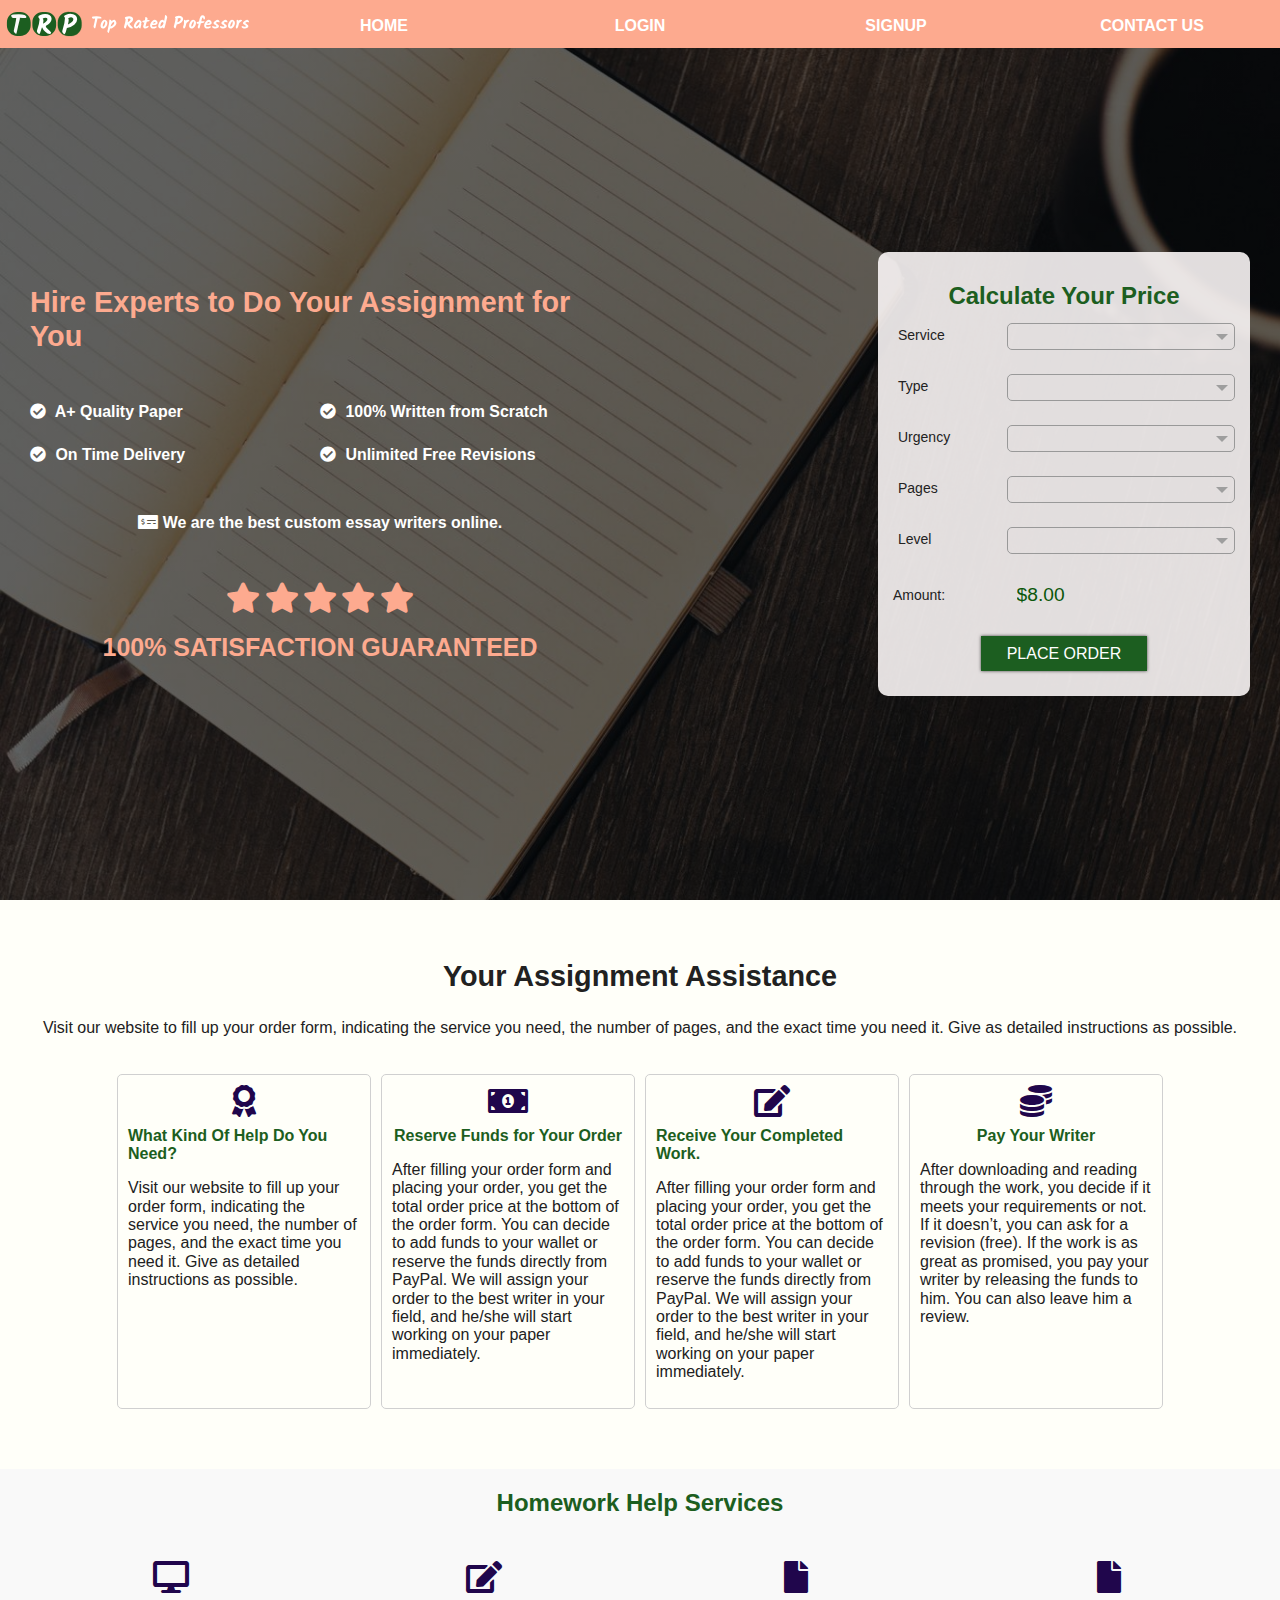
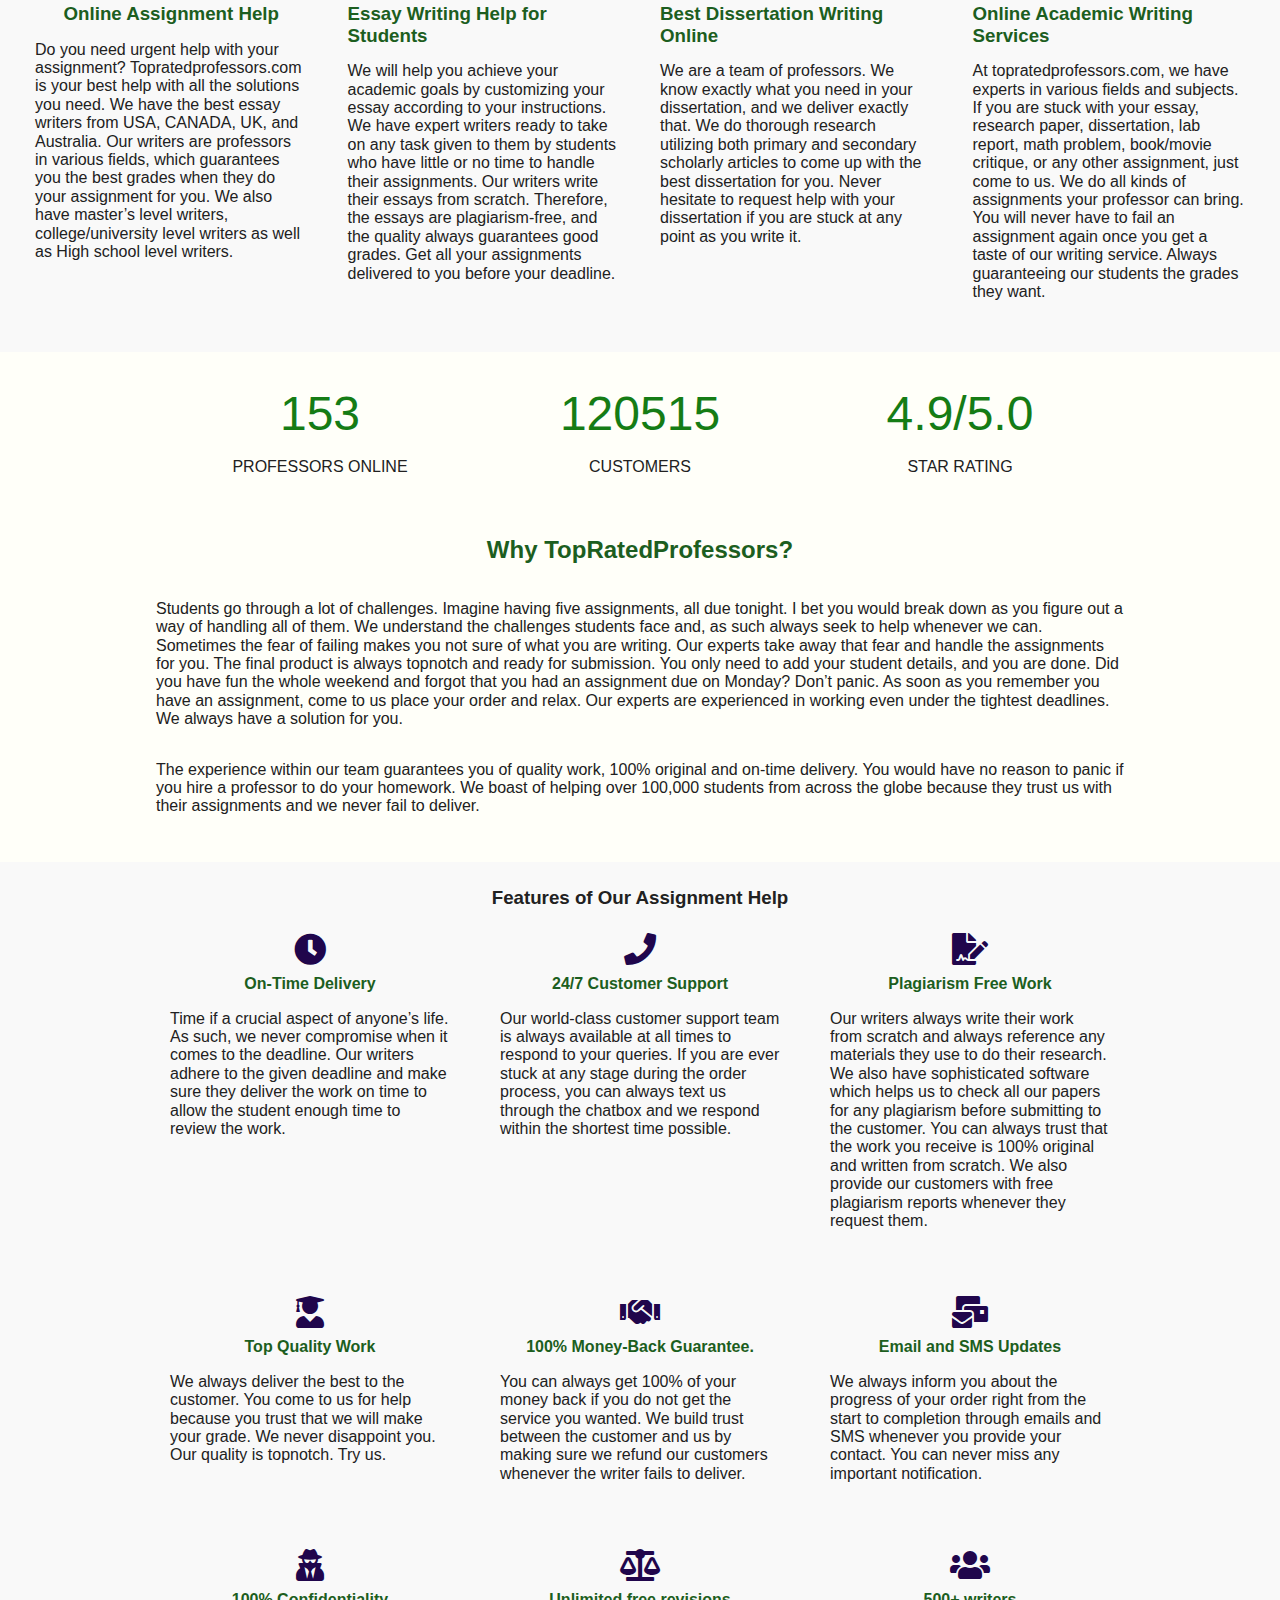
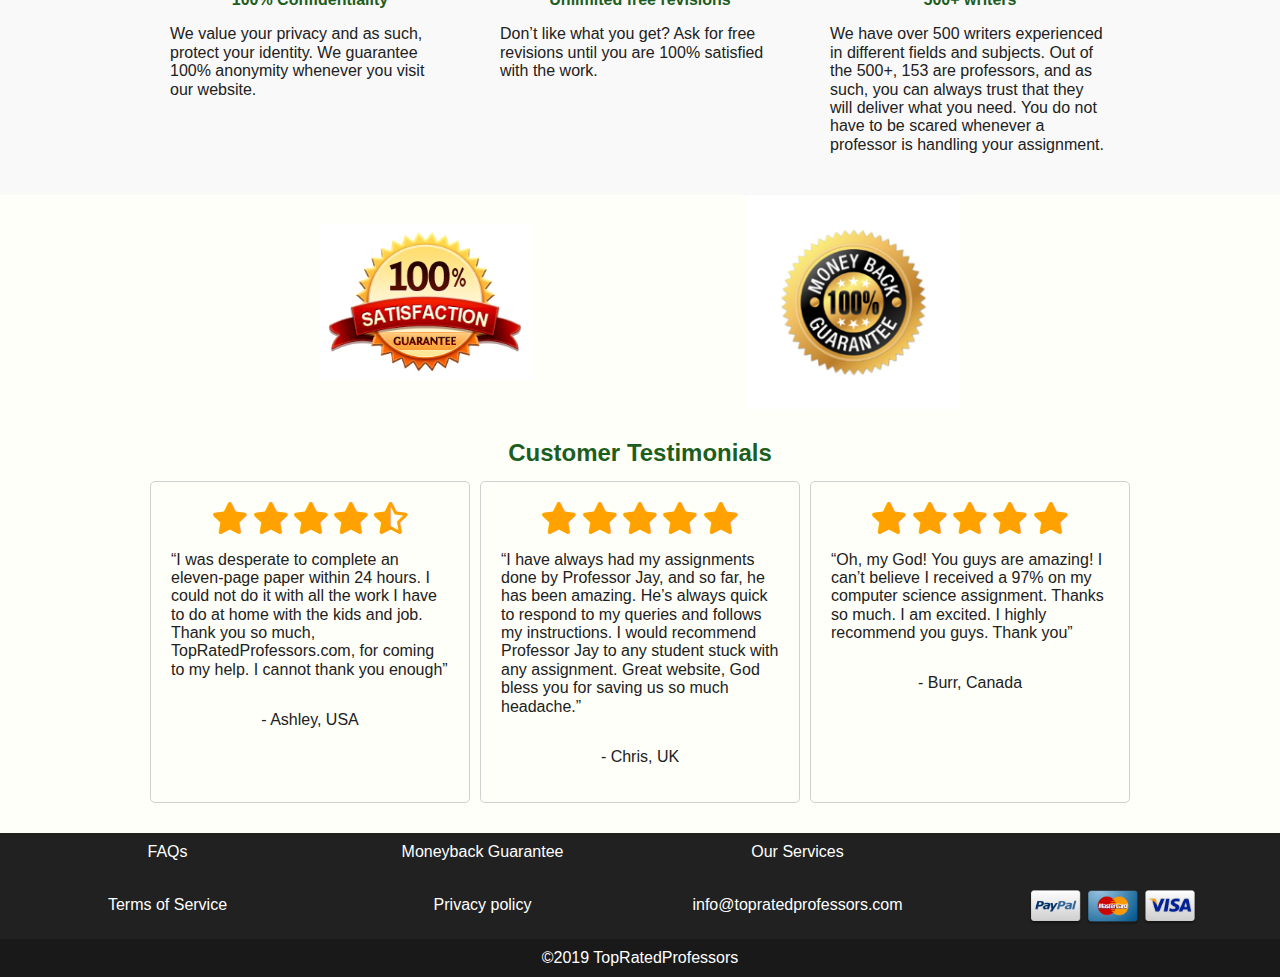
<file: index.html>
<!DOCTYPE html>
<html lang="en">
<head>
    <meta charset="UTF-8">
    <meta name="viewport" content="width=device-width, initial-scale=1.0">
    <meta http-equiv="X-UA-Compatible" content="ie=edge">
    <link rel="stylesheet" href="styles/frow.min.css">
    <link rel="stylesheet" href="fonts/stylesheet.css">
    <link rel="stylesheet" href="fontawesome/css/fontawesome.min.css">
    <link rel="stylesheet" href="fontawesome/css/solid.min.css">
    <link rel="stylesheet" href="styles/main.css">
    <link rel="shortcut icon" href="favicon.png" type="image/x-icon">
    <title>TopRatedProfessors - Buy Your Paper Online from Experts In Your Field Of Study</title>
</head>
<body>
    <section class="frow full-height hero">
       <div class="frow full-width direction-column justify-start">
           <nav class="color-bar nav-md frow justify-around row-start hidden-sm hidden-xs">
               <div class="frow col-md-1-5 col-lg-1-5"><a href="index.html"><img src="images/logo.svg" alt=""></a></div>
               <div class="frow col-md-1-5 col-lg-1-5"><a href="index.html">HOME</a></div>
               <div class="frow col-md-1-5 col-lg-1-5"><a href="login.html">LOGIN</a></div>
               <div class="frow col-md-1-5 col-lg-1-5"><a href="signup.html">SIGNUP</a></div>
               <div class="frow col-md-1-5 col-lg-1-5"><a href="contact-us.html">CONTACT US</a></div>
           </nav>
           <nav class="color-bar frow justify-between row-end hidden-md hidden-lg">
               <div class="frow col-xs-1-2 col-sm-1-2 p-5"><a href="index.html"><img src="images/logo.svg" alt=""></a></div>
               <div onclick="toggleMobileMenu()" class="frow items-end row-end pr-5 col-xs-1-2 col-sm-1-2"><i class="fa fa-bars"></i></div>
               <div id="mobile-menu" class="frow half-height direction-column justify-start full-width none bg-mobile-menu">
                    <div class="frow p-10 bottom-border-purple full-width"><a href="index.html">HOME</a></div>
                   <div class="frow p-10 bottom-border-purple full-width"><a href="login.html">LOGIN</a></div>
                   <div class="frow p-10 bottom-border-purple full-width"><a href="signup.html">SIGNUP</a></div>
                   <div class="frow p-10 bottom-border-purple full-width"><a href="contact-us.html">CONTACT US</a></div>
               </div>
           </nav>
       </div>
        <div class="p-10 mr-md-lg full-width justify-start frow direction-column">
            <div class="frow m-0">
                <div class="frow hero-p direction-column items-center p-20 col-md-1-2">
                    <div class="frow full-width">
                        <h2 class="color-brown">Hire Experts to Do Your Assignment for You</h2>
                    </div>
                    <div class="frow full-width mt-50 mb-25">
                        <div class="col-xs-1-2">
                            <h5><i class="fa fa-check-circle mr-5"></i> A+ Quality Paper</h5>
                        </div>
                        <div class="col-xs-1-2">
                            <h5><i class="fa fa-check-circle mr-5"></i> 100% Written from Scratch</h5>
                        </div>
                    </div>
                    <div class="frow full-width">
                        <div class="col-xs-1-2">
                            <h5><i class="fa fa-check-circle mr-5"></i> On Time Delivery</h5>
                        </div>
                        <div class="col-xs-1-2">
                            <h5><i class="fa fa-check-circle mr-5"></i> Unlimited Free Revisions</h5>
                        </div>
                    </div>
                    <div class="frow full-width mt-50">
                        <h5><i class="fa fa-money-check-alt mr-5"></i>We are the best custom essay writers online.</h5>
                    </div>
                    <div class="frow full-width direction-column row-center mt-50">
                        <h5 class="color-brown">
                            <i class="maxby90 fa fa-star"></i>
                            <i class="maxby90 fa fa-star"></i>
                            <i class="maxby90 fa fa-star"></i>
                            <i class="maxby90 fa fa-star"></i>
                            <i class="maxby90 fa fa-star"></i>
                    </h5>
                        <h5 class="color-brown maxby30 mt-20 text-center">100% SATISFACTION GUARANTEED</h5>                        
                    </div>
                </div>
                <div id="scroll-form" class="frow col-md-1-2 items-center direction-column">
                    <div class="frow justify-end">
                            <form class="frow form-width items-center p-5 bg-grey" action="/api/order-details" method="post">
                                <div class="frow full-width mt-25">
                                    <h2 class="header-kalam">Calculate Your Price</h2>
                                </div>
                                <div class="frow full-width p-10">
                                        <label for="service" class="col-md-1-3 m-0 p-5 justify-center full-width">Service</label>
                                        <select class="col-md-2-3" name="service" id="service" required></select>
                                </div>
                                <div class="frow full-width p-10">
                                        <label for="type" class="col-md-1-3 m-0 p-5 justify-center full-width">Type</label>
                                        <select class="col-md-2-3" name="type" id="types" required></select>
                                </div>
                                <div class="frow full-width p-10">
                                        <label for="urgency" class="col-md-1-3 m-0 p-5 justify-center full-width">Urgency</label>
                                        <select class="col-md-2-3" name="urgency" id="urgency" required></select>
                                </div>
                                <div class="frow full-width p-10">
                                        <label for="pages" class="col-md-1-3 m-0 p-5 justify-center full-width">Pages</label>
                                        <select class="col-md-2-3" name="pages" id="pages" required></select>
                                </div>
                                <div class="frow full-width p-10">
                                        <label for="level" class="col-md-1-3 m-0 p-5 justify-center full-width">Level</label>
                                        <select class="col-md-2-3" name="level" id="level" required></select>
                                </div>
                                <div class="frow mb-20 mt-10 p-10 full-width">
                                    <label for="order_price" class="frow col-xs-1-2 col-sm-1-3 col-md-1-3 m-0">Amount:</label>
                                    <span class="col-xs-1-2 col-sm-2-3 col-md-2-3" id="min-amount"></span>
                                </div>
                                <div class="frow  items-center mb-20">
                                    <a type="button" class="main-btn" href="login.html" >PLACE ORDER</a>
                                </div>
                            </form>
                    </div>
                </div>
            </div>            
        </div>
    </section>
    <section class="frow mt-50 items-center workforce p-5">
        <div class="frow row-center direction-column full-width p-5">
            <h3>Your Assignment Assistance</h3>
            <p class="p-10">Visit our website to fill up your order form, indicating the service you need, the
                number of pages, and the exact time you need it. Give as detailed instructions as
                possible.</p>
        </div>
        <div class="frow p-0">
            <div class="frow row-start direction-column col-md-1-5 items-center p-10 m-5 custom-cols border-light">
                <i class="fa fa-award mb-10"></i>
                <h4 class="header-kalam">What Kind Of Help Do You Need?</h4>
                <p>Visit our website to fill up your order form, indicating the service you need, the
                    number of pages, and the exact time you need it. Give as detailed instructions as
                    possible.</p>
            </div>
            <div class="frow row-start direction-column col-md-1-5 items-center p-10 m-5 custom-cols border-light">
                <i class="fa fa-money-bill-alt mb-10"></i>
                <h4 class="header-kalam">Reserve Funds for Your Order</h4>
                <p>After filling your order form and placing your order, you get the total order price at
                    the bottom of the order form. You can decide to add funds to your wallet or reserve
                    the funds directly from PayPal.
                    We will assign your order to the best writer in your field, and he/she will start
                    working on your paper immediately.</p>
            </div>
            <div class="frow row-start direction-column items-center col-md-1-5 p-10 m-5 custom-cols border-light">
                <i class="fa fa-edit mb-10"></i>
                <h4 class="header-kalam">Receive Your Completed Work.</h4>
                <p>After filling your order form and placing your order, you get the total order price at
                    the bottom of the order form. You can decide to add funds to your wallet or reserve
                    the funds directly from PayPal.
                    We will assign your order to the best writer in your field, and he/she will start
                    working on your paper immediately.</p>
            </div>
            <div class="frow row-start direction-column items-center col-md-1-5 p-10 m-5 custom-cols border-light">
                <i class="fa fa-coins mb-10"></i>
                <h4 class="header-kalam">Pay Your Writer</h4>
                <p>After downloading and reading through the work, you decide if it meets your
                    requirements or not. If it doesn’t, you can ask for a revision (free). If the work is as
                    great as promised, you pay your writer by releasing the funds to him. You can also
                    leave him a review.</p>
            </div>
        </div>
    </section>
    <section class="frow mt-50 items-center bg-light-grey p-5">
        <div class="frow row-center direction-column full-width m-5 p-10">
            <h2 class="header-kalam">Homework Help Services</h2>
        </div>
        <div class="frow justify-around p-10">
            <div class="frow row-start direction-column col-md-1-4 items-center p-20 custom-cols">
                <i class="fa fa-desktop mb-10"></i>
                <h3 class="header-kalam">Online Assignment Help</h3>
                <p>Do you need urgent help with your assignment? Topratedprofessors.com is your
                    best help with all the solutions you need. We have the best essay writers from USA,
                    CANADA, UK, and Australia. Our writers are professors in various fields, which
                    guarantees you the best grades when they do your assignment for you. We also
                    have master’s level writers, college/university level writers as well as High school
                    level writers.</p>
            </div>
            <div class="frow row-start direction-column items-center col-md-1-4 p-20 custom-cols">
                <i class="fa fa-edit mb-10"></i>
                <h3 class="header-kalam">Essay Writing Help for Students</h3>
                <p>We will help you achieve your academic goals by customizing your essay according
                    to your instructions. We have expert writers ready to take on any task given to
                    them by students who have little or no time to handle their assignments. Our
                    writers write their essays from scratch. Therefore, the essays are plagiarism-free,
                    and the quality always guarantees good grades. Get all your assignments delivered
                    to you before your deadline.</p>
            </div>
            <div class="frow row-start direction-column items-center col-md-1-4 p-20 custom-cols">
                <i class="fa fa-file mb-10"></i>
                <h3 class="header-kalam">Best Dissertation Writing Online</h3>
                <p>We are a team of professors. We know exactly what you need in your dissertation,
                    and we deliver exactly that. We do thorough research utilizing both primary and
                    secondary scholarly articles to come up with the best dissertation for you. Never
                    hesitate to request help with your dissertation if you are stuck at any point as you
                    write it.</p>
            </div>
            <div class="frow row-start direction-column items-center col-md-1-4 p-20 custom-cols">
                <i class="fa fa-file mb-10"></i>
                <h3 class="header-kalam">Online Academic Writing Services</h3>
                <p>At topratedprofessors.com, we have experts in various fields and subjects. If you
                    are stuck with your essay, research paper, dissertation, lab report, math problem,
                    book/movie critique, or any other assignment, just come to us. We do all kinds of
                    assignments your professor can bring. You will never have to fail an assignment
                    again once you get a taste of our writing service. Always guaranteeing our students
                    the grades they want.</p>
            </div>
        </div>
    </section>
    <section class="p-20 data-chart">
        <div class="direction-column justify-center frow">
            <div class="frow uppercase">
                <div class="frow col-md-1-4 m-5 direction-column items-center">
                    <h2 class="header-kalam header-lg numbers-with-commas">153</h2>
                    <p>Professors online</p>
                </div>
                <div class="frow col-md-1-4 m-5 direction-column items-center">
                    <h2 class="header-kalam header-lg numbers-with-commas">120515</h2>
                    <p>customers</p>
                </div>
                <div class="frow col-md-1-4 m-5 direction-column items-center">
                    <h2 class="header-kalam header-lg"><span class="numbers-with-commas">4.9</span>/5.0</h2>
                    <p>Star Rating</p>
                </div>
            </div>
        </div>
    </section>
    <section>
            <div class="frow p-10 row-center direction-column">
                    <h3 class="header-kalam font-size-one-fifty">Why TopRatedProfessors?</h3>
                    <div class="frow col-md-8-10 p-20">
                            <p>
                                    Students go through a lot of challenges. Imagine having five assignments, all due
                                    tonight. I bet you would break down as you figure out a way of handling all of them.
                                    We understand the challenges students face and, as such always seek to help
                                    whenever we can. Sometimes the fear of failing makes you not sure of what you
                                    are writing. Our experts take away that fear and handle the assignments for you.
                                    The final product is always topnotch and ready for submission. You only need to add
                                    your student details, and you are done. Did you have fun the whole weekend and
                                    forgot that you had an assignment due on Monday? Don’t panic. As soon as you
                                    remember you have an assignment, come to us place your order and relax. Our
                                    experts are experienced in working even under the tightest deadlines. We always
                                    have a solution for you.
                            </p>
                            <p>The experience within our team guarantees you of quality work, 100% original and
                                    on-time delivery. You would have no reason to panic if you hire a professor to do
                                    your homework. We boast of helping over 100,000 students from across the globe
                                    because they trust us with their assignments and we never fail to deliver.</p>
                    </div>
            </div>
        <div class="frow bg-light-grey">
            <div class="frow full-width mt-25">
                <h3>Features of Our Assignment Help</h3>
            </div>
            <div class="frow direction-column items-center justify-start col-md-1-4 m-5 p-20 custom-cols">
                <i class="fa fa-clock mb-10"></i>
               <h4 class="header-kalam">On-Time Delivery</h4>
               <p>Time if a crucial aspect of anyone’s life. As such, we never compromise when it
                    comes to the deadline. Our writers adhere to the given deadline and make sure
                    they deliver the work on time to allow the student enough time to review the work.</p>
           </div>
           <div class="frow direction-column items-center justify-start col-md-1-4 m-5 p-20 custom-cols">
            <i class="fa fa-phone mb-10"></i>
               <h4 class="header-kalam">24/7 Customer Support</h4>
               <p>Our world-class customer support team is always available at all times to respond
                    to your queries. If you are ever stuck at any stage during the order process, you
                    can always text us through the chatbox and we respond within the shortest time
                    possible.</p>
           </div>
           <div class="frow direction-column items-center justify-start col-md-1-4 m-5 p-20 custom-cols">
            <i class="fa fa-file-signature mb-10"></i>
               <h4 class="header-kalam">Plagiarism Free Work</h4>
               <p>Our writers always write their work from scratch and always reference any materials
                    they use to do their research. We also have sophisticated software which helps us
                    to check all our papers for any plagiarism before submitting to the customer. You
                    can always trust that the work you receive is 100% original and written from
                    scratch. We also provide our customers with free plagiarism reports whenever they
                    request them.</p>
           </div>
        </div>
        <div class="frow bg-light-grey">
                <div class="frow direction-column items-center justify-start col-md-1-4 m-5 p-20 custom-cols">
                    <i class="fa fa-user-graduate mb-10"></i>
                   <h4 class="header-kalam">Top Quality Work</h4>
                   <p>We always deliver the best to the customer. You come to us for help because you
                        trust that we will make your grade. We never disappoint you. Our quality is
                        topnotch. Try us.</p>
               </div>
               <div class="frow direction-column items-center justify-start col-md-1-4 m-5 p-20 custom-cols">
                <i class="fa fa-handshake mb-10"></i>
                   <h4 class="header-kalam">100% Money-Back Guarantee.</h4>
                   <p>You can always get 100% of your money back if you do not get the service you
                        wanted. We build trust between the customer and us by making sure we refund our
                        customers whenever the writer fails to deliver.</p>
               </div>
               <div class="frow direction-column items-center justify-start col-md-1-4 m-5 p-20 custom-cols">
                <i class="fa fa-mail-bulk mb-10"></i>
                   <h4 class="header-kalam">Email and SMS Updates</h4>
                   <p>We always inform you about the progress of your order right from the start to
                        completion through emails and SMS whenever you provide your contact. You can
                        never miss any important notification.</p>
               </div>
        </div>
        <div class="frow bg-light-grey">
            <div class="frow direction-column row-start col-md-1-4 m-5 p-20 custom-cols">
                <i class="fa fa-user-secret mb-10"></i>
                <h4 class="header-kalam">100% Confidentiality</h4>
                <p>We value your privacy and as such, protect your identity. We guarantee 100%
                        anonymity whenever you visit our website.</p>
            </div>
            <div class="frow direction-column row-start col-md-1-4 m-5 p-20 custom-cols">
                <i class="fa fa-balance-scale mb-10"></i>
                <h4 class="header-kalam">Unlimited free revisions</h4>
                <p>Don’t like what you get? Ask for free revisions until you are 100% satisfied with the
                        work.</p>
            </div>
            <div class="frow direction-column row-start col-md-1-4 m-5 p-20 custom-cols">
                <i class="fa fa-users mb-10"></i>
                <h4 class="header-kalam">500+ writers</h4>
                <p>We have over 500 writers experienced in different fields and subjects. Out of the
                        500+, 153 are professors, and as such, you can always trust that they will deliver
                        what you need. You do not have to be scared whenever a professor is handling
                        your assignment.</p>
            </div>
        </div>
    </section>
    <section class="mb-10 mb-20 badges frow">
        <div class="frow col-xs-1-2 direction-column row-center col-sm-1-2 col-md-1-3">
            <img src="images/Satisfaction.png" alt="">
        </div>
        <div class="frow col-xs-1-2 direction-column row-center col-sm-1-2 col-md-1-3">
            <img src="images/moneyback.png" alt="">
        </div>
    </section>
    <section class=" mt-20">
            <div class="frow p-10 row-center direction-column">
                    <h3 class="header-kalam font-size-one-fifty">Customer Testimonials</h3>
                    
            </div>
        <div class="frow testimonial">
            <div class="frow direction-column items-center justify-start col-md-1-4 border-light m-5 p-20 custom-cols">
                <h4><i class="fa fa-star"></i>
                <i class="fa fa-star"></i>
                <i class="fa fa-star"></i>
                <i class="fa fa-star"></i>
                <i class="fa fa-star-half-alt"></i></h4>
                <p>“I was desperate to complete an eleven-page paper within 24 hours. I could not do
                        it with all the work I have to do at home with the kids and job. Thank you so much,
                        TopRatedProfessors.com, for coming to my help. I cannot thank you enough”</p>
                <p> - Ashley, USA</p>
           </div>
           <div class="frow direction-column items-center justify-start col-md-1-4 border-light m-5 p-20 custom-cols">
               <h4><i class="fa fa-star"></i>
               <i class="fa fa-star"></i>
               <i class="fa fa-star"></i>
               <i class="fa fa-star"></i>
               <i class="fa fa-star"></i></h4>
               <p>“I have always had my assignments done by Professor Jay, and so far, he has been
                    amazing. He’s always quick to respond to my queries and follows my instructions. I
                    would recommend Professor Jay to any student stuck with any assignment. Great
                    website, God bless you for saving us so much headache.”</p>
               <p> - Chris, UK</p>
          </div>
          <div class="frow direction-column items-center justify-start col-md-1-4 border-light m-5 p-20 custom-cols">
              <h4><i class="fa fa-star"></i>
              <i class="fa fa-star"></i>
              <i class="fa fa-star"></i>
              <i class="fa fa-star"></i>
              <i class="fa fa-star"></i></h4>
              <p>“Oh, my God! You guys are amazing! I can’t believe I received a 97% on my
                    computer science assignment. Thanks so much. I am excited. I highly recommend
                    you guys. Thank you”</p>
              <p> - Burr, Canada</p>
         </div>
        </div>
    </section><section class="bg-dark full-width footer">
        <div class="frow p-10 mt-25">
            <div class="frow col-xs-1-2 col-sm-1-2 col-md-1-4"><a href="faqs.html">FAQs</a></div>
            <div class="frow col-xs-1-2 col-sm-1-2 col-md-1-4"><a href="moneyback.html">Moneyback Guarantee</a></div>
            <div class="frow col-xs-1-2 col-sm-1-2 col-md-1-4"><a href="services.html">Our Services</a></div>
            <div class="frow col-xs-1-2 col-sm-1-2 col-md-1-4"></div>
        </div>
        <div class="frow items-center p-10">
                <div class="frow col-xs-1-2 col-sm-1-2 col-md-1-4"><a href="tos.html">Terms of Service</a></div>
                <div class="frow col-xs-1-2 col-sm-1-2 col-md-1-4"><a href="pp.html">Privacy policy</a></div>
                <div class="frow col-md-1-4"><a href="#">info@topratedprofessors.com</a></div>
                <div class="frow col-md-1-4"><img src="images/payments.png" alt=""></div>
            </div>
        <div class="copyright">
            <div class="frow items-center p-10">
                &copy;2019 TopRatedProfessors
            </div>
        </div>
    </section>
    
    <script src="js/main.js"></script>
        <!--Start of Tawk.to Script-->
    <script type="text/javascript">
        var Tawk_API=Tawk_API||{}, Tawk_LoadStart=new Date();
        (function(){
        var s1=document.createElement("script"),s0=document.getElementsByTagName("script")[0];
        s1.async=true;
        s1.src='https://embed.tawk.to/5a9ae4dfd7591465c7083800/default';
        s1.charset='UTF-8';
        s1.setAttribute('crossorigin','*');
        s0.parentNode.insertBefore(s1,s0);
        })();
    </script>
    <!--End of Tawk.to Script-->

    <script>
            var request = new XMLHttpRequest();
            request.open("GET", "https://doctorateessays.com/api/calculator-details", true);
        
            request.onload = function () {
                if (this.status >= 200 && this.status < 400) {
                    var data = JSON.parse(this.response);
                    
                    let services = data.services;
                    let types = data.types;
                    let urgencies = data.urgencies;
                    let pages = data.pages;
                    let levels = data.levels;
                    let subjects = data.subjects;
                    /*let spacing = data.spacing;
                    let languages = data.languages;
                    let styles = data.styles;
                    let sources = data.sources;*/
                    
                    services.forEach(service => {
                        let node = document.createElement("option");
                        let textnode = document.createTextNode(service.name);
                        let attr = document.createAttribute("value");
                        attr.value = service.id;
                        node.setAttributeNode(attr);
                        node.appendChild(textnode);
                        document.getElementById("service").appendChild(node);
                    });
        
                    types.forEach(type => {
                        let node = document.createElement("option");
                        let textnode = document.createTextNode(type.name);
                        let attr = document.createAttribute("value");
                        attr.value = type.id;
                        node.setAttributeNode(attr);
                        node.appendChild(textnode);
                        document.getElementById("types").appendChild(node);
                    });
        
                    urgencies.forEach(urgency => {
                        let node = document.createElement("option");
                        let textnode = document.createTextNode(urgency.name);
                        let attr = document.createAttribute("value");
                        attr.value = urgency.id;
                        node.setAttributeNode(attr);
                        node.appendChild(textnode);
                        document.getElementById("urgency").appendChild(node);
                    });
        
                    pages.forEach(page => {
                        let node = document.createElement("option");
                        let textnode = document.createTextNode(page.name);
                        let attr = document.createAttribute("value");
                        attr.value = page.id;
                        node.setAttributeNode(attr);
                        node.appendChild(textnode);
                        document.getElementById("pages").appendChild(node);
                    });
        
                    levels.forEach(level => {
                        let node = document.createElement("option");
                        let textnode = document.createTextNode(level.name);
                        let attr = document.createAttribute("value");
                        attr.value = level.id;
                        node.setAttributeNode(attr);
                        node.appendChild(textnode);
                        document.getElementById("level").appendChild(node);
                    });
        /*
                    spacing.forEach(space => {
                        let node = document.createElement("option");
                        let textnode = document.createTextNode(space.name);
                        let attr = document.createAttribute("value");
                        attr.value = space.id;
                        node.setAttributeNode(attr);
                        node.appendChild(textnode);
                        document.getElementById("spacing").appendChild(node);
                    });*/
        
                    /*languages.forEach(language => {
                        let node = document.createElement("option");
                        let textnode = document.createTextNode(language.name);
                        let attr = document.createAttribute("value");
                        attr.value = language.id;
                        node.setAttributeNode(attr);
                        node.appendChild(textnode);
                        document.getElementById("languages").appendChild(node);
                    });*/
        
                    /*subjects.forEach(subject => {
                        let node = document.createElement("option");
                        let textnode = document.createTextNode(subject.name);
                        let attr = document.createAttribute("value");
                        attr.value = subject.id;
                        node.setAttributeNode(attr);
                        node.appendChild(textnode);
                        document.getElementById("subjects").appendChild(node);
                    });*/
        
                    /*styles.forEach(style => {
                        let node = document.createElement("option");
                        let textnode = document.createTextNode(style.name);
                        let attr = document.createAttribute("value");
                        attr.value = style.id;
                        node.setAttributeNode(attr);
                        node.appendChild(textnode);
                        document.getElementById("styles").appendChild(node);
                    });*/
        
                    /*sources.forEach(source => {
                        let node = document.createElement("option");
                        let textnode = document.createTextNode(source.name);
                        let attr = document.createAttribute("value");
                        attr.value = source.id;
                        node.setAttributeNode(attr);
                        node.appendChild(textnode);
                        document.getElementById("sources").appendChild(node);
                    });*/
                    
                }else {
                    document.getElementById("service").innerHTML = "ERROR GETTING DATA";
                }
            };
        
            request.onerror = function() {
                document.getElementById("service").innerHTML = "AN ERROR OCCURED";
            };
        
            request.send();
        </script>
        <script src="js/jquery.min.js"></script>
        <script src="js/data.js"></script>
        <script src="js/waypoints.min.js"></script>
        <script src="js/jquery.counterup.min.js"></script>
</body>
</html>
</file>
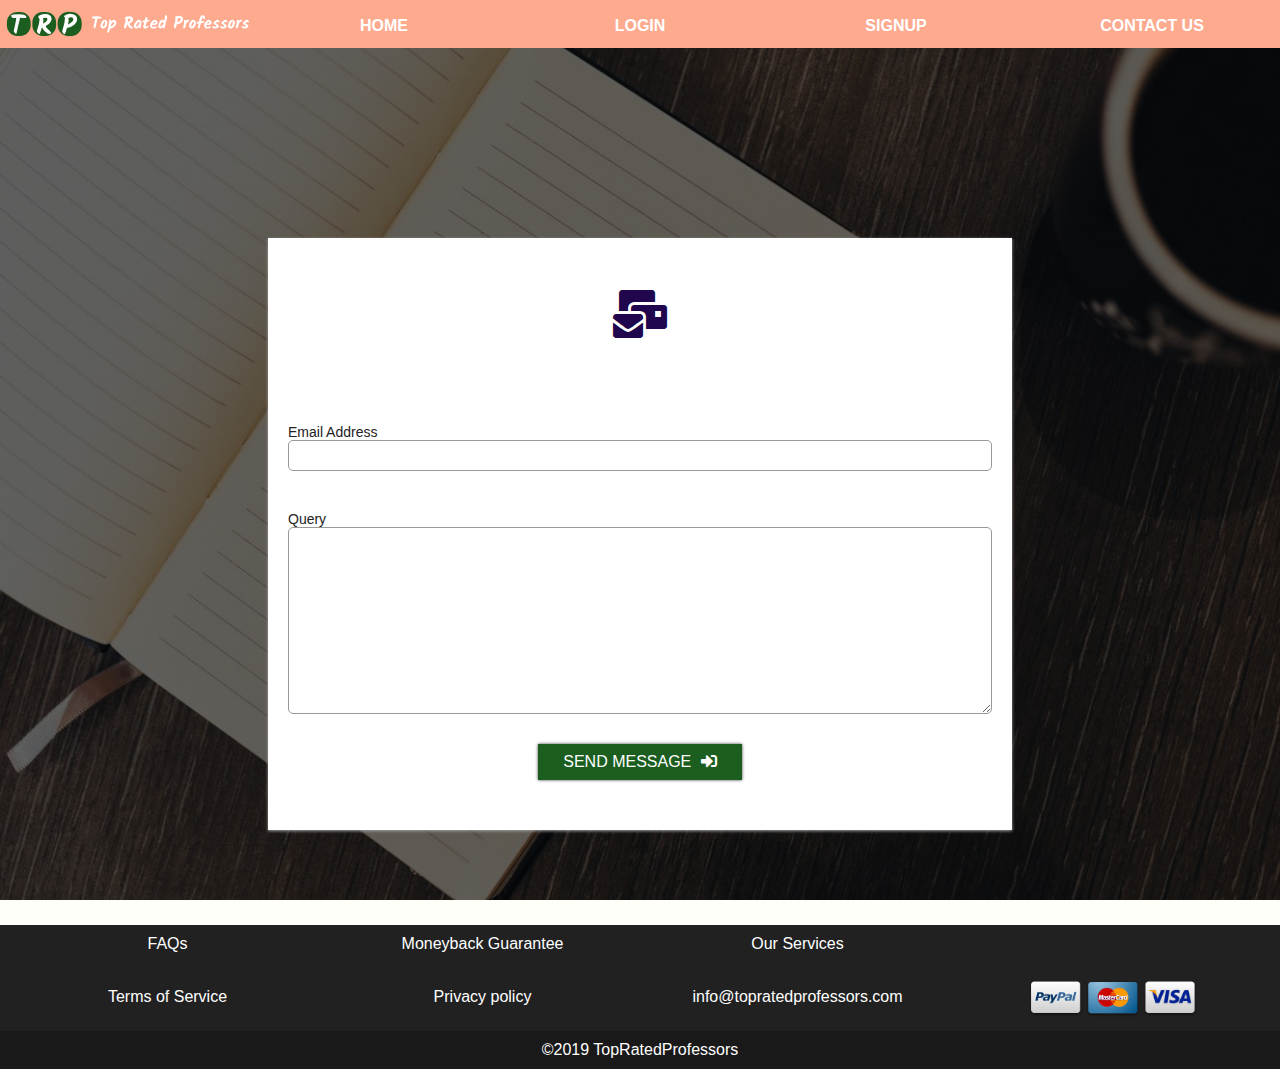
<file: contact-us.html>
<!DOCTYPE html>
<html lang="en">
<head>
    <meta charset="UTF-8">
    <meta name="viewport" content="width=device-width, initial-scale=1.0">
    <meta http-equiv="X-UA-Compatible" content="ie=edge">
    <link rel="stylesheet" href="styles/frow.min.css">
    <link rel="stylesheet" href="fonts/stylesheet.css">
    <link rel="stylesheet" href="fontawesome/css/fontawesome.min.css">
    <link rel="stylesheet" href="fontawesome/css/solid.min.css">
    <link rel="stylesheet" href="styles/main.css">
    <title>Contact Us</title>
</head>
<body>
    <section class="frow full-height hero">       
        <div class="frow full-width direction-column justify-start">
            
           <nav class="color-bar nav-md frow justify-around row-start hidden-sm hidden-xs">
            <div class="frow col-md-1-5 col-lg-1-5"><a href="index.html"><img src="images/logo.svg" alt=""></a></div>
            <div class="frow col-md-1-5 col-lg-1-5"><a href="index.html">HOME</a></div>
            <div class="frow col-md-1-5 col-lg-1-5"><a href="login.html">LOGIN</a></div>
            <div class="frow col-md-1-5 col-lg-1-5"><a href="signup.html">SIGNUP</a></div>
            <div class="frow col-md-1-5 col-lg-1-5"><a href="contact-us.html">CONTACT US</a></div>
        </nav>
        <nav class="color-bar frow justify-between row-end hidden-md hidden-lg">
            <div class="frow col-xs-1-2 col-sm-1-2 p-5"><a href="index.html"><img src="images/logo.svg" alt=""></a></div>
            <div onclick="toggleMobileMenu()" class="frow items-end row-end pr-5 col-xs-1-2 col-sm-1-2"><i class="fa fa-bars"></i></div>
            <div id="mobile-menu" class="frow half-height direction-column justify-start full-width none bg-mobile-menu">
                 <div class="frow p-10 bottom-border-purple full-width"><a href="index.html">HOME</a></div>
                <div class="frow p-10 bottom-border-purple full-width"><a href="login.html">LOGIN</a></div>
                <div class="frow p-10 bottom-border-purple full-width"><a href="signup.html">SIGNUP</a></div>
                <div class="frow p-10 bottom-border-purple full-width"><a href="contact-us.html">CONTACT US</a></div>
            </div>
        </nav>
        </div>
            <div class="full-width p-20 mt-50 frow">
                <div class="p-10 frow form-width -column row-center mb-50 shadow-light bg-white">
                    <div class="frow row-center direction-column text-center p-10">
                        <h4 class="gradient-text"><i class="fa fa-mail-bulk"></i></h4>
                    </div>
                    <form class="frow direction-column custom-form p-10 full-width" action="" method="POST">
                        <div class="frow mb-10">
                            <label for="email" class="m-0">Email Address</label>
                            <input type="text" required name="email">
                        </div>
                        <div class="frow mt-30 mb-10">
                            <label for="password" class="m-0">Query</label>
                            <textarea rows="10" required name="query"> </textarea>
                        </div>
                        <div class="mb-20"></div>
                        <div class="frow row-center">
                            <button type="submit" class="main-btn">SEND MESSAGE <i class="ml-5 fa fa-sign-in-alt"></i></button>
                        </div>
                    </form>
                </div>
            </div>
        </section>
        <section class="bg-dark full-width footer">
            <div class="frow p-10 mt-25">
                <div class="frow col-xs-1-2 col-sm-1-2 col-md-1-4"><a href="faqs.html">FAQs</a></div>
                <div class="frow col-xs-1-2 col-sm-1-2 col-md-1-4"><a href="moneyback.html">Moneyback Guarantee</a></div>
                <div class="frow col-xs-1-2 col-sm-1-2 col-md-1-4"><a href="services.html">Our Services</a></div>
                <div class="frow col-xs-1-2 col-sm-1-2 col-md-1-4"></div>
            </div>
            <div class="frow items-center p-10">
                    <div class="frow col-xs-1-2 col-sm-1-2 col-md-1-4"><a href="tos.html">Terms of Service</a></div>
                    <div class="frow col-xs-1-2 col-sm-1-2 col-md-1-4"><a href="pp.html">Privacy policy</a></div>
                    <div class="frow col-md-1-4"><a href="#">info@topratedprofessors.com</a></div>
                    <div class="frow col-md-1-4"><img src="images/payments.png" alt=""></div>
                </div>
            <div class="copyright">
                <div class="frow items-center p-10">
                    &copy;2019 TopRatedProfessors
                </div>
            </div>
        </section>

        <script src="js/main.js"></script>
    </body>
</html>
</file>
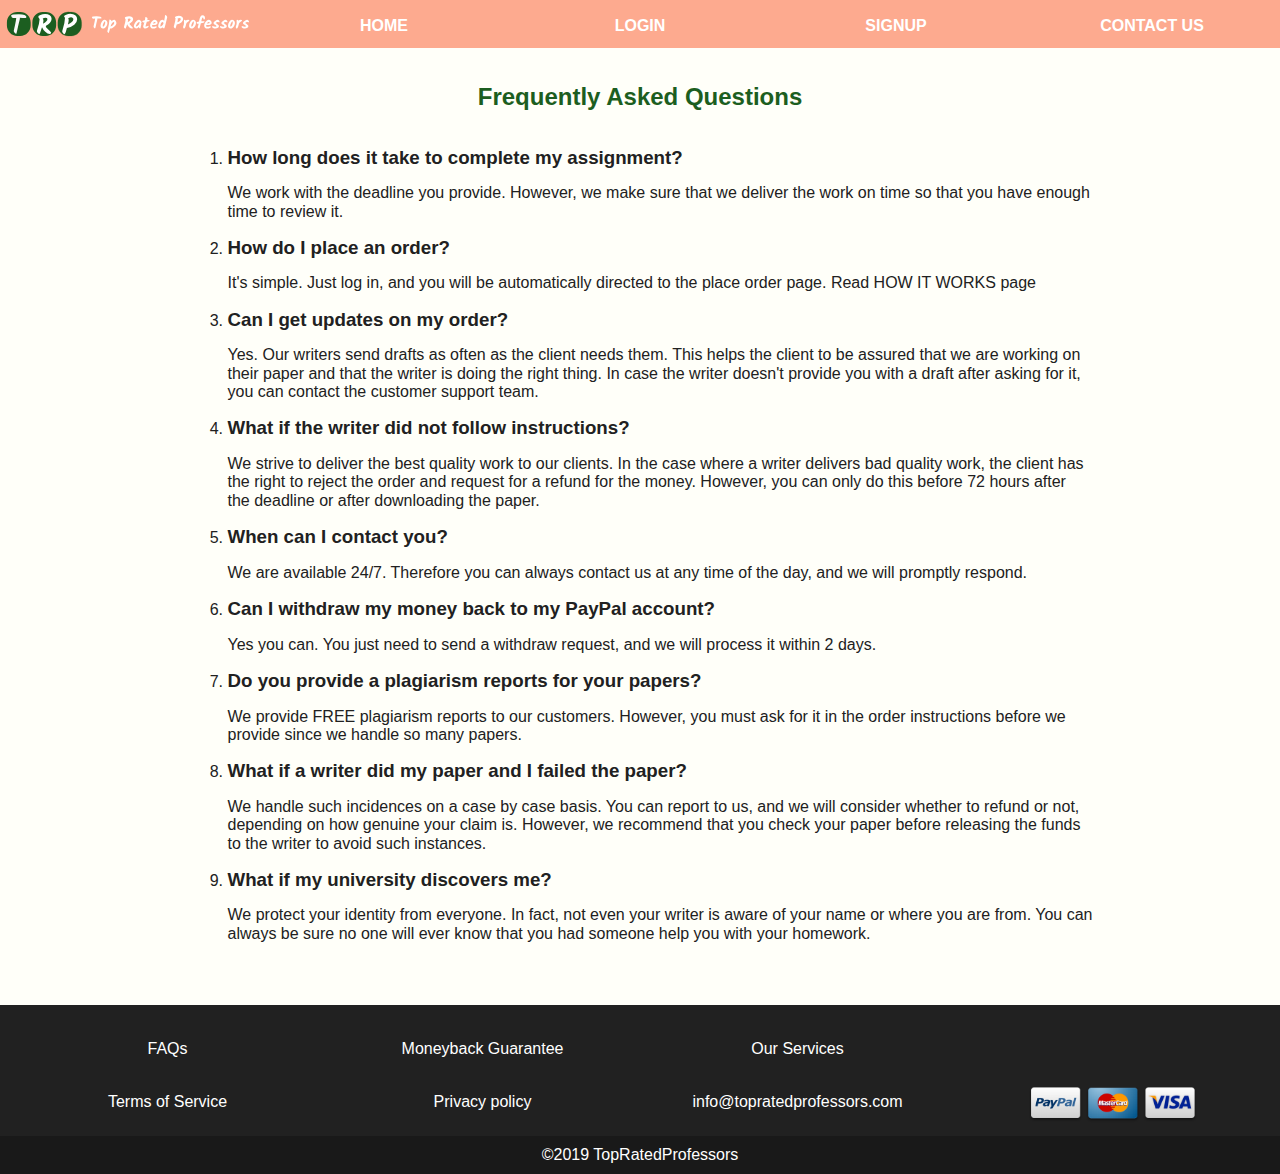
<file: faqs.html>
<!DOCTYPE html>
<html lang="en">
<head>
    <meta charset="UTF-8">
    <meta name="viewport" content="width=device-width, initial-scale=1.0">
    <meta http-equiv="X-UA-Compatible" content="ie=edge">
    <link rel="stylesheet" href="styles/frow.min.css">
    <link rel="stylesheet" href="fonts/stylesheet.css">
    <link rel="stylesheet" href="fontawesome/css/fontawesome.min.css">
    <link rel="stylesheet" href="fontawesome/css/solid.min.css">
    <link rel="stylesheet" href="styles/main.css">
    <link rel="shortcut icon" href="favicon.png" type="image/x-icon">
    <title>TopRatedProfessors - Buy Your Paper Online from Experts In Your Field Of Study</title>
</head>
<body>
    <section class="frow ">
       <div class="frow full-width direction-column justify-start">
           <nav class="color-bar nav-md frow justify-around row-start hidden-sm hidden-xs">
               <div class="frow col-md-1-5 col-lg-1-5"><a href="index.html"><img src="images/logo.svg" alt=""></a></div>
               <div class="frow col-md-1-5 col-lg-1-5"><a href="index.html">HOME</a></div>
               <div class="frow col-md-1-5 col-lg-1-5"><a href="login.html">LOGIN</a></div>
               <div class="frow col-md-1-5 col-lg-1-5"><a href="signup.html">SIGNUP</a></div>
               <div class="frow col-md-1-5 col-lg-1-5"><a href="contact-us.html">CONTACT US</a></div>
           </nav>
           <nav class="color-bar frow justify-between row-end hidden-md hidden-lg">
               <div class="frow col-xs-1-2 col-sm-1-2 p-5"><a href="index.html"><img src="images/logo.svg" alt=""></a></div>
               <div onclick="toggleMobileMenu()" class="frow items-end row-end pr-5 col-xs-1-2 col-sm-1-2"><i class="fa fa-bars"></i></div>
               <div id="mobile-menu" class="frow half-height direction-column justify-start full-width none bg-mobile-menu">
                    <div class="frow p-10 bottom-border-purple full-width"><a href="index.html">HOME</a></div>
                   <div class="frow p-10 bottom-border-purple full-width"><a href="login.html">LOGIN</a></div>
                   <div class="frow p-10 bottom-border-purple full-width"><a href="signup.html">SIGNUP</a></div>
                   <div class="frow p-10 bottom-border-purple full-width"><a href="contact-us.html">CONTACT US</a></div>
               </div>
           </nav>
       </div>
    <section class="frow mt-25">
        <div class="frow p-10 row-center direction-column">
            <h3 class="header-kalam font-size-one-fifty">Frequently Asked Questions</h3>
            <div class="frow three-quarters p-20">
                <ol>
                    <li>
                            <h3>How long does it take to complete my assignment?</h3>                            
                            <p>We work with the deadline you provide. However, we make sure that we
                                    deliver the work on time so that you have enough time to review it.
                            </p>
                    </li>
                    <li>
                            <h3>How do I place an order?</h3>                            
                            <p>It's simple. Just log in, and you will be automatically directed to the place
                                    order page. Read HOW IT WORKS page
                            </p>
                    </li>
                    <li>
                            <h3>Can I get updates on my order?</h3>                            
                            <p>Yes. Our writers send drafts as often as the client needs them. This helps the
                                    client to be assured that we are working on their paper and that the writer is doing the
                                    right thing. In case the writer doesn't provide you with a draft after asking for it, you can
                                    contact the customer support team.
                            </p>
                    </li>
                    <li>
                            <h3>What if the writer did not follow instructions?</h3>                            
                            <p>We strive to deliver the best quality work to our clients. In the case where a
                                    writer delivers bad quality work, the client has the right to reject the order and request for
                                    a refund for the money. However, you can only do this before 72 hours after the deadline
                                    or after downloading the paper.
                            </p>
                    </li>
                    <li>
                            <h3>When can I contact you?</h3>                            
                            <p>We are available 24/7. Therefore you can always contact us at any time of the
                                    day, and we will promptly respond.
                            </p>
                    </li>
                    <li>
                            <h3>Can I withdraw my money back to my PayPal account?</h3>                            
                            <p>Yes you can. You just need to send a withdraw request, and we will process it
                                    within 2 days.
                            </p>
                    </li>
                    <li>
                            <h3>Do you provide a plagiarism reports for your papers?</h3>                            
                            <p>We provide FREE plagiarism reports to our customers. However, you must
                                    ask for it in the order instructions before we provide since we handle so many papers.
                            </p>
                    </li>
                    <li>
                            <h3>What if a writer did my paper and I failed the paper?</h3>                            
                            <p>We handle such incidences on a case by case basis. You can report to us, and
                                    we will consider whether to refund or not, depending on how genuine your claim is.
                                    However, we recommend that you check your paper before releasing the funds to the
                                    writer to avoid such instances.
                            </p>
                    </li>
                    <li>
                            <h3>What if my university discovers me?</h3>                            
                            <p>We protect your identity from everyone. In fact, not even your writer is aware
                                    of your name or where you are from. You can always be sure no one will ever know that
                                    you had someone help you with your homework.
                            </p>
                    </li>
                </ol>
            </div>
        </div>        
    </section>
    <section class="bg-dark full-width footer">
        <div class="frow p-10 mt-25">
            <div class="frow col-xs-1-2 col-sm-1-2 col-md-1-4"><a href="faqs.html">FAQs</a></div>
            <div class="frow col-xs-1-2 col-sm-1-2 col-md-1-4"><a href="moneyback.html">Moneyback Guarantee</a></div>
            <div class="frow col-xs-1-2 col-sm-1-2 col-md-1-4"><a href="services.html">Our Services</a></div>
            <div class="frow col-xs-1-2 col-sm-1-2 col-md-1-4"></div>
        </div>
        <div class="frow items-center p-10">
                <div class="frow col-xs-1-2 col-sm-1-2 col-md-1-4"><a href="tos.html">Terms of Service</a></div>
                <div class="frow col-xs-1-2 col-sm-1-2 col-md-1-4"><a href="pp.html">Privacy policy</a></div>
                <div class="frow col-md-1-4"><a href="#">info@topratedprofessors.com</a></div>
                <div class="frow col-md-1-4"><img src="images/payments.png" alt=""></div>
            </div>
        <div class="copyright">
            <div class="frow items-center p-10">
                &copy;2019 TopRatedProfessors
            </div>
        </div>
    </section>
    
    <script src="js/main.js"></script>
</body>
</html>
</file>
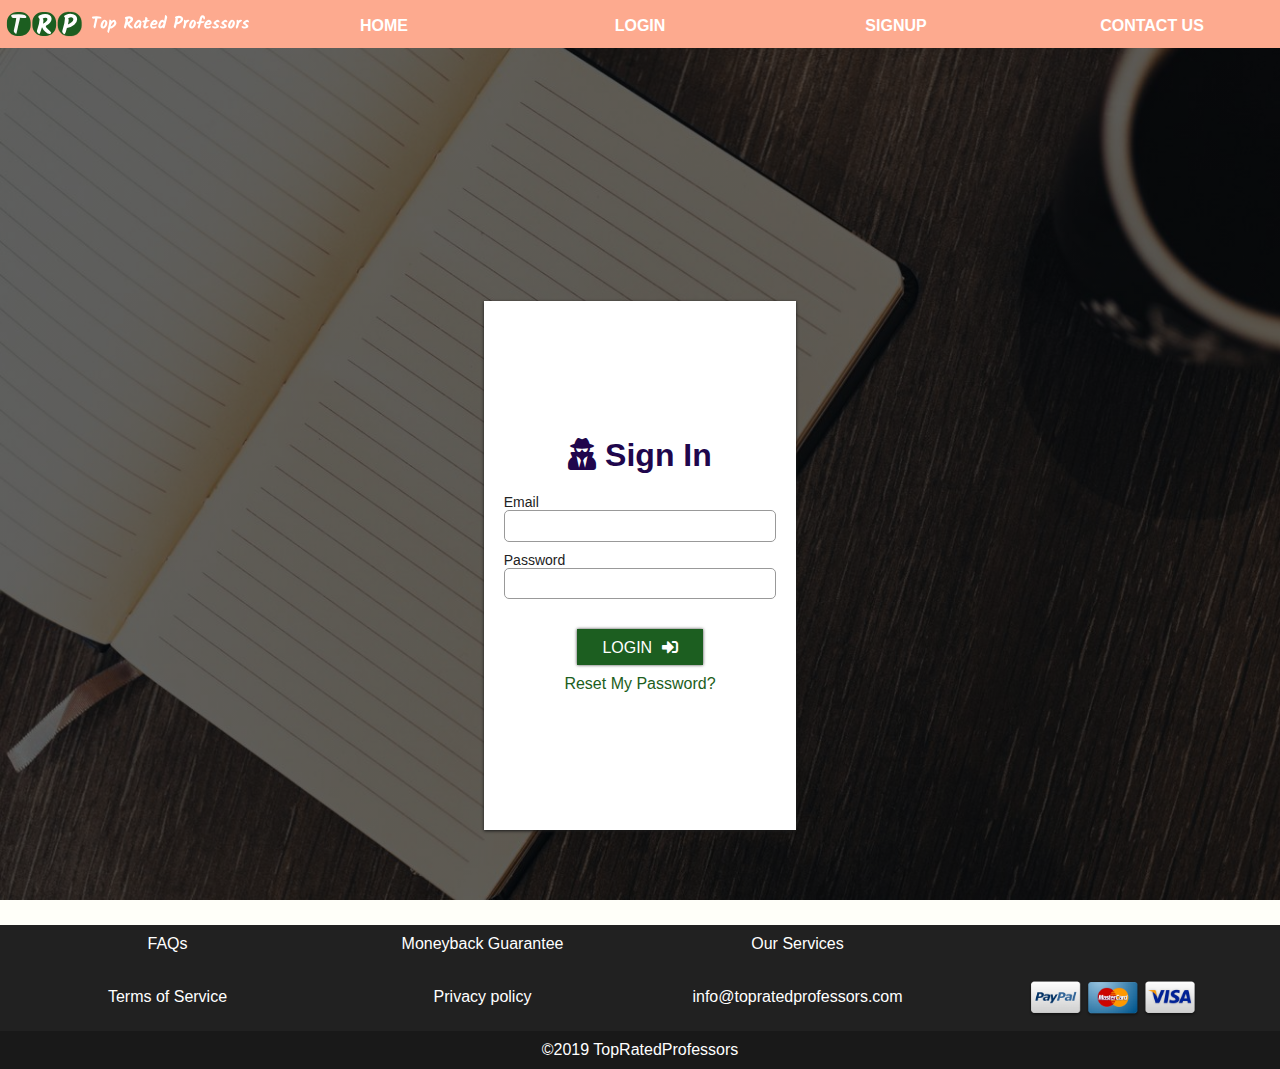
<file: login.html>
<!DOCTYPE html>
<html lang="en">
<head>
    <meta charset="UTF-8">
    <meta name="viewport" content="width=device-width, initial-scale=1.0">
    <meta http-equiv="X-UA-Compatible" content="ie=edge">
    <link rel="stylesheet" href="styles/frow.min.css">
    <link rel="stylesheet" href="fonts/stylesheet.css">
    <link rel="stylesheet" href="fontawesome/css/fontawesome.min.css">
    <link rel="stylesheet" href="fontawesome/css/solid.min.css">
    <link rel="stylesheet" href="styles/main.css">
    <title>Login</title>
</head>
<body>
    <section class="frow full-height hero">
       
        <div class="frow full-width direction-column justify-start">
            
           <nav class="color-bar nav-md frow justify-around row-start hidden-sm hidden-xs">
            <div class="frow col-md-1-5 col-lg-1-5"><a href="index.html"><img src="images/logo.svg" alt=""></a></div>
            <div class="frow col-md-1-5 col-lg-1-5"><a href="index.html">HOME</a></div>
            <div class="frow col-md-1-5 col-lg-1-5"><a href="login.html">LOGIN</a></div>
            <div class="frow col-md-1-5 col-lg-1-5"><a href="signup.html">SIGNUP</a></div>
            <div class="frow col-md-1-5 col-lg-1-5"><a href="contact-us.html">CONTACT US</a></div>
        </nav>
        <nav class="color-bar frow justify-between row-end hidden-md hidden-lg">
            <div class="frow col-xs-1-2 col-sm-1-2 p-5"><a href="index.html"><img src="images/logo.svg" alt=""></a></div>
            <div onclick="toggleMobileMenu()" class="frow items-end row-end pr-5 col-xs-1-2 col-sm-1-2"><i class="fa fa-bars"></i></div>
            <div id="mobile-menu" class="frow half-height direction-column justify-start full-width none bg-mobile-menu">
                 <div class="frow p-10 bottom-border-purple full-width"><a href="index.html">HOME</a></div>
                <div class="frow p-10 bottom-border-purple full-width"><a href="login.html">LOGIN</a></div>
                <div class="frow p-10 bottom-border-purple full-width"><a href="signup.html">SIGNUP</a></div>
                <div class="frow p-10 bottom-border-purple full-width"><a href="contact-us.html">CONTACT US</a></div>
            </div>
        </nav>
        </div>
            <div class="full-width p-20 frow">
                <div class="p-10 frow direction-column row-center mb-50 shadow-dark bg-white">
                    <div class="frow row-center direction-column text-center p-10">
                        <h1 class="gradient-text"><i class="fa fa-user-secret"></i> Sign In</h1>
                    </div>
                    <form  id="form_1" class="frow direction-column custom-form p-10">
                        <div id="invalid-login" class="frow direction-column"></div>
                        <div class="frow mb-10">
                            <label for="email" class="m-0">Email</label>
                            <input id="email" type="email" required name="email">
                        </div>
                        <div class="frow mb-10">
                            <label for="password" class="m-0">Password</label>
                            <input id="password" type="password" required name="password">
                        </div>
                        <input type="text" hidden id="to_post">
                        <div class="mb-20"></div>
                        <div class="frow row-center">
                            <button id="login-button" type="submit" class="main-btn">LOGIN <i class="ml-5 fa fa-sign-in-alt"></i></button>
                        </div>
                        <div class="frow row-center mt-10 contacts">
                            <a href="reset.html">Reset My Password?</a>
                        </div>
                    </form>
                </div>
            </div>
        </section>
        <div class="bg-dark full-width footer">
            <div class="frow p-10 mt-25">
                <div class="frow col-xs-1-2 col-sm-1-2 col-md-1-4"><a href="faqs.html">FAQs</a></div>
                <div class="frow col-xs-1-2 col-sm-1-2 col-md-1-4"><a href="moneyback.html">Moneyback Guarantee</a></div>
                <div class="frow col-xs-1-2 col-sm-1-2 col-md-1-4"><a href="services.html">Our Services</a></div>
                <div class="frow col-xs-1-2 col-sm-1-2 col-md-1-4"></div>
            </div>
            <div class="frow items-center p-10">
                    <div class="frow col-xs-1-2 col-sm-1-2 col-md-1-4"><a href="tos.html">Terms of Service</a></div>
                    <div class="frow col-xs-1-2 col-sm-1-2 col-md-1-4"><a href="pp.html">Privacy policy</a></div>
                    <div class="frow col-md-1-4"><a href="#">info@topratedprofessors.com</a></div>
                    <div class="frow col-md-1-4"><img src="images/payments.png" alt=""></div>
                </div>
            <div class="copyright">
                <div class="frow items-center p-10">
                    &copy;2019 TopRatedProfessors
                </div>
            </div>
        </section>

        <script src="js/jquery.min.js"></script>
        <script src="js/post-login.js"></script>
        <script src="js/main.js"></script>
    </body>
</html>
</file>
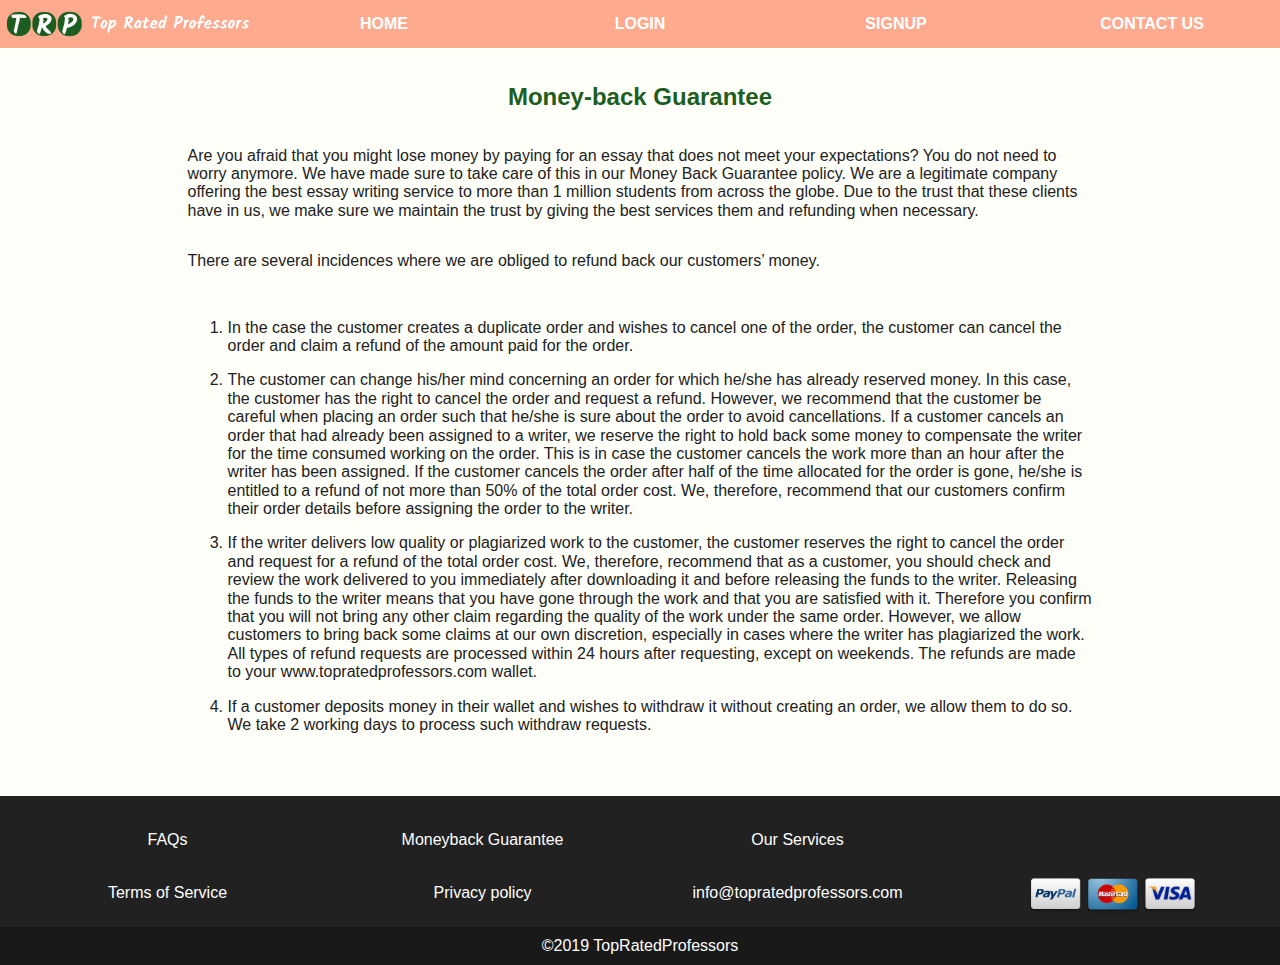
<file: moneyback.html>
<!DOCTYPE html>
<html lang="en">
<head>
    <meta charset="UTF-8">
    <meta name="viewport" content="width=device-width, initial-scale=1.0">
    <meta http-equiv="X-UA-Compatible" content="ie=edge">
    <link rel="stylesheet" href="styles/frow.min.css">
    <link rel="stylesheet" href="fonts/stylesheet.css">
    <link rel="stylesheet" href="fontawesome/css/fontawesome.min.css">
    <link rel="stylesheet" href="fontawesome/css/solid.min.css">
    <link rel="stylesheet" href="styles/main.css">
    <link rel="shortcut icon" href="favicon.png" type="image/x-icon">
    <title>TopRatedProfessors - Buy Your Paper Online from Experts In Your Field Of Study</title>
</head>
<body>
    <section class="frow ">
       <div class="frow full-width direction-column justify-start">
           <nav class="color-bar nav-md frow justify-around row-start hidden-sm hidden-xs">
               <div class="frow col-md-1-5 col-lg-1-5"><img src="images/logo.svg" alt=""></div>
               <div class="frow col-md-1-5 col-lg-1-5"><a href="index.html">HOME</a></div>
               <div class="frow col-md-1-5 col-lg-1-5"><a href="login.html">LOGIN</a></div>
               <div class="frow col-md-1-5 col-lg-1-5"><a href="signup.html">SIGNUP</a></div>
               <div class="frow col-md-1-5 col-lg-1-5"><a href="contact-us.html">CONTACT US</a></div>
           </nav>
           <nav class="color-bar frow justify-between row-end hidden-md hidden-lg">
               <div class="frow col-xs-1-2 col-sm-1-2 p-5"><img src="images/logo.svg" alt=""></div>
               <div onclick="toggleMobileMenu()" class="frow items-end row-end pr-5 col-xs-1-2 col-sm-1-2"><i class="fa fa-bars"></i></div>
               <div id="mobile-menu" class="frow half-height direction-column justify-start full-width none bg-mobile-menu">
                    <div class="frow p-10 bottom-border-purple full-width"><a href="index.html">HOME</a></div>
                   <div class="frow p-10 bottom-border-purple full-width"><a href="login.html">LOGIN</a></div>
                   <div class="frow p-10 bottom-border-purple full-width"><a href="signup.html">SIGNUP</a></div>
                   <div class="frow p-10 bottom-border-purple full-width"><a href="contact-us.html">CONTACT US</a></div>
               </div>
           </nav>
       </div>
    <section class="frow mt-25">
        <div class="frow p-10 row-center direction-column">
            <h3 class="header-kalam font-size-one-fifty">Money-back Guarantee</h3>
            <div class="frow three-quarters p-20">
                <div class="frow full-width justify-start">
                    <p>Are you afraid that you might lose money by paying for an essay that does not meet your expectations? You do not need to worry anymore. We have made sure to take care of this in our Money Back Guarantee policy.  We are a legitimate company offering the best essay writing service to more than 1 million students from across the globe. Due to the trust that these clients have in us, we make sure we maintain the trust by giving the best services them and refunding when necessary.  </p>
                    <p>There are several incidences where we are obliged to refund back our customers’
                            money.</p>
                </div>
                <ol>
                    <li>                         
                            <p>In the case the customer creates a duplicate order and wishes to cancel one
                                    of the order, the customer can cancel the order and claim a refund of the
                                    amount paid for the order.
                            </p>
                    </li>
                    <li>                          
                            <p>The customer can change his/her mind concerning an order for which he/she
                                    has already reserved money. In this case, the customer has the right to
                                    cancel the order and request a refund. However, we recommend that the
                                    customer be careful when placing an order such that he/she is sure about
                                    the order to avoid cancellations. If a customer cancels an order that had
                                    already been assigned to a writer, we reserve the right to hold back some
                                    money to compensate the writer for the time consumed working on the
                                    order. This is in case the customer cancels the work more than an hour after
                                    the writer has been assigned. If the customer cancels the order after half of
                                    the time allocated for the order is gone, he/she is entitled to a refund of not
                                    more than 50% of the total order cost. We, therefore, recommend that our
                                    customers confirm their order details before assigning the order to the
                                    writer.
                            </p>
                    </li>
                    <li>
                            <p>If the writer delivers low quality or plagiarized work to the customer, the
                                    customer reserves the right to cancel the order and request for a refund of
                                    the total order cost. We, therefore, recommend that as a customer, you
                                    should check and review the work delivered to you immediately after
                                    downloading it and before releasing the funds to the writer. Releasing the
                                    funds to the writer means that you have gone through the work and that you
                                    are satisfied with it. Therefore you confirm that you will not bring any other claim regarding the quality of the work under the same order. However, we
                                    allow customers to bring back some claims at our own discretion, especially
                                    in cases where the writer has plagiarized the work.
                                    All types of refund requests are processed within 24 hours after requesting,
                                    except on weekends. The refunds are made to your www.topratedprofessors.com wallet.</p>
                    </li>
                    <li>
                            <p>If a customer deposits money in their wallet and wishes to withdraw it
                                    without creating an order, we allow them to do so. We take 2 working days
                                    to process such withdraw requests.</p>
                    </li>
                </ol>
            </div>
        </div>        
    </section>
    <section class="bg-dark full-width footer">
        <div class="frow p-10 mt-25">
            <div class="frow col-xs-1-2 col-sm-1-2 col-md-1-4"><a href="faqs.html">FAQs</a></div>
            <div class="frow col-xs-1-2 col-sm-1-2 col-md-1-4"><a href="moneyback.html">Moneyback Guarantee</a></div>
            <div class="frow col-xs-1-2 col-sm-1-2 col-md-1-4"><a href="services.html">Our Services</a></div>
            <div class="frow col-xs-1-2 col-sm-1-2 col-md-1-4"></div>
        </div>
        <div class="frow items-center p-10">
                <div class="frow col-xs-1-2 col-sm-1-2 col-md-1-4"><a href="tos.html">Terms of Service</a></div>
                <div class="frow col-xs-1-2 col-sm-1-2 col-md-1-4"><a href="pp.html">Privacy policy</a></div>
                <div class="frow col-md-1-4"><a href="#">info@topratedprofessors.com</a></div>
                <div class="frow col-md-1-4"><img src="images/payments.png" alt=""></div>
            </div>
        <div class="copyright">
            <div class="frow items-center p-10">
                &copy;2019 TopRatedProfessors
            </div>
        </div>
    </section>
    
    <script src="js/main.js"></script>
</body>
</html>
</file>
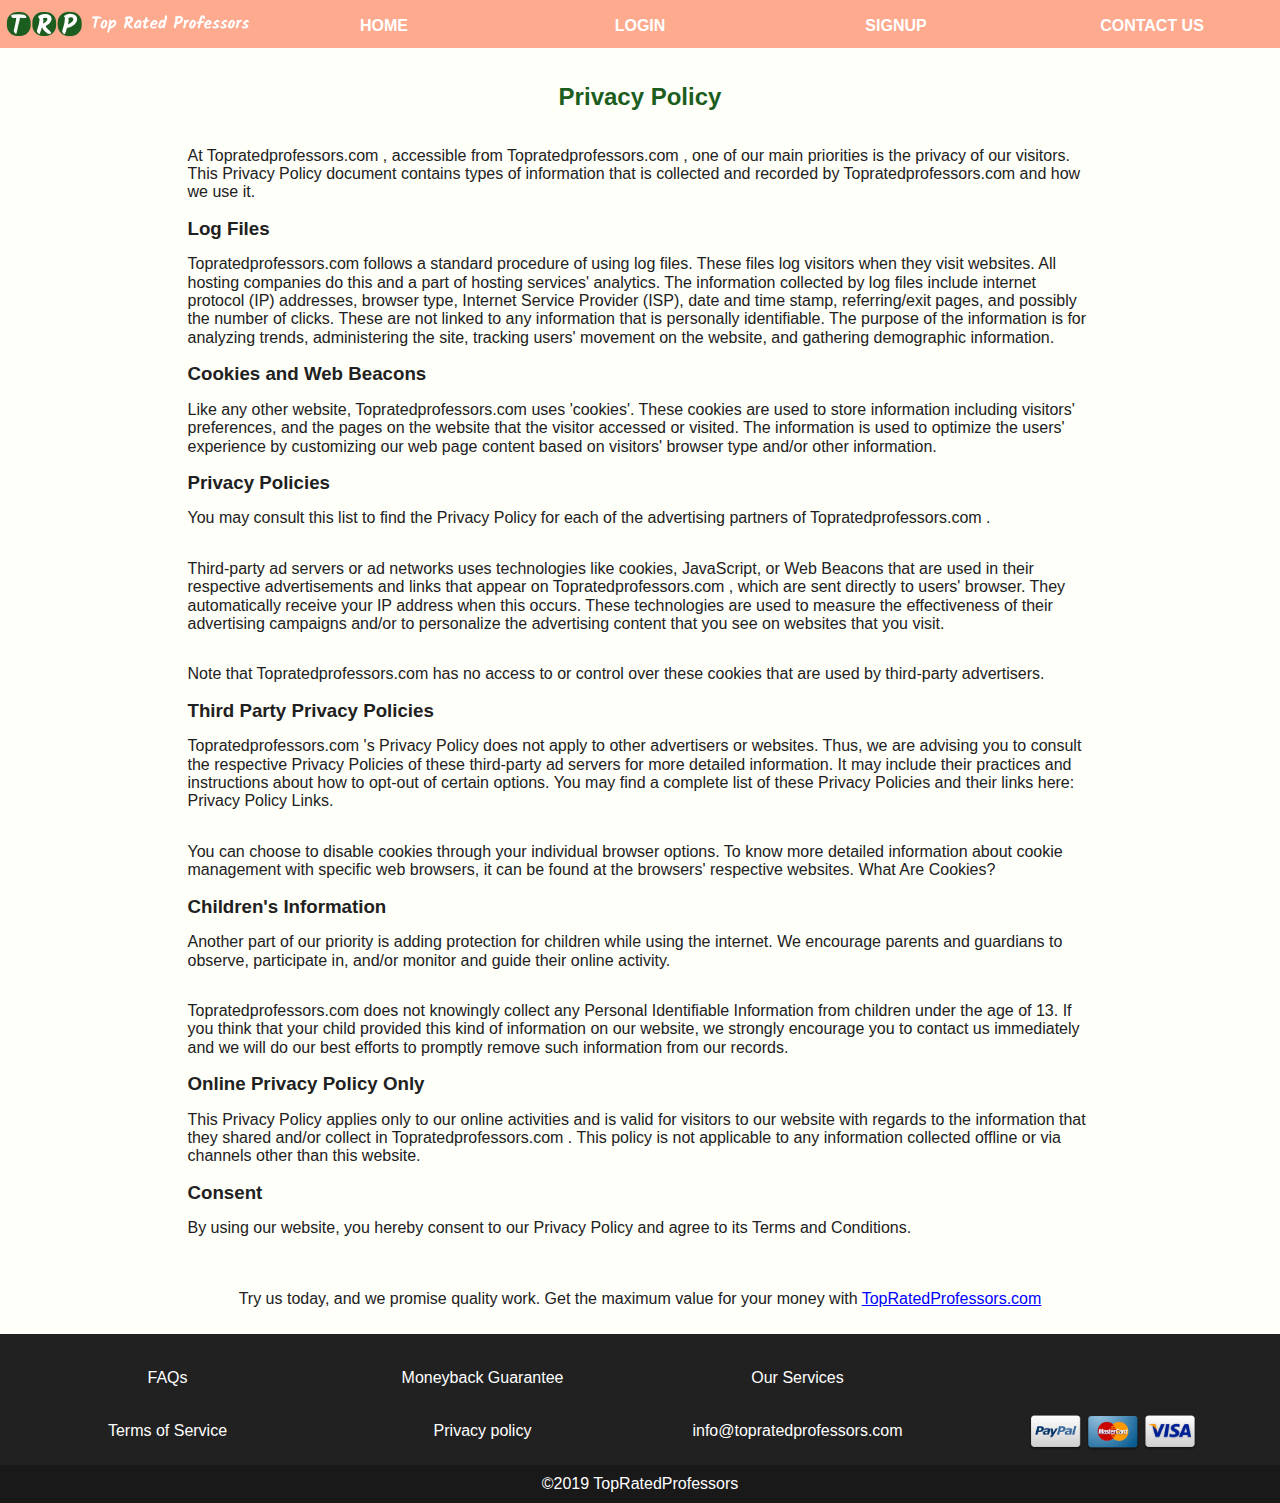
<file: pp.html>
<!DOCTYPE html>
<html lang="en">
<head>
    <meta charset="UTF-8">
    <meta name="viewport" content="width=device-width, initial-scale=1.0">
    <meta http-equiv="X-UA-Compatible" content="ie=edge">
    <link rel="stylesheet" href="styles/frow.min.css">
    <link rel="stylesheet" href="fonts/stylesheet.css">
    <link rel="stylesheet" href="fontawesome/css/fontawesome.min.css">
    <link rel="stylesheet" href="fontawesome/css/solid.min.css">
    <link rel="stylesheet" href="styles/main.css">
    <link rel="shortcut icon" href="favicon.png" type="image/x-icon">
    <title>TopRatedProfessors - Buy Your Paper Online from Experts In Your Field Of Study</title>
</head>
<body>
    <section class="frow ">
       <div class="frow full-width direction-column justify-start">
           <nav class="color-bar nav-md frow justify-around row-start hidden-sm hidden-xs">
               <div class="frow col-md-1-5 col-lg-1-5"><a href="index.html"><img src="images/logo.svg" alt=""></a></div>
               <div class="frow col-md-1-5 col-lg-1-5"><a href="index.html">HOME</a></div>
               <div class="frow col-md-1-5 col-lg-1-5"><a href="login.html">LOGIN</a></div>
               <div class="frow col-md-1-5 col-lg-1-5"><a href="signup.html">SIGNUP</a></div>
               <div class="frow col-md-1-5 col-lg-1-5"><a href="contact-us.html">CONTACT US</a></div>
           </nav>
           <nav class="color-bar frow justify-between row-end hidden-md hidden-lg">
               <div class="frow col-xs-1-2 col-sm-1-2 p-5"><a href="index.html"><img src="images/logo.svg" alt=""></a></div>
               <div onclick="toggleMobileMenu()" class="frow items-end row-end pr-5 col-xs-1-2 col-sm-1-2"><i class="fa fa-bars"></i></div>
               <div id="mobile-menu" class="frow half-height direction-column justify-start full-width none bg-mobile-menu">
                    <div class="frow p-10 bottom-border-purple full-width"><a href="index.html">HOME</a></div>
                   <div class="frow p-10 bottom-border-purple full-width"><a href="login.html">LOGIN</a></div>
                   <div class="frow p-10 bottom-border-purple full-width"><a href="signup.html">SIGNUP</a></div>
                   <div class="frow p-10 bottom-border-purple full-width"><a href="contact-us.html">CONTACT US</a></div>
               </div>
           </nav>
       </div>
    <section class="frow mt-25">
        <div class="frow p-10 row-center direction-column">
            <h3 class="header-kalam font-size-one-fifty">Privacy Policy</h3>
            <div class="frow three-quarters p-20 direction-column">

                    <p>At Topratedprofessors.com , accessible from Topratedprofessors.com , one of our main priorities is the privacy of our visitors. This Privacy Policy document contains types of information that is collected and recorded by Topratedprofessors.com  and how we use it.</p>
                    
                    <h3>Log Files</h3>
                    
                    <p>Topratedprofessors.com  follows a standard procedure of using log files. These files log visitors when they visit websites. All hosting companies do this and a part of hosting services' analytics. The information collected by log files include internet protocol (IP) addresses, browser type, Internet Service Provider (ISP), date and time stamp, referring/exit pages, and possibly the number of clicks. These are not linked to any information that is personally identifiable. The purpose of the information is for analyzing trends, administering the site, tracking users' movement on the website, and gathering demographic information.</p>
                    
                    <h3>Cookies and Web Beacons</h3>
                    
                    <p>Like any other website, Topratedprofessors.com  uses 'cookies'. These cookies are used to store information including visitors' preferences, and the pages on the website that the visitor accessed or visited. The information is used to optimize the users' experience by customizing our web page content based on visitors' browser type and/or other information.</p>
                    
                    
                    
                    <h3>Privacy Policies</h3>
                    
                    <P>You may consult this list to find the Privacy Policy for each of the advertising partners of Topratedprofessors.com .</p>
                    
                    <p>Third-party ad servers or ad networks uses technologies like cookies, JavaScript, or Web Beacons that are used in their respective advertisements and links that appear on Topratedprofessors.com , which are sent directly to users' browser. They automatically receive your IP address when this occurs. These technologies are used to measure the effectiveness of their advertising campaigns and/or to personalize the advertising content that you see on websites that you visit.</p>
                    
                    <p>Note that Topratedprofessors.com  has no access to or control over these cookies that are used by third-party advertisers.</p>
                    
                    <h3>Third Party Privacy Policies</h3>
                    
                    <p>Topratedprofessors.com 's Privacy Policy does not apply to other advertisers or websites. Thus, we are advising you to consult the respective Privacy Policies of these third-party ad servers for more detailed information. It may include their practices and instructions about how to opt-out of certain options. You may find a complete list of these Privacy Policies and their links here: Privacy Policy Links.</p>
                    
                    <p>You can choose to disable cookies through your individual browser options. To know more detailed information about cookie management with specific web browsers, it can be found at the browsers' respective websites. What Are Cookies?</p>
                    
                    <h3>Children's Information</h3>
                    
                    <p>Another part of our priority is adding protection for children while using the internet. We encourage parents and guardians to observe, participate in, and/or monitor and guide their online activity.</p>
                    
                    <p>Topratedprofessors.com  does not knowingly collect any Personal Identifiable Information from children under the age of 13. If you think that your child provided this kind of information on our website, we strongly encourage you to contact us immediately and we will do our best efforts to promptly remove such information from our records.</p>
                    
                    <h3>Online Privacy Policy Only</h3>
                    
                    <p>This Privacy Policy applies only to our online activities and is valid for visitors to our website with regards to the information that they shared and/or collect in Topratedprofessors.com . This policy is not applicable to any information collected offline or via channels other than this website.</p>
                    
                    <h3>Consent</h3>
                    
                    <p>By using our website, you hereby consent to our Privacy Policy and agree to its Terms and Conditions.</p>
            </div>
            <div class="frow jusify-start">
                <p>Try us today, and we promise quality work. Get the maximum value for your money with
                        <a style="color: #0000FF;" href="http://TopRatedProfessors.com">TopRatedProfessors.com</a></p>
            </div>
        </div>        
    </section>
    <section class="bg-dark full-width footer">
        <div class="frow p-10 mt-25">
            <div class="frow col-xs-1-2 col-sm-1-2 col-md-1-4"><a href="faqs.html">FAQs</a></div>
            <div class="frow col-xs-1-2 col-sm-1-2 col-md-1-4"><a href="moneyback.html">Moneyback Guarantee</a></div>
            <div class="frow col-xs-1-2 col-sm-1-2 col-md-1-4"><a href="services.html">Our Services</a></div>
            <div class="frow col-xs-1-2 col-sm-1-2 col-md-1-4"></div>
        </div>
        <div class="frow items-center p-10">
                <div class="frow col-xs-1-2 col-sm-1-2 col-md-1-4"><a href="tos.html">Terms of Service</a></div>
                <div class="frow col-xs-1-2 col-sm-1-2 col-md-1-4"><a href="pp.html">Privacy policy</a></div>
                <div class="frow col-md-1-4"><a href="#">info@topratedprofessors.com</a></div>
                <div class="frow col-md-1-4"><img src="images/payments.png" alt=""></div>
            </div>
        <div class="copyright">
            <div class="frow items-center p-10">
                &copy;2019 TopRatedProfessors
            </div>
        </div>
    </section>
    
    <script src="js/main.js"></script>
</body>
</html>
</file>
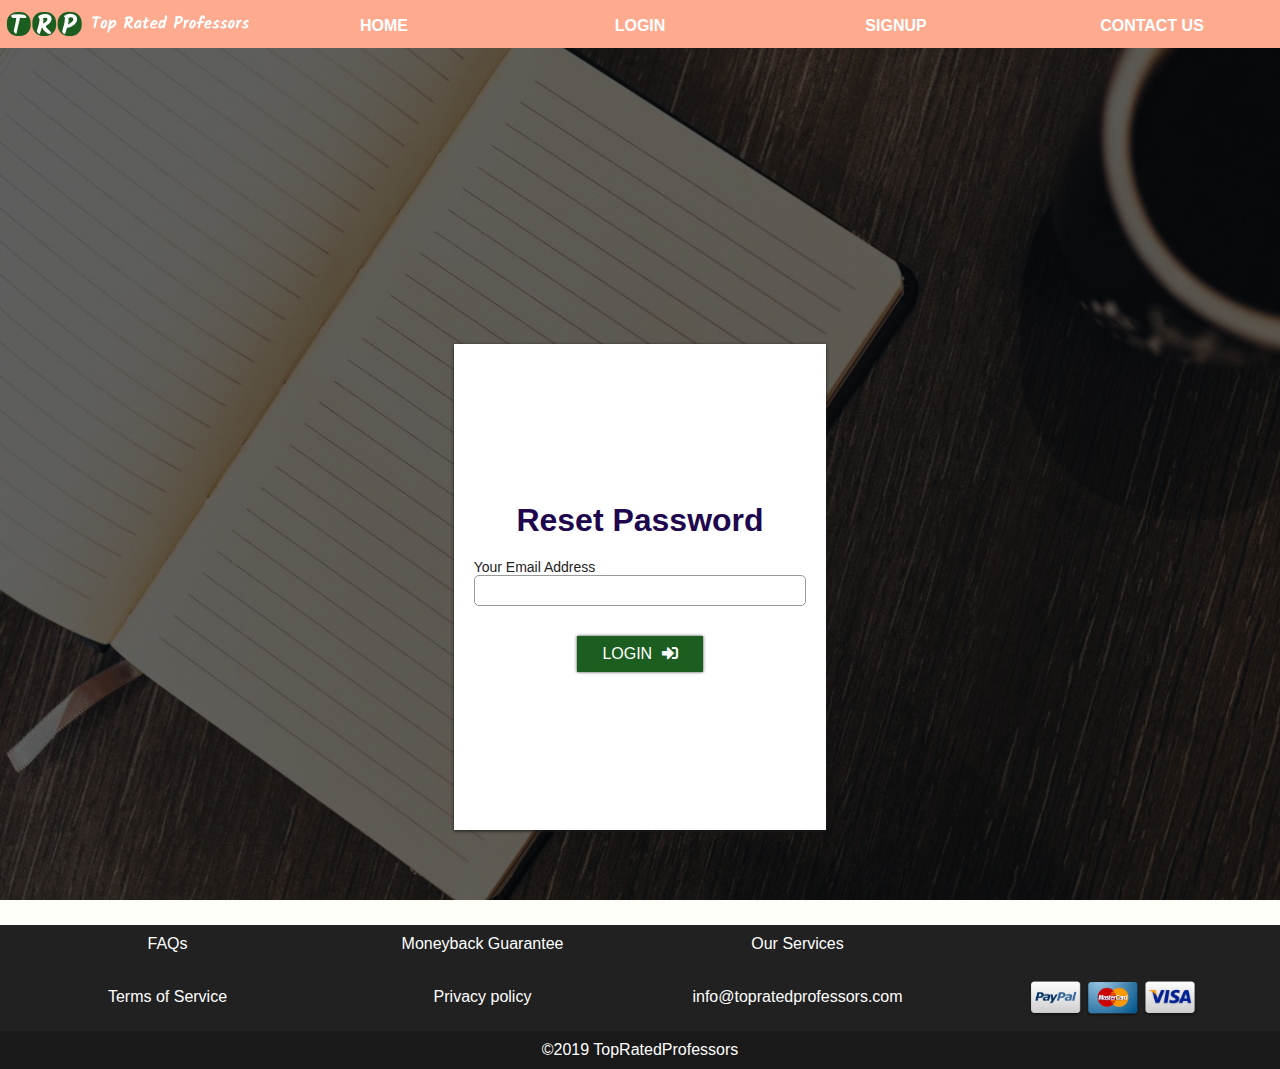
<file: reset.html>
<!DOCTYPE html>
<html lang="en">
<head>
    <meta charset="UTF-8">
    <meta name="viewport" content="width=device-width, initial-scale=1.0">
    <meta http-equiv="X-UA-Compatible" content="ie=edge">
    <link rel="stylesheet" href="styles/frow.min.css">
    <link rel="stylesheet" href="fonts/stylesheet.css">
    <link rel="stylesheet" href="fontawesome/css/fontawesome.min.css">
    <link rel="stylesheet" href="fontawesome/css/solid.min.css">
    <link rel="stylesheet" href="styles/main.css">
    <title>Eassy</title>
</head>
<body>
    <section class="frow full-height hero">
       
        <div class="frow full-width direction-column justify-start">
            
           <nav class="color-bar nav-md frow justify-around row-start hidden-sm hidden-xs">
            <div class="frow col-md-1-5 col-lg-1-5"><a href="index.html"><img src="images/logo.svg" alt=""></a></div>
            <div class="frow col-md-1-5 col-lg-1-5"><a href="index.html">HOME</a></div>
            <div class="frow col-md-1-5 col-lg-1-5"><a href="login.html">LOGIN</a></div>
            <div class="frow col-md-1-5 col-lg-1-5"><a href="signup.html">SIGNUP</a></div>
            <div class="frow col-md-1-5 col-lg-1-5"><a href="contact-us.html">CONTACT US</a></div>
        </nav>
        <nav class="color-bar frow justify-between row-end hidden-md hidden-lg">
            <div class="frow col-xs-1-2 col-sm-1-2 p-5"><img src="images/logo.svg" alt=""></div>
            <div onclick="toggleMobileMenu()" class="frow items-end row-end pr-5 col-xs-1-2 col-sm-1-2"><i class="fa fa-bars"></i></div>
            <div id="mobile-menu" class="frow half-height direction-column justify-start full-width none bg-mobile-menu">
                 <div class="frow p-10 bottom-border-purple full-width"><a href="index.html">HOME</a></div>
                <div class="frow p-10 bottom-border-purple full-width"><a href="login.html">LOGIN</a></div>
                <div class="frow p-10 bottom-border-purple full-width"><a href="signup.html">SIGNUP</a></div>
                <div class="frow p-10 bottom-border-purple full-width"><a href="contact-us.html">CONTACT US</a></div>
            </div>
        </nav>
        </div>
            <div class="full-width p-20 frow">
                <div class="p-10 frow direction-column row-center mb-50 shadow-dark bg-white">
                    <div class="frow row-center direction-column text-center p-10">
                        <h1 class="gradient-text">Reset Password</h1>
                    </div>
                    <div id="form-container">
                        <form id="form_3" class="frow direction-column custom-form p-10">
                            <div class="frow mb-10">
                                <label for="email" class="m-0">Your Email Address</label>
                                <input id="email" type="email" required name="PasswordResetRequestForm[email]">
                            </div>
                            <div class="mb-20"></div>
                            <div class="frow row-center">
                                <button type="submit" class="main-btn">LOGIN <i class="ml-5 fa fa-sign-in-alt"></i></button>
                            </div>
                        </form>
                    </div>
                </div>
            </div>
        </section>
        <div class="bg-dark full-width footer">
            <div class="frow p-10 mt-25">
                <div class="frow col-xs-1-2 col-sm-1-2 col-md-1-4"><a href="faqs.html">FAQs</a></div>
                <div class="frow col-xs-1-2 col-sm-1-2 col-md-1-4"><a href="moneyback.html">Moneyback Guarantee</a></div>
                <div class="frow col-xs-1-2 col-sm-1-2 col-md-1-4"><a href="services.html">Our Services</a></div>
                <div class="frow col-xs-1-2 col-sm-1-2 col-md-1-4"></div>
            </div>
            <div class="frow items-center p-10">
                    <div class="frow col-xs-1-2 col-sm-1-2 col-md-1-4"><a href="tos.html">Terms of Service</a></div>
                    <div class="frow col-xs-1-2 col-sm-1-2 col-md-1-4"><a href="pp.html">Privacy policy</a></div>
                    <div class="frow col-md-1-4"><a href="#">info@topratedprofessors.com</a></div>
                    <div class="frow col-md-1-4"><img src="images/payments.png" alt=""></div>
                </div>
            <div class="copyright">
                <div class="frow items-center p-10">
                    &copy;2019 TopRatedProfessors
                </div>
            </div>
        </section>

        <script src="js/jquery.min.js"></script>
        <script src="js/main.js"></script>
        <script src="js/password-reset.js"></script>
    </body>
</html>
</file>
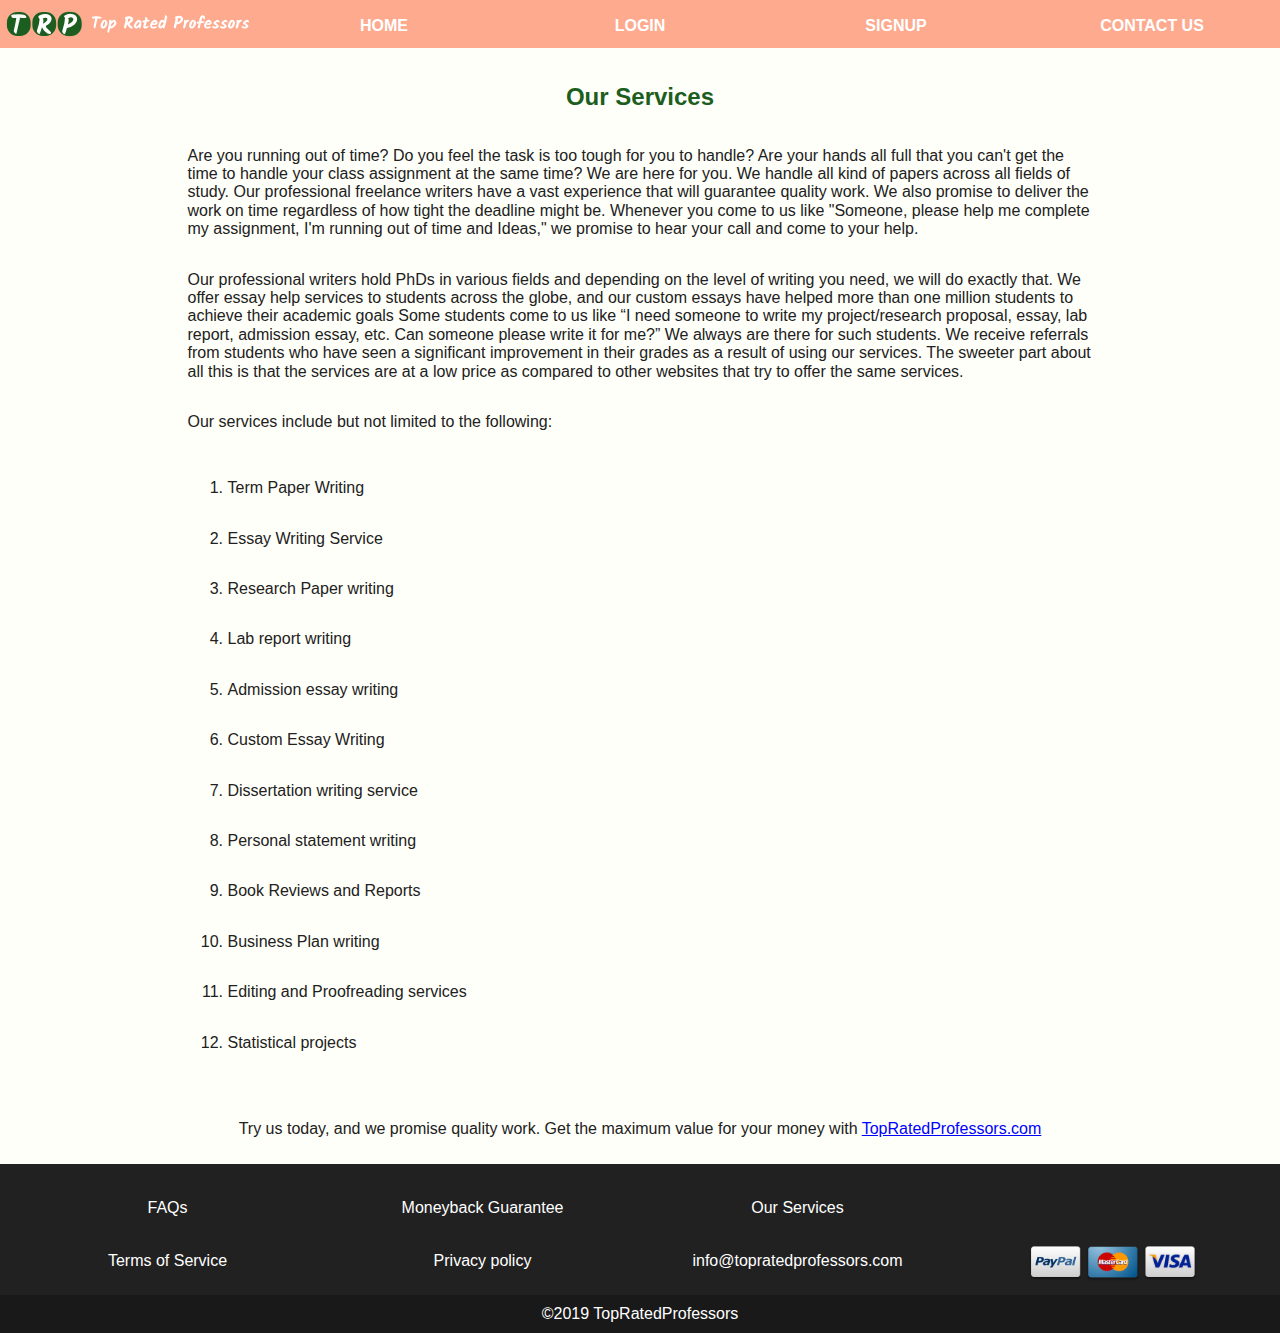
<file: services.html>
<!DOCTYPE html>
<html lang="en">
<head>
    <meta charset="UTF-8">
    <meta name="viewport" content="width=device-width, initial-scale=1.0">
    <meta http-equiv="X-UA-Compatible" content="ie=edge">
    <link rel="stylesheet" href="styles/frow.min.css">
    <link rel="stylesheet" href="fonts/stylesheet.css">
    <link rel="stylesheet" href="fontawesome/css/fontawesome.min.css">
    <link rel="stylesheet" href="fontawesome/css/solid.min.css">
    <link rel="stylesheet" href="styles/main.css">
    <link rel="shortcut icon" href="favicon.png" type="image/x-icon">
    <title>TopRatedProfessors - Buy Your Paper Online from Experts In Your Field Of Study</title>
</head>
<body>
    <section class="frow ">
       <div class="frow full-width direction-column justify-start">
           <nav class="color-bar nav-md frow justify-around row-start hidden-sm hidden-xs">
               <div class="frow col-md-1-5 col-lg-1-5"><a href="index.html"><img src="images/logo.svg" alt=""></a></div>
               <div class="frow col-md-1-5 col-lg-1-5"><a href="index.html">HOME</a></div>
               <div class="frow col-md-1-5 col-lg-1-5"><a href="login.html">LOGIN</a></div>
               <div class="frow col-md-1-5 col-lg-1-5"><a href="signup.html">SIGNUP</a></div>
               <div class="frow col-md-1-5 col-lg-1-5"><a href="contact-us.html">CONTACT US</a></div>
           </nav>
           <nav class="color-bar frow justify-between row-end hidden-md hidden-lg">
               <div class="frow col-xs-1-2 col-sm-1-2 p-5"><a href="index.html"><img src="images/logo.svg" alt=""></a></div>
               <div onclick="toggleMobileMenu()" class="frow items-end row-end pr-5 col-xs-1-2 col-sm-1-2"><i class="fa fa-bars"></i></div>
               <div id="mobile-menu" class="frow half-height direction-column justify-start full-width none bg-mobile-menu">
                    <div class="frow p-10 bottom-border-purple full-width"><a href="index.html">HOME</a></div>
                   <div class="frow p-10 bottom-border-purple full-width"><a href="login.html">LOGIN</a></div>
                   <div class="frow p-10 bottom-border-purple full-width"><a href="signup.html">SIGNUP</a></div>
                   <div class="frow p-10 bottom-border-purple full-width"><a href="contact-us.html">CONTACT US</a></div>
               </div>
           </nav>
       </div>
    <section class="frow mt-25">
        <div class="frow p-10 row-center direction-column">
            <h3 class="header-kalam font-size-one-fifty">Our Services</h3>
            <div class="frow three-quarters p-20">
                <div class="frow full-width justify-start">
                    <p>Are you running out of time? Do you feel the task is too tough for you to handle? Are your hands
                            all full that you can't get the time to handle your class assignment at the same time? We are here
                            for you. We handle all kind of papers across all fields of study. Our professional freelance
                            writers have a vast experience that will guarantee quality work. We also promise to deliver the
                            work on time regardless of how tight the deadline might be. Whenever you come to us like
                            "Someone, please help me complete my assignment, I'm running out of time and Ideas," we
                            promise to hear your call and come to your help.</p>
                    <p>Our professional writers hold PhDs in various fields and depending on the level of writing you
                            need, we will do exactly that. We offer essay help services to students across the globe, and our
                            custom essays have helped more than one million students to achieve their academic goals
                            Some students come to us like “I need someone to write my project/research proposal, essay, lab
                            report, admission essay, etc. Can someone please write it for me?” We always are there for such
                            students. We receive referrals from students who have seen a significant improvement in their
                            grades as a result of using our services. The sweeter part about all this is that the services are at a
                            low price as compared to other websites that try to offer the same services.</p>
                    <p>Our services include but not limited to the following:</p>
                </div>
                <div class="frow full-width justify-start">
                        <ol class="frow justify-start">
                                <li class="full-width">                         
                                        <p>Term Paper Writing</p>
                                </li>
                                <li class="full-width">                          
                                    <p>Essay Writing Service</p>
                                </li>
                                <li class="full-width">
                                    <p>Research Paper writing</p>
                                </li>
                                <li class="full-width">
                                    <p>Lab report writing</p>
                                </li>
                                <li class="full-width">
                                    <p>Admission essay writing</p>
                                </li>
                                <li class="full-width">
                                    <p>Custom Essay Writing</p>
                                </li>
                                <li class="full-width">
                                    <p>Dissertation writing service</p>
                                </li>
                                <li class="full-width">
                                    <p>Personal statement writing</p>
                                </li>
                                <li class="full-width">
                                    <p>Book Reviews and Reports</p>
                                </li>
                                <li class="full-width">
                                    <p>Business Plan writing</p>
                                </li>
                                <li class="full-width">
                                    <p>Editing and Proofreading services</p>
                                </li>
                                <li class="full-width">
                                    <p>Statistical projects</p>
                                </li>
                            </ol>
                </div>
            </div>
            <div class="frow jusify-start">
                <p>Try us today, and we promise quality work. Get the maximum value for your money with
                        <a style="color: #0000FF;" href="http://TopRatedProfessors.com">TopRatedProfessors.com</a></p>
            </div>
        </div>        
    </section>
    <section class="bg-dark full-width footer">
        <div class="frow p-10 mt-25">
            <div class="frow col-xs-1-2 col-sm-1-2 col-md-1-4"><a href="faqs.html">FAQs</a></div>
            <div class="frow col-xs-1-2 col-sm-1-2 col-md-1-4"><a href="moneyback.html">Moneyback Guarantee</a></div>
            <div class="frow col-xs-1-2 col-sm-1-2 col-md-1-4"><a href="services.html">Our Services</a></div>
            <div class="frow col-xs-1-2 col-sm-1-2 col-md-1-4"></div>
        </div>
        <div class="frow items-center p-10">
                <div class="frow col-xs-1-2 col-sm-1-2 col-md-1-4"><a href="tos.html">Terms of Service</a></div>
                <div class="frow col-xs-1-2 col-sm-1-2 col-md-1-4"><a href="pp.html">Privacy policy</a></div>
                <div class="frow col-md-1-4"><a href="#">info@topratedprofessors.com</a></div>
                <div class="frow col-md-1-4"><img src="images/payments.png" alt=""></div>
            </div>
        <div class="copyright">
            <div class="frow items-center p-10">
                &copy;2019 TopRatedProfessors
            </div>
        </div>
    </section>
    
    <script src="js/main.js"></script>
</body>
</html>
</file>
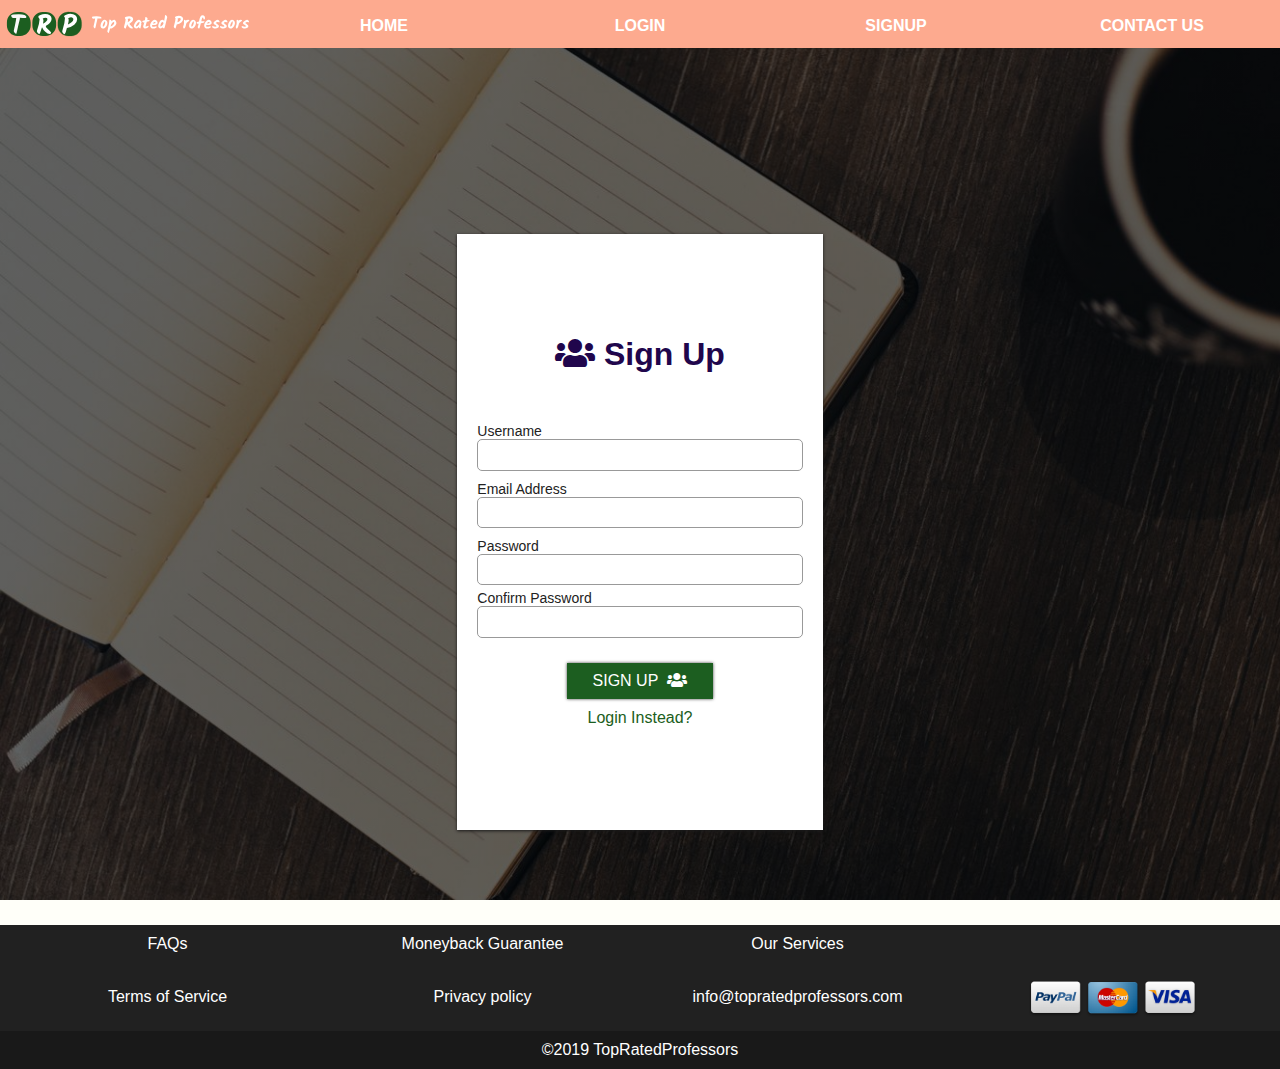
<file: signup.html>
<!DOCTYPE html>
<html lang="en">
<head>
    <meta charset="UTF-8">
    <meta name="viewport" content="width=device-width, initial-scale=1.0">
    <meta http-equiv="X-UA-Compatible" content="ie=edge">
    <link rel="stylesheet" href="styles/frow.min.css">
    <link rel="stylesheet" href="fonts/stylesheet.css">
    <link rel="stylesheet" href="fontawesome/css/fontawesome.min.css">
    <link rel="stylesheet" href="fontawesome/css/solid.min.css">
    <link rel="stylesheet" href="styles/main.css">
    <title>Sign Up</title>
</head>
<body>
    <section class="frow full-height hero">       
            <div class="frow full-width direction-column justify-start">
                    
           <nav class="color-bar nav-md frow justify-around row-start hidden-sm hidden-xs">
            <div class="frow col-md-1-5 col-lg-1-5"><a href="index.html"><img src="images/logo.svg" alt=""></a></div>
            <div class="frow col-md-1-5 col-lg-1-5"><a href="index.html">HOME</a></div>
            <div class="frow col-md-1-5 col-lg-1-5"><a href="login.html">LOGIN</a></div>
            <div class="frow col-md-1-5 col-lg-1-5"><a href="signup.html">SIGNUP</a></div>
            <div class="frow col-md-1-5 col-lg-1-5"><a href="contact-us.html">CONTACT US</a></div>
        </nav>
        <nav class="color-bar frow justify-between row-end hidden-md hidden-lg">
            <div class="frow col-xs-1-2 col-sm-1-2 p-5"><a href="index.html"><img src="images/logo.svg" alt=""></a></div>
            <div onclick="toggleMobileMenu()" class="frow items-end row-end pr-5 col-xs-1-2 col-sm-1-2"><i class="fa fa-bars"></i></div>
            <div id="mobile-menu" class="frow half-height direction-column justify-start full-width none bg-mobile-menu">
                 <div class="frow p-10 bottom-border-purple full-width"><a href="index.html">HOME</a></div>
                <div class="frow p-10 bottom-border-purple full-width"><a href="login.html">LOGIN</a></div>
                <div class="frow p-10 bottom-border-purple full-width"><a href="signup.html">SIGNUP</a></div>
                <div class="frow p-10 bottom-border-purple full-width"><a href="contact-us.html">CONTACT US</a></div>
            </div>
        </nav>
                </div>
            <div class="full-width p-20 frow">
                <div class="p-10 frow row-center direction-column mb-50 shadow-dark bg-white">
                    <div class="frow row-center direction-column text-center p-10">
                        <h1 class="gradient-text"><i class="fa fa-users full-"></i> Sign Up</h1>
                    </div>
                    <div class="frow" id="form-replace">
                        <form id="form_2" class="frow direction-column p-10">
                            <div class="frow mt-30 mb-10">
                                <label for="username" class="m-0">Username</label>
                                <input id="username" type="text" required name="username">
                            </div>
                            <div class="frow mb-10">
                                <label for="email" class="m-0">Email Address</label>
                                <input id="email" type="email" required name="email">
                            </div>
                            <div class="frow mb-5">
                                <label for="password" class="m-0">Password</label>
                                <input type="password" id="password" required name="password">
                            </div>
                            <div class="frow mb-5">
                                <label for="password" class="m-0">Confirm Password</label>
                                <input type="password" required id="confirm_password">
                            </div>
                            <div class="frow m-0 p-0 direction-column" id="no-match"></div>
                            <div class="frow m-0 p-0" id="timezone"></div>
                            <input type="number" hidden name="site_code" value="2">
                            <div class="mb-20" id="invalid-login"></div>
                            <div class="frow row-center">
                                <button type="submit" class="main-btn">SIGN UP <i class="ml-5 fa fa-users"></i></button>
                            </div>
                            <div class="frow row-center mt-10 contacts">
                                <a href="login.html">Login Instead?</a>
                            </div>
                        </form>
                    </div>
                </div>
            </div>
        </section>

       
    </section>
    <div class="bg-dark full-width footer">
        <div class="frow p-10 mt-25">
            <div class="frow col-xs-1-2 col-sm-1-2 col-md-1-4"><a href="faqs.html">FAQs</a></div>
            <div class="frow col-xs-1-2 col-sm-1-2 col-md-1-4"><a href="moneyback.html">Moneyback Guarantee</a></div>
            <div class="frow col-xs-1-2 col-sm-1-2 col-md-1-4"><a href="services.html">Our Services</a></div>
            <div class="frow col-xs-1-2 col-sm-1-2 col-md-1-4"></div>
        </div>
        <div class="frow items-center p-10">
                <div class="frow col-xs-1-2 col-sm-1-2 col-md-1-4"><a href="tos.html">Terms of Service</a></div>
                <div class="frow col-xs-1-2 col-sm-1-2 col-md-1-4"><a href="pp.html">Privacy policy</a></div>
                <div class="frow col-md-1-4"><a href="#">info@topratedprofessors.com</a></div>
                <div class="frow col-md-1-4"><img src="images/payments.png" alt=""></div>
            </div>
        <div class="copyright">
            <div class="frow items-center p-10">
                &copy;2019 TopRatedProfessors
            </div>
        </div>
    </section>
        <script>
            let timezone = Intl.DateTimeFormat().resolvedOptions().timeZone;
            document.getElementById("timezone").innerHTML = '<input type="text" hidden name="timezone" value="' + timezone + '">';
        </script>
        <script src="js/jquery.min.js"></script>
        <script src="js/signup.js"></script>
        <script src="js/main.js"></script>
    </body>
</html>
</file>
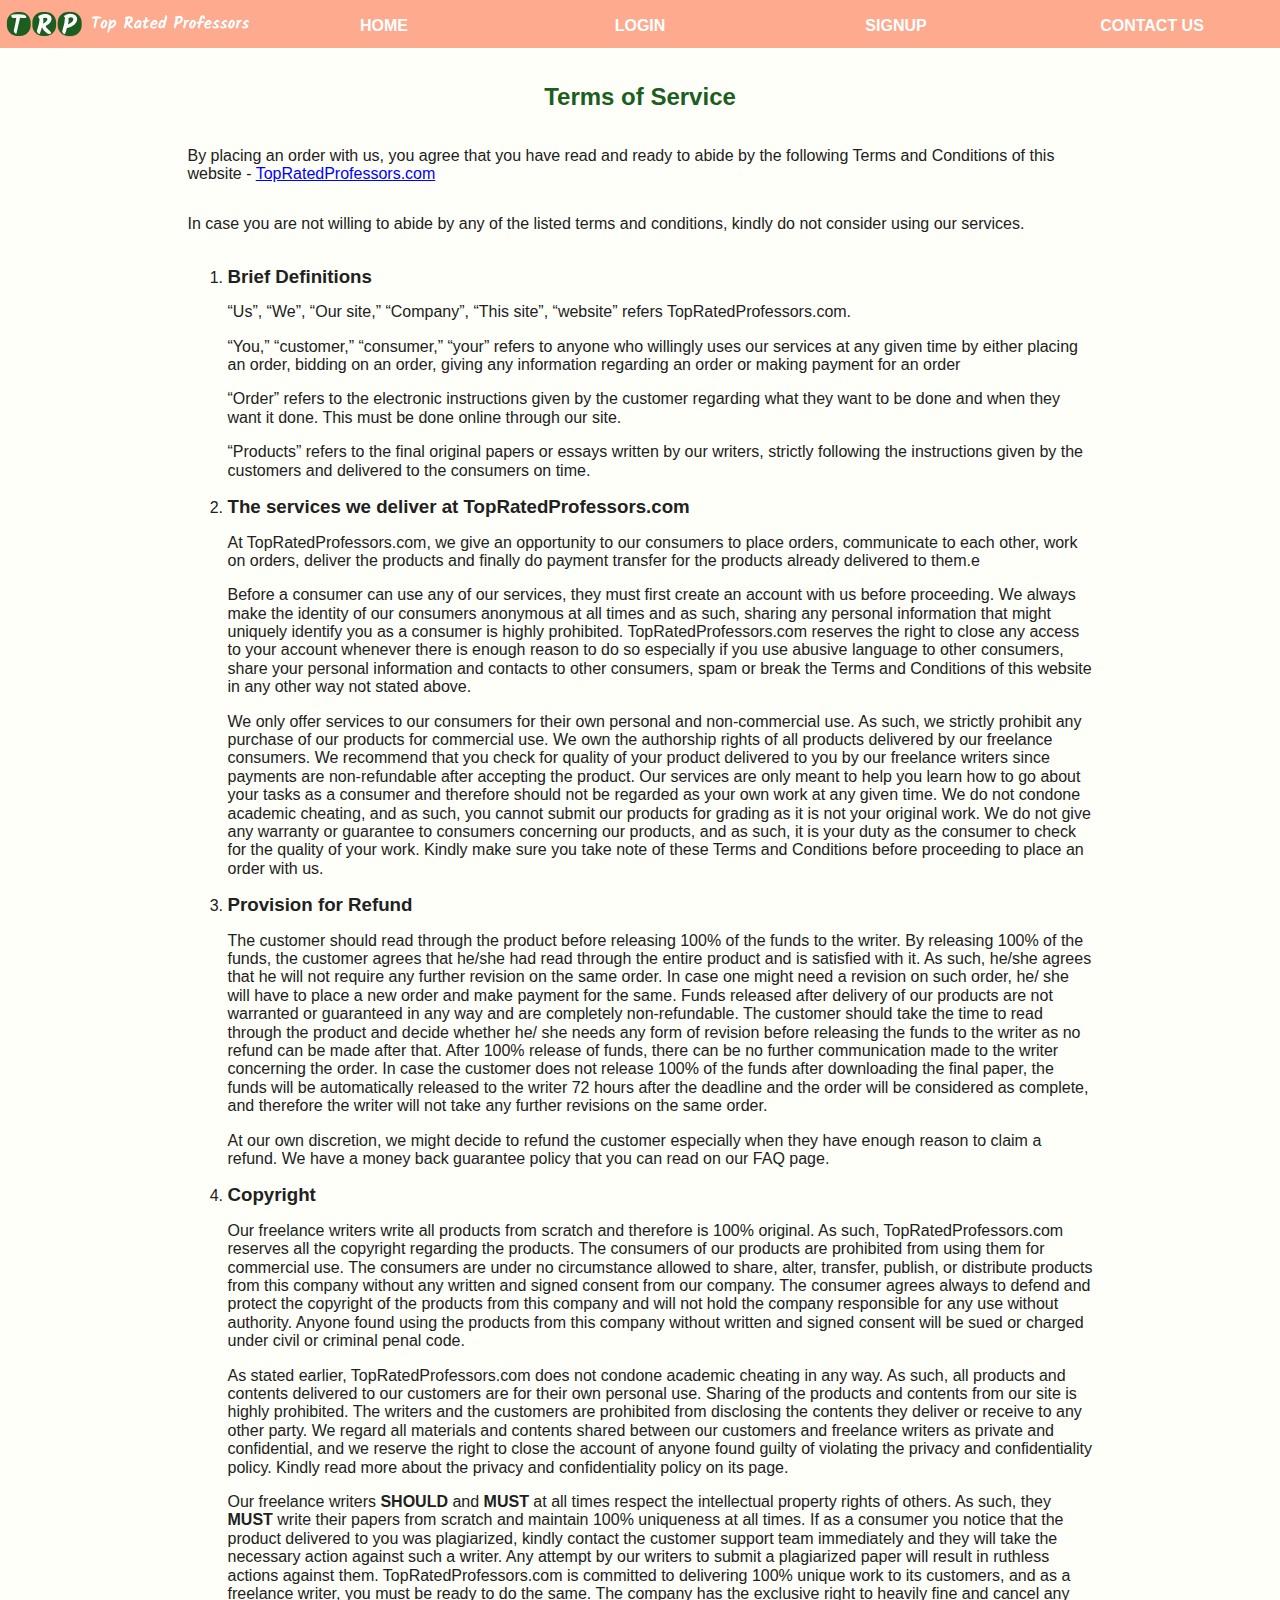
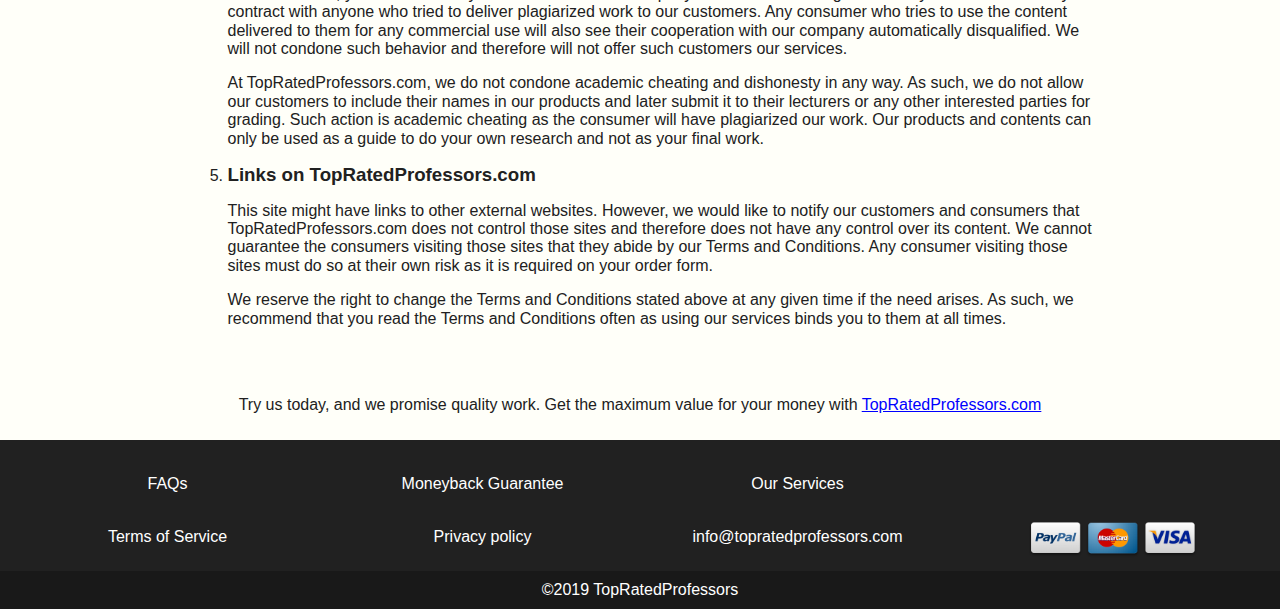
<file: tos.html>
<!DOCTYPE html>
<html lang="en">
<head>
    <meta charset="UTF-8">
    <meta name="viewport" content="width=device-width, initial-scale=1.0">
    <meta http-equiv="X-UA-Compatible" content="ie=edge">
    <link rel="stylesheet" href="styles/frow.min.css">
    <link rel="stylesheet" href="fonts/stylesheet.css">
    <link rel="stylesheet" href="fontawesome/css/fontawesome.min.css">
    <link rel="stylesheet" href="fontawesome/css/solid.min.css">
    <link rel="stylesheet" href="styles/main.css">
    <link rel="shortcut icon" href="favicon.png" type="image/x-icon">
    <title>TopRatedProfessors - Buy Your Paper Online from Experts In Your Field Of Study</title>
</head>
<body>
    <section class="frow ">
       <div class="frow full-width direction-column justify-start">
           <nav class="color-bar nav-md frow justify-around row-start hidden-sm hidden-xs">
               <div class="frow col-md-1-5 col-lg-1-5"><a href="index.html"><img src="images/logo.svg" alt=""></a></div>
               <div class="frow col-md-1-5 col-lg-1-5"><a href="/index.html">HOME</a></div>
               <div class="frow col-md-1-5 col-lg-1-5"><a href="/login.html">LOGIN</a></div>
               <div class="frow col-md-1-5 col-lg-1-5"><a href="/signup.html">SIGNUP</a></div>
               <div class="frow col-md-1-5 col-lg-1-5"><a href="/contact-us.html">CONTACT US</a></div>
           </nav>
           <nav class="color-bar frow justify-between row-end hidden-md hidden-lg">
               <div class="frow col-xs-1-2 col-sm-1-2 p-5"><a href="index.html"><img src="images/logo.svg" alt=""></a></div>
               <div onclick="toggleMobileMenu()" class="frow items-end row-end pr-5 col-xs-1-2 col-sm-1-2"><i class="fa fa-bars"></i></div>
               <div id="mobile-menu" class="frow half-height direction-column justify-start full-width none bg-mobile-menu">
                    <div class="frow p-10 bottom-border-purple full-width"><a href="/index.html">HOME</a></div>
                   <div class="frow p-10 bottom-border-purple full-width"><a href="/login.html">LOGIN</a></div>
                   <div class="frow p-10 bottom-border-purple full-width"><a href="/signup.html">SIGNUP</a></div>
                   <div class="frow p-10 bottom-border-purple full-width"><a href="/contact-us.html">CONTACT US</a></div>
               </div>
           </nav>
       </div>
    <section class="frow mt-25">
        <div class="frow p-10 row-center direction-column">
            <h3 class="header-kalam font-size-one-fifty">Terms of Service</h3>
            <div class="frow three-quarters p-20">
                <div class="frow full-width justify-start">
                    <p>By placing an order with us, you agree that you have read and ready to abide by the following
                            Terms and Conditions of this website - <a style="color: #0000FF;" href="http://TopRatedProfessors.com">TopRatedProfessors.com</a></p>
                    <p>In case you are not willing to abide by any of the listed terms and conditions, kindly do not
                            consider using our services.</p>
                </div>
                <div class="frow full-width justify-start">
                        <ol class="frow justify-start">
                                <li class="full-width">      
                                    <h3>Brief Definitions</h3>                   
                                        <p>“Us”, “We”, “Our site,” “Company”, “This site”, “website” refers TopRatedProfessors.com.</p>
                                        <p>
                                        “You,” “customer,” “consumer,” “your” refers to anyone who willingly uses our services at any
                                        given time by either placing an order, bidding on an order, giving any information regarding an
                                        order or making payment for an order</p>
                                        <p>“Order” refers to the electronic instructions given by the customer regarding what they want to
                                                be done and when they want it done. This must be done online through our site.</p>
                                            <p>“Products” refers to the final original papers or essays written by our writers, strictly following
                                                    the instructions given by the customers and delivered to the consumers on time.</p>
                                </li>
                                <li class="full-width">     
                                    <h3>The services we deliver at TopRatedProfessors.com</h3>                     
                                    <p>At TopRatedProfessors.com, we give an opportunity to our consumers to place orders,
                                            communicate to each other, work on orders, deliver the products and finally do payment transfer
                                            for the products already delivered to them.e</p>
                                    <p>Before a consumer can use any of our services, they must first create an account with us before
                                            proceeding. We always make the identity of our consumers anonymous at all times and as such,
                                            sharing any personal information that might uniquely identify you as a consumer is highly
                                            prohibited. TopRatedProfessors.com reserves the right to close any access to your account
                                            whenever there is enough reason to do so especially if you use abusive language to other
                                            consumers, share your personal information and contacts to other consumers, spam or break the
                                            Terms and Conditions of this website in any other way not stated above.</p>
                                    <p>
                                            We only offer services to our consumers for their own personal and non-commercial use. As
                                            such, we strictly prohibit any purchase of our products for commercial use. We own the
                                            authorship rights of all products delivered by our freelance consumers. We recommend that you
                                            check for quality of your product delivered to you by our freelance writers since payments are
                                            non-refundable after accepting the product. Our services are only meant to help you learn how to
                                            go about your tasks as a consumer and therefore should not be regarded as your own work at any
                                            given time. We do not condone academic cheating, and as such, you cannot submit our products
                                            for grading as it is not your original work. We do not give any warranty or guarantee to
                                            consumers concerning our products, and as such, it is your duty as the consumer to check for the
                                            quality of your work. Kindly make sure you take note of these Terms and Conditions before
                                            proceeding to place an order with us.
                                    </p>
                                </li>
                                <li class="full-width">
                                    <h3>Provision for Refund</h3>
                                    <p>The customer should read through the product before releasing 100% of the funds to the writer.
                                            By releasing 100% of the funds, the customer agrees that he/she had read through the entire
                                            product and is satisfied with it. As such, he/she agrees that he will not require any further
                                            revision on the same order. In case one might need a revision on such order, he/ she will have to
                                            place a new order and make payment for the same. Funds released after delivery of our products
                                            are not warranted or guaranteed in any way and are completely non-refundable. The customer
                                            should take the time to read through the product and decide whether he/ she needs any form of
                                            revision before releasing the funds to the writer as no refund can be made after that. After 100%
                                            release of funds, there can be no further communication made to the writer concerning the order.
                                            In case the customer does not release 100% of the funds after downloading the final paper, the
                                            funds will be automatically released to the writer 72 hours after the deadline and the order will
                                            be considered as complete, and therefore the writer will not take any further revisions on the
                                            same order.</p>
                                            <p>At our own discretion, we might decide to refund the customer especially when they have
                                                    enough reason to claim a refund. We have a money back guarantee policy that you can read on
                                                    our
                                                    FAQ
                                                    page.</p>
                                </li>
                                <li class="full-width">
                                    <h3>Copyright</h3>
                                    <p>Our freelance writers write all products from scratch and therefore is 100% original. As such,
                                            TopRatedProfessors.com reserves all the copyright regarding the products. The consumers of our
                                            products are prohibited from using them for commercial use. The consumers are under no
                                            circumstance allowed to share, alter, transfer, publish, or distribute products from this company
                                            without any written and signed consent from our company. The consumer agrees always to
                                            defend and protect the copyright of the products from this company and will not hold the
                                            company responsible for any use without authority. Anyone found using the products from this
                                            company without written and signed consent will be sued or charged under civil or criminal
                                            penal code.</p>

                                    <p>As stated earlier, TopRatedProfessors.com does not condone academic cheating in any way. As
                                            such, all products and contents delivered to our customers are for their own personal use. Sharing
                                            of the products and contents from our site is highly prohibited. The writers and the customers
                                            are prohibited from disclosing the contents they deliver or receive to any other party. We regard
                                            all materials and contents shared between our customers and freelance writers as private and
                                            confidential, and we reserve the right to close the account of anyone found guilty of violating the
                                            privacy and confidentiality policy. Kindly read more about the privacy and confidentiality
                                            policy on its page.</p>
                                    <p>Our freelance writers <b>SHOULD</b> and <b>MUST</b> at all times respect the intellectual property rights of
                                            others. As such, they <b>MUST</b> write their papers from scratch and maintain 100% uniqueness at all
                                            times. If as a consumer you notice that the product delivered to you was plagiarized, kindly
                                            contact the customer support team immediately and they will take the necessary action against such a writer. Any attempt by our writers to submit a plagiarized paper will result in ruthless
                                            actions against them. TopRatedProfessors.com is committed to delivering 100% unique work to
                                            its customers, and as a freelance writer, you must be ready to do the same. The company has the
                                            exclusive right to heavily fine and cancel any contract with anyone who tried to deliver
                                            plagiarized work to our customers. Any consumer who tries to use the content delivered to them
                                            for any commercial use will also see their cooperation with our company automatically
                                            disqualified. We will not condone such behavior and therefore will not offer such customers our
                                            services.</p>
                                    <p>At TopRatedProfessors.com, we do not condone academic cheating and dishonesty in any way.
                                            As such, we do not allow our customers to include their names in our products and later submit it
                                            to their lecturers or any other interested parties for grading. Such action is academic cheating as
                                            the consumer will have plagiarized our work. Our products and contents can only be used as a
                                            guide to do your own research and not as your final work.</p>
                                </li>
                                <li class="full-width">
                                    <h3>Links on TopRatedProfessors.com</h3>
                                    <p>This site might have links to other external websites. However, we would like to notify our
                                            customers and consumers that TopRatedProfessors.com does not control those sites and therefore
                                            does not have any control over its content. We cannot guarantee the consumers visiting those
                                            sites that they abide by our Terms and Conditions. Any consumer visiting those sites must do so
                                            at their own risk as it is required on your order form.</p>

                                            <p>We reserve the right to change the Terms and Conditions stated above at any given time if the
                                                    need arises. As such, we recommend that you read the Terms and Conditions often as using our
                                                    services binds you to them at all times.</p>
                                </li>
                            </ol>
                </div>
            </div>
            <div class="frow jusify-start">
                <p>Try us today, and we promise quality work. Get the maximum value for your money with
                        <a style="color: #0000FF;" href="http://TopRatedProfessors.com">TopRatedProfessors.com</a></p>
            </div>
        </div>        
    </section>
    <section class="bg-dark full-width footer">
        <div class="frow p-10 mt-25">
            <div class="frow col-xs-1-2 col-sm-1-2 col-md-1-4"><a href="faqs.html">FAQs</a></div>
            <div class="frow col-xs-1-2 col-sm-1-2 col-md-1-4"><a href="moneyback.html">Moneyback Guarantee</a></div>
            <div class="frow col-xs-1-2 col-sm-1-2 col-md-1-4"><a href="services.html">Our Services</a></div>
            <div class="frow col-xs-1-2 col-sm-1-2 col-md-1-4"></div>
        </div>
        <div class="frow items-center p-10">
                <div class="frow col-xs-1-2 col-sm-1-2 col-md-1-4"><a href="tos.html">Terms of Service</a></div>
                <div class="frow col-xs-1-2 col-sm-1-2 col-md-1-4"><a href="pp.html">Privacy policy</a></div>
                <div class="frow col-md-1-4"><a href="#">info@topratedprofessors.com</a></div>
                <div class="frow col-md-1-4"><img src="images/payments.png" alt=""></div>
            </div>
        <div class="copyright">
            <div class="frow items-center p-10">
                &copy;2019 TopRatedProfessors
            </div>
        </div>
    </section>
    
    <script src="js/main.js"></script>
</body>
</html>
</file>
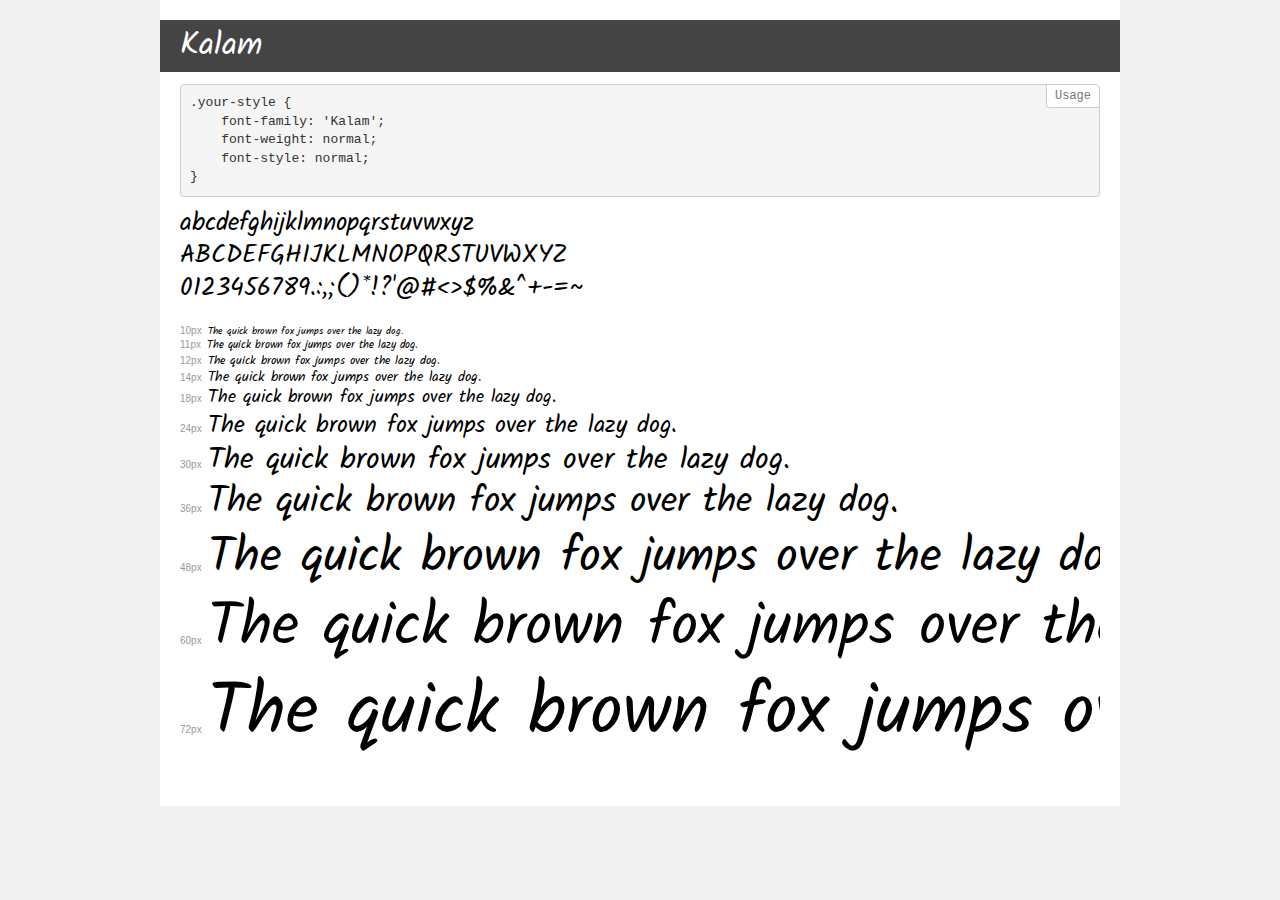
<file: fonts/demo.html>
<!DOCTYPE html>
<html>
<head>
    <meta charset="utf-8">
    <meta http-equiv="X-UA-Compatible" content="IE=edge">
    <meta name="viewport" content="width=device-width, initial-scale=1">
    <meta name="robots" content="noindex, noarchive">
    <meta name="format-detection" content="telephone=no">
    <title>Transfonter demo</title>
    <link href="stylesheet.css" rel="stylesheet">
    <style>
        /*
        http://meyerweb.com/eric/tools/css/reset/
        v2.0 | 20110126
        License: none (public domain)
        */
        html, body, div, span, applet, object, iframe,
        h1, h2, h3, h4, h5, h6, p, blockquote, pre,
        a, abbr, acronym, address, big, cite, code,
        del, dfn, em, img, ins, kbd, q, s, samp,
        small, strike, strong, sub, sup, tt, var,
        b, u, i, center,
        dl, dt, dd, ol, ul, li,
        fieldset, form, label, legend,
        table, caption, tbody, tfoot, thead, tr, th, td,
        article, aside, canvas, details, embed,
        figure, figcaption, footer, header, hgroup,
        menu, nav, output, ruby, section, summary,
        time, mark, audio, video {
            margin: 0;
            padding: 0;
            border: 0;
            font-size: 100%;
            font: inherit;
            vertical-align: baseline;
        }
        /* HTML5 display-role reset for older browsers */
        article, aside, details, figcaption, figure,
        footer, header, hgroup, menu, nav, section {
            display: block;
        }
        body {
            line-height: 1;
        }
        ol, ul {
            list-style: none;
        }
        blockquote, q {
            quotes: none;
        }
        blockquote:before, blockquote:after,
        q:before, q:after {
            content: '';
            content: none;
        }
        table {
            border-collapse: collapse;
            border-spacing: 0;
        }
        /* common styles */
        body {
            background: #f1f1f1;
            color: #000;
        }
        .page {
            background: #fff;
            width: 920px;
            margin: 0 auto;
            padding: 20px 20px 0 20px;
            overflow: hidden;
        }
        .font-container {
            overflow-x: auto;
            overflow-y: hidden;
            margin-bottom: 40px;
            line-height: 1.3;
            white-space: nowrap;
            padding-bottom: 5px;
        }
        h1 {
            position: relative;
            background: #444;
            font-size: 32px;
            color: #fff;
            padding: 10px 20px;
            margin: 0 -20px 12px -20px;
        }
        .letters {
            font-size: 25px;
            margin-bottom: 20px;
        }
        .s10:before {
            content: '10px';
        }
        .s11:before {
            content: '11px';
        }
        .s12:before {
            content: '12px';
        }
        .s14:before {
            content: '14px';
        }
        .s18:before {
            content: '18px';
        }
        .s24:before {
            content: '24px';
        }
        .s30:before {
            content: '30px';
        }
        .s36:before {
            content: '36px';
        }
        .s48:before {
            content: '48px';
        }
        .s60:before {
            content: '60px';
        }
        .s72:before {
            content: '72px';
        }
        .s10:before, .s11:before, .s12:before, .s14:before,
        .s18:before, .s24:before, .s30:before, .s36:before,
        .s48:before, .s60:before, .s72:before {
            font-family: Arial, sans-serif;
            font-size: 10px;
            font-weight: normal;
            font-style: normal;
            color: #999;
            padding-right: 6px;
        }
        pre {
            display: block;
            position: relative;
            padding: 9px;
            margin: 0 0 10px;
            font-family: Monaco, Menlo, Consolas, "Courier New", monospace !important;
            font-size: 13px;
            line-height: 1.428571429;
            color: #333;
            font-weight: normal !important;
            font-style: normal !important;
            background-color: #f5f5f5;
            border: 1px solid #ccc;
            overflow-x: auto;
            border-radius: 4px;
        }
        pre:after {
            display: block;
            position: absolute;
            right: 0;
            top: 0;
            content: 'Usage';
            line-height: 1;
            padding: 5px 8px;
            font-size: 12px;
            color: #767676;
            background-color: #fff;
            border: 1px solid #ccc;
            border-right: none;
            border-top: none;
            border-radius: 0 4px 0 4px;
            z-index: 10;
        }
        /* responsive */
        @media (max-width: 959px) {
            .page {
                width: auto;
                margin: 0;
            }
        }
    </style>
</head>
<body>
<div class="page">
    <div class="demo" style="font-family: 'Kalam'; font-weight: normal; font-style: normal;">
        <h1>Kalam</h1>
        <pre>.your-style {
    font-family: 'Kalam';
    font-weight: normal;
    font-style: normal;
}</pre>
        <div class="font-container">
            <p class="letters">
                abcdefghijklmnopqrstuvwxyz<br>
ABCDEFGHIJKLMNOPQRSTUVWXYZ<br>
                0123456789.:,;()*!?'@#<>$%&^+-=~
            </p>
            <p class="s10" style="font-size: 10px;">The quick brown fox jumps over the lazy dog.</p>
            <p class="s11" style="font-size: 11px;">The quick brown fox jumps over the lazy dog.</p>
            <p class="s12" style="font-size: 12px;">The quick brown fox jumps over the lazy dog.</p>
            <p class="s14" style="font-size: 14px;">The quick brown fox jumps over the lazy dog.</p>
            <p class="s18" style="font-size: 18px;">The quick brown fox jumps over the lazy dog.</p>
            <p class="s24" style="font-size: 24px;">The quick brown fox jumps over the lazy dog.</p>
            <p class="s30" style="font-size: 30px;">The quick brown fox jumps over the lazy dog.</p>
            <p class="s36" style="font-size: 36px;">The quick brown fox jumps over the lazy dog.</p>
            <p class="s48" style="font-size: 48px;">The quick brown fox jumps over the lazy dog.</p>
            <p class="s60" style="font-size: 60px;">The quick brown fox jumps over the lazy dog.</p>
            <p class="s72" style="font-size: 72px;">The quick brown fox jumps over the lazy dog.</p>
        </div>
    </div>
</div>
</body>
</html>
</file>
<file: fonts/stylesheet.css>
@font-face {
    font-family: 'Kalam';
    src: url('Kalam-Regular.woff2') format('woff2'),
        url('Kalam-Regular.woff') format('woff'),
        url('Kalam-Regular.svg#Kalam-Regular') format('svg');
    font-weight: normal;
    font-style: normal;
}
</file>
<file: styles/main.css>
/*COPYRIGHT CHARLES CHEGE*/
/*charleschege@protonmail.ch*/
/*Use, copying, editing and restructuring of this document without permission is prohibited and is subject to copyright by the author*/


body {
	background: #fffff9;
	font-family: sans-serif;
	color: #212121;
}
.form-width {
    width: 100%;
}
.bg-light-grey {
    background: #f9f9f9;
}
.body-color {
    background: #212121;
    font-family: sans-serif;
    color: #FFFFFF;
}
.copyright {
    background: #191919;
}
.footer img {
    width: 55%;
}
.badges img {
    width: 50%;
}
.bg-grey {
    background: #f8f4f4e7;
    border-radius: 10px;
}
.bg-mobile-menu{
    background: #fdaa8f;
    color: #20064c;
}
.bottom-border-purple {
    border-bottom: 1px solid #20064c;
}
.logo img{
    width: 80%;
}
.full-width {
    width: 100%;
}
.full-height {
    min-height: 100%;
    min-height: 100vh;
}
select {
    border: 1px solid #999999;
    border-radius: 5px;
    color: #555555;
}
label {
    color: #222222;
}
input {
    border: 1px solid #999999;
    border-radius: 5px;
    color: #555555;
}
textarea{
    border: 1px solid #999999;
    border-radius: 5px;
    color: #555555;
}
.half-height {
    height: 50%;
    height: 50vh;
}
.data-chart img {
	width: 50%;
}
.bg-brown {
	background: #fdaa8f;
}
.nav-md {
    height: 3em;
}
nav a {
    color: #FFFFFF;
    text-decoration: none !important;
    font-weight: bold;
}

nav a:hover {
    color: #0a44e2;
}

nav a:visited{
    color: #FFFFFF;
}
.hero {
    background-position: center;
    background-repeat: no-repeat;
    background: linear-gradient(rgba(0, 0, 0, 0.6) 100%, rgba(0,0,0,0.4) 30%),  url("../images/notebook.jpg") no-repeat;
    background-size: cover;
}
.main-btn {
	color: #FFFFFF;
    background: #1c5e20;
	padding: .6em 1.6em;
	text-transform: uppercase;
	border: 0;
	border-radius: 0%;
	box-shadow: 0 0 3px #444444;
}
.fa-bars {
    color: #FFFFFF;
}
.shadow {
    border-radius: 0%;
    box-shadow: 0 0 10px #000;
}

.main-btn:hover {
	color: #FFFFFF;
	background: #1c5e20;
}
.icon-only i{
    font-size: 200%;
}
img {
    max-width: 100% !important;
}
.gradient-text {
    color: #20064c;
   
}
.sub-section h4 {
    color: #1c5e20;
    background: -webkit-linear-gradient(90deg, rgb(42, 157, 214), rgb(52, 147, 215), rgb(65, 135, 214), rgb(114, 79, 205), rgba(121, 71, 207));
    background: linear-gradient(90deg, rgb(42, 157, 214), rgb(52, 147, 215), rgb(65, 135, 214), rgb(114, 79, 205), rgba(121, 71, 207));
    -webkit-background-clip: text;
    background-clip: text;
    -webkit-text-fill-color: transparent;
    font-size: 160% !important;
}
.border-light {
    border: 1px solid #d0d0d0;
    border-radius: 5px;
}
.bg-border {
    border: 1px solid #000000;
    min-height: 5em;
    margin: 0.5em 0;
}
.test-bg-dark {
    background: #000000;
    color: #ffa200
}
.bg-dark {
    background: #212121;
    color: #FFFFFF;
}
.bg-dark a{
    color: #FFFFFF;
    text-decoration: none;
}.bg-dark a:hover{
    color: #ffa200;
    text-decoration: none;
}
.header-lg {
    font-weight: 100 !important;
	font-size: 2em !important;
    color: rgb(21, 124, 21) !important;
}
.uppercase {
    text-transform: uppercase !important;
}
.small-text-important {
    font-size: 1em;
    color: #1c5e20;

}
.color-bar {
    background: #fdaa8f;
}
.header-kalam {
    font-weight: bold;
    color: #1c5e20
}
.font-size-one-fifty {
    font-size: 150%;
}
.hero-p {
    font-size: 120% !important;
    font-weight: 400 !important;
    color: #FFFFFF;
}
img {
    max-width: 100% !important;
}
.sub-section h4 {
    font-size: 130%;
    color: linear-gradient(90deg, rgb(42, 157, 214), rgb(52, 147, 215), rgb(65, 135, 214), rgb(114, 79, 205), rgba(121, 71, 207));
}
.rating-img img {
    width: 80%;
}
.bg-primary-color {
     background: #20064c;
    color: #FFFFFF
}
.bg-primary-gradient-color {
    background: linear-gradient(90deg, rgb(42, 157, 214), rgb(52, 147, 215), rgb(65, 135, 214), rgb(114, 79, 205), rgba(121, 71, 207));
    color: #FFFFFF
}
.custom-cols i {
    font-size: 2em;
    color: #20064c;
}
.custom-cols p {
    font-weight: 100;
    font-family: sans-serif;
}
.circle-number {
    border: 3px solid #1c5e20;
    border-radius: 50%;
}
.medium-section {
	min-height: 40em;
}
.hero h4 {
	font-size: 300%;	
}
.steps h2 {
    
    font-size: 180%;
}
.steps span {
    
    padding: 1px 8px;
}
.steps p {
    font-size: 120%;
}
.workforce h3 {
    
    font-size: 180%;
}
.data-chart h2 {
    
    font-size: 180%;
}
.bg-white {
    background: #FFFFFF;
    color: #222222;
}
.form-shadow {
    box-shadow: 0 0  5px #000000;
}

#invalid-login {
    color: #FF0000;
}

.custom-form h1 {
    color: #2f2f2f;
    
}
.contacts a{
    color: #1c5e20;
    text-decoration: none;
}
.contacts a:hover{
    color:  rgb(28, 187, 187);
}
.contacts a:visited{
    color: rgb(28, 187, 187);
}
.none {
    display: none;
}
.testimonial i{
    color: #ffa200;
}
.maxby30 {
    font-size: 130% !important;
}
.maxby90 {
    font-size: 190% !important;
}
.color-brown {
    color: #fdaa8f;
}
#min-amount input {
    border: 0;
    padding: 0;
    margin-left: .5em;
    border-radius: 5px;
    color: rgb(11, 87, 11);
    font-size: 120% !important;
}
/* XS */
@media (max-width: 767px) {

    .sub-section h4 {
        font-size: 100%;
    }
    .data-chart img {
        width: 100% !important;
    }
    .rating-img img {
        width: 200%;
    }
    .hero-p {
        font-size: 100% !important;
    }
}

/* XS, SM */
@media (max-width: 991px) {
    p {
        font-size: 130%;
    }
    .hero-header-lg {
        font-size: 200%;
    }
    .sub-section h4 {
        font-size: 100% !important;
    }
}

/* SM */
@media (min-width: 768px) and (max-width: 991px) {
    
}

/* MD */
@media (min-width: 992px) and (max-width: 1199px) {

}

/* LG */
@media (min-width: 1200px) {
  
}

/* MD, LG */
@media (min-width: 992px) {

    .header-lg {
        font-weight: 100 !important;
        font-size: 3em !important;
    }
    
    .form-width {
        width: 60%;
    }

    .mr-md-lg {
        margin-right: 20px;
    }
}

/* SM, MD, LG*/
@media (min-width: 768px) {
    .half-width {
        width: 50%;
    }
    .three-quarters {
        width: 75%;
    }
    .logo img{
        width: 30%;
    }
    .small-text-important {
        font-size: 2em;
    }
}
</file>
<file: styles/frow.min.css>
/*! Frow CSS | MIT License | frowcss.com */
/*! normalize.css v8.0.0 | MIT License | github.com/necolas/normalize.css */html{-webkit-text-size-adjust:100%;line-height:1.15}body{margin:0}h1{font-size:2em;margin:.67em 0}hr{box-sizing:content-box;height:0;overflow:visible}pre{font-family:monospace,monospace;font-size:1em}a{background-color:transparent}abbr[title]{-webkit-text-decoration:underline dotted;border-bottom:none;text-decoration:underline;text-decoration:underline dotted}b,strong{font-weight:bolder}code,kbd,samp{font-family:monospace,monospace;font-size:1em}small{font-size:80%}sub,sup{font-size:75%;line-height:0;position:relative;vertical-align:baseline}sub{bottom:-.25em}sup{top:-.5em}img{border-style:none}button,input,optgroup,select,textarea{font-family:inherit;font-size:100%;line-height:1.15;margin:0}button,input{overflow:visible}button,select{text-transform:none}[type=button],[type=reset],[type=submit],button{-webkit-appearance:button}[type=button]::-moz-focus-inner,[type=reset]::-moz-focus-inner,[type=submit]::-moz-focus-inner,button::-moz-focus-inner{border-style:none;padding:0}[type=button]:-moz-focusring,[type=reset]:-moz-focusring,[type=submit]:-moz-focusring,button:-moz-focusring{outline:1px dotted ButtonText}fieldset{padding:.35em .75em .625em}legend{box-sizing:border-box;color:inherit;display:table;max-width:100%;white-space:normal}progress{vertical-align:baseline}textarea{overflow:auto}[type=checkbox],[type=radio]{box-sizing:border-box;padding:0}[type=number]::-webkit-inner-spin-button,[type=number]::-webkit-outer-spin-button{height:auto}[type=search]{-webkit-appearance:textfield;outline-offset:-2px}[type=search]::-webkit-search-decoration{-webkit-appearance:none}::-webkit-file-upload-button{-webkit-appearance:button;font:inherit}details{display:block}summary{display:list-item}[hidden],template{display:none}*,:after,:before{-webkit-tap-highlight-color:rgba(0,0,0,0);box-sizing:border-box}body{color:#333}h1,h2,h3,h4,h5,h6{margin:0;padding:0}a{color:#333;cursor:pointer;text-decoration:none}a:active,a:focus,a:hover{color:#0d0d0d}a:active,a:focus,a:hover,p a{text-decoration:underline}svg{display:block}pre{margin:0}canvas:focus{outline:none}[type=button],[type=reset],[type=submit],button{-moz-appearance:none;-webkit-appearance:none;background:none;background-color:#4f4f51;border:2px solid #4f4f51;border-radius:3px;color:#fff;cursor:pointer;display:block;font-size:16px;line-height:100%;outline:none;padding:7px;text-align:center;transition:background .4s,border-color .4s,color .4s,box-shadow .4s,-webkit-transform .1s;transition:transform .1s,background .4s,border-color .4s,color .4s,box-shadow .4s;transition:transform .1s,background .4s,border-color .4s,color .4s,box-shadow .4s,-webkit-transform .1s}[type=button]:active,[type=button]:focus,[type=button]:hover,[type=reset]:active,[type=reset]:focus,[type=reset]:hover,[type=submit]:active,[type=submit]:focus,[type=submit]:hover,button:active,button:focus,button:hover{background-color:#29292a;border-color:#29292a;color:#fff;outline:none;text-decoration:none}[type=button]:active,[type=reset]:active,[type=submit]:active,button:active{-webkit-transform:scale(.96);transform:scale(.96)}[type=button]:disabled,[type=button]:disabled:active,[type=button]:disabled:focus,[type=button]:disabled:hover,[type=reset]:disabled,[type=reset]:disabled:active,[type=reset]:disabled:focus,[type=reset]:disabled:hover,[type=submit]:disabled,[type=submit]:disabled:active,[type=submit]:disabled:focus,[type=submit]:disabled:hover,button:disabled,button:disabled:active,button:disabled:focus,button:disabled:hover{-webkit-transform:scale(1);background:repeating-linear-gradient(45deg,#ddd,#ddd 3px,#fff 0,#fff 6px);background-color:#c4c4c4;border:2px solid #eaeaea;color:#888;cursor:default!important;transform:scale(1)}fieldset{border:none;margin:0;padding:0}legend{display:block;margin:0 0 10px;padding:0}label,legend{color:#9e9e9e;font-size:14px}label{cursor:pointer;display:flex;flex-direction:column;margin-bottom:20px;width:100%}label.centered,label.centered-column{align-content:center;align-items:center;height:100%;justify-content:center}label.centered-column{flex-direction:column}label.row-start{justify-content:flex-start}label.row-center,label.row-start{align-items:center;flex-direction:row}label.row-center{justify-content:center}label.row-end{justify-content:flex-end}label.row-between,label.row-end{align-items:center;flex-direction:row}label.row-between{justify-content:space-between}label.row-around{align-items:center;flex-direction:row;justify-content:space-around}label.column-start{align-content:flex-start;align-items:flex-start}label.column-center,label.column-start{flex-direction:column;justify-content:flex-start}label.column-center{align-content:center;align-items:center}label.column-end{align-content:flex-end;align-items:flex-end;flex-direction:column;justify-content:flex-start}label.inline{display:inline-flex}label.wrap{flex-wrap:wrap}label.wrap-reverse{flex-wrap:wrap-reverse}label.nowrap{flex-wrap:nowrap}label.direction-row{flex-direction:row}label.direction-reverse{flex-direction:row-reverse}label.direction-column{flex-direction:column}label.direction-column-reverse{flex-direction:column-reverse}label.justify-start{justify-content:flex-start}label.justify-end{justify-content:flex-end}label.justify-center{justify-content:center}label.justify-between{justify-content:space-between}label.justify-around{justify-content:space-around}label.items-start{align-items:flex-start}label.items-end{align-items:flex-end}label.items-center{align-items:center}label.items-stretch{align-items:stretch}label.items-baseline{align-items:baseline}label.content-start{align-content:flex-start}label.content-end{align-content:flex-end}label.content-center{align-content:center}label.content-between{align-content:space-between}label.content-around{align-content:space-around}input{background:transparent;border:none;border-bottom:2px solid #9e9e9e;border-radius:0;color:#333;display:block;font-size:15px;padding:8px 5px 4px;transition:border-color .4s,color .4s;width:100%}input:placeholder-shown{color:#9e9e9e}input::-webkit-input-placeholder{color:#9e9e9e}input::-moz-placeholder{color:#9e9e9e}input:-ms-input-placeholder{color:#9e9e9e}input:focus,input:hover{border-color:#4f4f51;outline:none}input:disabled{border-bottom:1px dotted #9e9e9e;color:#9e9e9e;cursor:default!important;margin-bottom:1px}input[type=number]{-moz-appearance:textfield}input[type=number]::-webkit-inner-spin-button,input[type=number]::-webkit-outer-spin-button{-webkit-appearance:none;margin:0}input[type=color]{cursor:pointer;height:31px}input[type=color]::-webkit-color-swatch-wrapper{padding:0}input[type=color]::-webkit-color-swatch{border-color:#9e9e9e;border-radius:3px}input[type=checkbox]{-moz-appearance:none;-webkit-appearance:none;appearance:none;border:2px solid #4f4f51;border-radius:2px;cursor:pointer;flex-shrink:0;height:20px;margin:0 5px 0 0;transition:background .4s,border-color .4s,box-shadow .4s,-webkit-transform .4s;transition:transform .4s,background .4s,border-color .4s,box-shadow .4s;transition:transform .4s,background .4s,border-color .4s,box-shadow .4s,-webkit-transform .4s;width:20px}input[type=checkbox]:focus,input[type=checkbox]:hover{-webkit-transform:scale(1.15);transform:scale(1.15)}input[type=checkbox]:disabled{border-color:#eaeaea;box-shadow:none;cursor:default!important}input[type=checkbox]:checked{background-color:#4f4f51;background-image:url("data:image/svg+xml;utf8,<svg xmlns='http://www.w3.org/2000/svg' viewBox='8 8 36 36' version='1.1' xml:space='preserve'><path d='M14.1 27.2l7.1 7.2 16.7-16.8' fill='none' stroke='rgba(255,255,255,1)' stroke-width='5'/></svg>");background-position:50%;background-repeat:no-repeat;background-size:contain}input[type=checkbox]:checked:disabled{background-color:#c4c4c4;background-image:url("data:image/svg+xml;utf8,<svg xmlns='http://www.w3.org/2000/svg' viewBox='8 8 36 36' version='1.1' xml:space='preserve'><path d='M14.1 27.2l7.1 7.2 16.7-16.8' fill='none' stroke='rgba(79,79,81,1)' stroke-width='5'/></svg>"),repeating-linear-gradient(45deg,#ddd,#ddd 3px,#fff 0,#fff 6px);border-color:#eaeaea}input[type=radio]{-moz-appearance:none;-webkit-appearance:none;appearance:none;border:2px solid #4f4f51;border-radius:50%;cursor:pointer;flex-shrink:0;height:20px;margin:0 5px 0 0;transition:background .4s,border-color .4s,box-shadow .4s,-webkit-transform .4s;transition:transform .4s,background .4s,border-color .4s,box-shadow .4s;transition:transform .4s,background .4s,border-color .4s,box-shadow .4s,-webkit-transform .4s;width:20px}input[type=radio]:focus,input[type=radio]:hover{-webkit-transform:scale(1.15);transform:scale(1.15)}input[type=radio]:disabled{border-color:#eaeaea;box-shadow:none;cursor:default!important}input[type=radio]:checked{background-color:#4f4f51;box-shadow:inset 0 0 0 2px #fff}input[type=radio]:checked:disabled{background-color:#eaeaea;border-color:#eaeaea;box-shadow:inset 0 0 0 2px #fff}input[type=range]{-webkit-appearance:none;border:none;padding:13px 0;width:100%}input[type=range]:disabled{margin-bottom:0}input[type=range]::-moz-focus-outer{border:0}input[type=range]::-webkit-slider-thumb{-webkit-appearance:none;background:#4f4f51;border:0;border-radius:50%;cursor:pointer;height:18px;margin-top:-8px;transition:-webkit-transform .4s;transition:transform .4s;transition:transform .4s,-webkit-transform .4s;width:18px}input[type=range]::-moz-range-thumb{background:#4f4f51;border:0;border-radius:50%;cursor:pointer;height:18px;transition:-webkit-transform .4s;transition:transform .4s;transition:transform .4s,-webkit-transform .4s;width:18px}input[type=range]::-ms-thumb{background:#4f4f51;border:0;border-radius:50%;cursor:pointer;height:18px;margin-top:-1px;transition:-webkit-transform .4s;transition:transform .4s;transition:transform .4s,-webkit-transform .4s;width:18px}input[type=range]:active::-webkit-slider-thumb,input[type=range]:focus::-webkit-slider-thumb,input[type=range]:hover::-webkit-slider-thumb{-webkit-transform:scale(1.15);outline:none;transform:scale(1.15)}input[type=range]:active::-moz-range-thumb,input[type=range]:focus::-moz-range-thumb,input[type=range]:hover::-moz-range-thumb{outline:none;transform:scale(1.15)}input[type=range]:active::-ms-thumb,input[type=range]:focus::-ms-thumb,input[type=range]:hover::-ms-thumb{outline:none;transform:scale(1.15)}input[type=range]:disabled::-webkit-slider-thumb{background:repeating-linear-gradient(45deg,#ddd,#ddd 2px,#fff 0,#fff 4px);cursor:default!important}input[type=range]:disabled::-moz-range-thumb{background:repeating-linear-gradient(45deg,#ddd,#ddd 2px,#fff 0,#fff 4px);cursor:default!important}input[type=range]:disabled::-ms-thumb{background:repeating-linear-gradient(45deg,#ddd,#ddd 2px,#fff 0,#fff 4px);cursor:default!important}input[type=range]::-webkit-slider-runnable-track{background:#9e9e9e;border-radius:2px;cursor:pointer;height:3px;width:100%}input[type=range]:active::-webkit-slider-runnable-track{background:#9e9e9e;transition:background .4s}input[type=range]:disabled::-webkit-slider-runnable-track{cursor:default!important}input[type=range]::-moz-range-track{background:#9e9e9e;border-radius:2px;cursor:pointer;height:3px;width:100%}input[type=range]:active::-moz-range-track{background:#9e9e9e;transition:background .4s}input[type=range]:disabled::-moz-range-track{cursor:default!important}input[type=range]::-ms-track{background:transparent;border-color:transparent;border-radius:2px;border-width:16px 0;color:transparent;cursor:pointer;height:3px;width:100%}input[type=range]:disabled::-ms-track{cursor:default!important}input[type=range]::-ms-fill-lower{background:#9e9e9e;border-radius:2px}input[type=range]:active::-ms-fill-lower{background:#9e9e9e}input[type=range]::-ms-fill-upper{background:#9e9e9e;border-radius:2px}input[type=range]:active::-ms-fill-upper{background:#9e9e9e;transition:background .4s}input::-webkit-file-upload-button{-moz-appearance:none;-webkit-appearance:none;background:none;background-color:#4f4f51;border:2px solid #4f4f51;border-radius:3px;color:#fff;cursor:pointer;display:block;font-size:16px;line-height:100%;outline:none;padding:7px;text-align:center;transition:background .4s,border-color .4s,color .4s,box-shadow .4s,-webkit-transform .1s;transition:transform .1s,background .4s,border-color .4s,color .4s,box-shadow .4s;transition:transform .1s,background .4s,border-color .4s,color .4s,box-shadow .4s,-webkit-transform .1s}input::-webkit-file-upload-button:active,input::-webkit-file-upload-button:focus,input::-webkit-file-upload-button:hover{background-color:#29292a;border-color:#29292a;color:#fff;outline:none;text-decoration:none}input::-webkit-file-upload-button:active{-webkit-transform:scale(.96);transform:scale(.96)}input::-webkit-file-upload-button:disabled{-webkit-transform:scale(1);background:repeating-linear-gradient(45deg,#ddd,#ddd 3px,#fff 0,#fff 6px);background-color:#c4c4c4;border:2px solid #eaeaea;color:#888;cursor:default!important;transform:scale(1)}input::-webkit-file-upload-button:disabled:active,input::-webkit-file-upload-button:disabled:focus,input::-webkit-file-upload-button:disabled:hover{-webkit-transform:scale(1);background:repeating-linear-gradient(45deg,#ddd,#ddd 3px,#fff 0,#fff 6px);background-color:#c4c4c4;border:2px solid #eaeaea;color:#888;cursor:default!important;transform:scale(1)}input:disabled::-webkit-file-upload-button{-webkit-transform:scale(1);background:repeating-linear-gradient(45deg,#ddd,#ddd 3px,#fff 0,#fff 6px);background-color:#c4c4c4;border:2px solid #eaeaea;color:#888;cursor:default!important;transform:scale(1)}input::-ms-browse{-moz-appearance:none;-webkit-appearance:none;background:none;background-color:#4f4f51;border:2px solid #4f4f51;border-radius:3px;color:#fff;cursor:pointer;display:block;font-size:16px;line-height:100%;outline:none;padding:7px;text-align:center;transition:background .4s,border-color .4s,color .4s,box-shadow .4s,-webkit-transform .1s;transition:transform .1s,background .4s,border-color .4s,color .4s,box-shadow .4s;transition:transform .1s,background .4s,border-color .4s,color .4s,box-shadow .4s,-webkit-transform .1s}input::-ms-browse:active,input::-ms-browse:focus,input::-ms-browse:hover{background-color:#29292a;border-color:#29292a;color:#fff;outline:none;text-decoration:none}input::-ms-browse:active{transform:scale(.96)}input::-ms-browse:disabled{background:repeating-linear-gradient(45deg,#ddd,#ddd 3px,#fff 0,#fff 6px);background-color:#c4c4c4;border:2px solid #eaeaea;color:#888;cursor:default!important;transform:scale(1)}input::-ms-browse:disabled:active,input::-ms-browse:disabled:focus,input::-ms-browse:disabled:hover{background:repeating-linear-gradient(45deg,#ddd,#ddd 3px,#fff 0,#fff 6px);background-color:#c4c4c4;border:2px solid #eaeaea;color:#888;cursor:default!important;transform:scale(1)}input:disabled::-ms-browse{background:repeating-linear-gradient(45deg,#ddd,#ddd 3px,#fff 0,#fff 6px);background-color:#c4c4c4;border:2px solid #eaeaea;color:#888;cursor:default!important;transform:scale(1)}select{-moz-appearance:none;-webkit-appearance:none;background:transparent;background-image:url("data:image/svg+xml;utf8,<svg xmlns='http://www.w3.org/2000/svg' width='24' height='24' viewBox='0 0 24 24' version='1.1' xml:space='preserve' stroke-linejoin='round'><g transform='matrix(-0.613836,-7.51732e-17,7.51732e-17,-0.613836,19.9111,16.8669)'><path d='M12.9 2.9L22.7 12.9 3.1 12.9 12.9 2.9Z' fill='rgba(158,158,158,1)'/></g></svg>");background-position:100%;background-repeat:no-repeat;border:none;border-bottom:2px solid #9e9e9e;border-radius:0;color:#333;cursor:pointer;display:block;font-size:15px;height:27px;margin-top:4px;padding:3px 24px 3px 5px;transition:border-color .4s,color .4s,background .4s;width:100%}select:focus,select:hover{background-image:url("data:image/svg+xml;utf8,<svg xmlns='http://www.w3.org/2000/svg' width='24' height='24' viewBox='0 0 24 24' version='1.1' xml:space='preserve' stroke-linejoin='round'><g transform='matrix(-0.613836,-7.51732e-17,7.51732e-17,-0.613836,19.9111,16.8669)'><path d='M12.9 2.9L22.7 12.9 3.1 12.9 12.9 2.9Z' fill='rgba(79,79,81,1)'/></g></svg>");border-color:#4f4f51;outline:none}select:disabled{background-image:url("data:image/svg+xml;utf8,<svg xmlns='http://www.w3.org/2000/svg' width='24' height='24' viewBox='0 0 24 24' version='1.1' xml:space='preserve' stroke-linejoin='round'><g transform='matrix(-0.613836,-7.51732e-17,7.51732e-17,-0.613836,19.9111,16.8669)'><path d='M12.9 2.9L22.7 12.9 3.1 12.9 12.9 2.9Z' fill='rgba(158,158,158,1)'/></g></svg>");border-bottom:1px dotted #9e9e9e;color:#9e9e9e;cursor:default!important;padding-bottom:4px}textarea{background:transparent;border:none;border-bottom:2px solid #9e9e9e;border-radius:0;color:#333;display:block;font-size:15px;min-height:50px;padding:8px 5px 4px;resize:vertical;transition:border-color .4s,color .4s;width:100%}textarea:placeholder-shown{color:#9e9e9e}textarea::-webkit-input-placeholder{color:#9e9e9e}textarea::-moz-placeholder{color:#9e9e9e}textarea:-ms-input-placeholder{color:#9e9e9e}textarea:focus,textarea:hover{border-color:#4f4f51;outline:none}textarea:disabled{border-bottom:1px dotted #9e9e9e;color:#9e9e9e;cursor:default!important;margin-bottom:1px}.frow{display:flex;flex-wrap:wrap;justify-content:center}.frow>*{max-width:100%}.frow.centered,.frow.centered-column{align-content:center;align-items:center;height:100%;justify-content:center}.frow.centered-column{flex-direction:column}.frow.row-start{justify-content:flex-start}.frow.row-center,.frow.row-start{align-items:center;flex-direction:row}.frow.row-center{justify-content:center}.frow.row-end{justify-content:flex-end}.frow.row-between,.frow.row-end{align-items:center;flex-direction:row}.frow.row-between{justify-content:space-between}.frow.row-around{align-items:center;flex-direction:row;justify-content:space-around}.frow.column-start{align-content:flex-start;align-items:flex-start}.frow.column-center,.frow.column-start{flex-direction:column;justify-content:flex-start}.frow.column-center{align-content:center;align-items:center}.frow.column-end{align-content:flex-end;align-items:flex-end;flex-direction:column;justify-content:flex-start}.frow.inline{display:inline-flex}.frow.wrap{flex-wrap:wrap}.frow.wrap-reverse{flex-wrap:wrap-reverse}.frow.nowrap{flex-wrap:nowrap}.frow.direction-row{flex-direction:row}.frow.direction-reverse{flex-direction:row-reverse}.frow.direction-column{flex-direction:column}.frow.direction-column-reverse{flex-direction:column-reverse}.frow.justify-start{justify-content:flex-start}.frow.justify-end{justify-content:flex-end}.frow.justify-center{justify-content:center}.frow.justify-between{justify-content:space-between}.frow.justify-around{justify-content:space-around}.frow.items-start{align-items:flex-start}.frow.items-end{align-items:flex-end}.frow.items-center{align-items:center}.frow.items-stretch{align-items:stretch}.frow.items-baseline{align-items:baseline}.frow.content-start{align-content:flex-start}.frow.content-end{align-content:flex-end}.frow.content-center{align-content:center}.frow.content-between{align-content:space-between}.frow.content-around{align-content:space-around}.frow.gutters{margin-left:-15px;margin-right:-15px}.frow.gutters>[class*=col-lg],.frow.gutters>[class*=col-md],.frow.gutters>[class*=col-sm],.frow.gutters>[class*=col-xs]{padding-left:15px;padding-right:15px}.frow [class*=col-lg],.frow [class*=col-md],.frow [class*=col-sm],.frow [class*=col-xs]{width:100%}@media (min-width:0px){.frow .col-xs-1-1{width:100%}.frow .col-xs-1-2{width:50%}.frow .col-xs-2-2{width:100%}.frow .col-xs-1-3{width:33.33333%}.frow .col-xs-2-3{width:66.66667%}.frow .col-xs-3-3{width:100%}.frow .col-xs-1-4{width:25%}.frow .col-xs-2-4{width:50%}.frow .col-xs-3-4{width:75%}.frow .col-xs-4-4{width:100%}.frow .col-xs-1-5{width:20%}.frow .col-xs-2-5{width:40%}.frow .col-xs-3-5{width:60%}.frow .col-xs-4-5{width:80%}.frow .col-xs-5-5{width:100%}.frow .col-xs-1-6{width:16.66667%}.frow .col-xs-2-6{width:33.33333%}.frow .col-xs-3-6{width:50%}.frow .col-xs-4-6{width:66.66667%}.frow .col-xs-5-6{width:83.33333%}.frow .col-xs-6-6{width:100%}.frow .col-xs-1-7{width:14.28571%}.frow .col-xs-2-7{width:28.57143%}.frow .col-xs-3-7{width:42.85714%}.frow .col-xs-4-7{width:57.14286%}.frow .col-xs-5-7{width:71.42857%}.frow .col-xs-6-7{width:85.71429%}.frow .col-xs-7-7{width:100%}.frow .col-xs-1-8{width:12.5%}.frow .col-xs-2-8{width:25%}.frow .col-xs-3-8{width:37.5%}.frow .col-xs-4-8{width:50%}.frow .col-xs-5-8{width:62.5%}.frow .col-xs-6-8{width:75%}.frow .col-xs-7-8{width:87.5%}.frow .col-xs-8-8{width:100%}.frow .col-xs-1-9{width:11.11111%}.frow .col-xs-2-9{width:22.22222%}.frow .col-xs-3-9{width:33.33333%}.frow .col-xs-4-9{width:44.44444%}.frow .col-xs-5-9{width:55.55556%}.frow .col-xs-6-9{width:66.66667%}.frow .col-xs-7-9{width:77.77778%}.frow .col-xs-8-9{width:88.88889%}.frow .col-xs-9-9{width:100%}.frow .col-xs-1-10{width:10%}.frow .col-xs-2-10{width:20%}.frow .col-xs-3-10{width:30%}.frow .col-xs-4-10{width:40%}.frow .col-xs-5-10{width:50%}.frow .col-xs-6-10{width:60%}.frow .col-xs-7-10{width:70%}.frow .col-xs-8-10{width:80%}.frow .col-xs-9-10{width:90%}.frow .col-xs-10-10{width:100%}.frow .col-xs-1-11{width:9.09091%}.frow .col-xs-2-11{width:18.18182%}.frow .col-xs-3-11{width:27.27273%}.frow .col-xs-4-11{width:36.36364%}.frow .col-xs-5-11{width:45.45455%}.frow .col-xs-6-11{width:54.54545%}.frow .col-xs-7-11{width:63.63636%}.frow .col-xs-8-11{width:72.72727%}.frow .col-xs-9-11{width:81.81818%}.frow .col-xs-10-11{width:90.90909%}.frow .col-xs-11-11{width:100%}.frow .col-xs-1-12{width:8.33333%}.frow .col-xs-2-12{width:16.66667%}.frow .col-xs-3-12{width:25%}.frow .col-xs-4-12{width:33.33333%}.frow .col-xs-5-12{width:41.66667%}.frow .col-xs-6-12{width:50%}.frow .col-xs-7-12{width:58.33333%}.frow .col-xs-8-12{width:66.66667%}.frow .col-xs-9-12{width:75%}.frow .col-xs-10-12{width:83.33333%}.frow .col-xs-11-12{width:91.66667%}.frow .col-xs-12-12{width:100%}}@media (min-width:768px){.frow .col-sm-1-1{width:100%}.frow .col-sm-1-2{width:50%}.frow .col-sm-2-2{width:100%}.frow .col-sm-1-3{width:33.33333%}.frow .col-sm-2-3{width:66.66667%}.frow .col-sm-3-3{width:100%}.frow .col-sm-1-4{width:25%}.frow .col-sm-2-4{width:50%}.frow .col-sm-3-4{width:75%}.frow .col-sm-4-4{width:100%}.frow .col-sm-1-5{width:20%}.frow .col-sm-2-5{width:40%}.frow .col-sm-3-5{width:60%}.frow .col-sm-4-5{width:80%}.frow .col-sm-5-5{width:100%}.frow .col-sm-1-6{width:16.66667%}.frow .col-sm-2-6{width:33.33333%}.frow .col-sm-3-6{width:50%}.frow .col-sm-4-6{width:66.66667%}.frow .col-sm-5-6{width:83.33333%}.frow .col-sm-6-6{width:100%}.frow .col-sm-1-7{width:14.28571%}.frow .col-sm-2-7{width:28.57143%}.frow .col-sm-3-7{width:42.85714%}.frow .col-sm-4-7{width:57.14286%}.frow .col-sm-5-7{width:71.42857%}.frow .col-sm-6-7{width:85.71429%}.frow .col-sm-7-7{width:100%}.frow .col-sm-1-8{width:12.5%}.frow .col-sm-2-8{width:25%}.frow .col-sm-3-8{width:37.5%}.frow .col-sm-4-8{width:50%}.frow .col-sm-5-8{width:62.5%}.frow .col-sm-6-8{width:75%}.frow .col-sm-7-8{width:87.5%}.frow .col-sm-8-8{width:100%}.frow .col-sm-1-9{width:11.11111%}.frow .col-sm-2-9{width:22.22222%}.frow .col-sm-3-9{width:33.33333%}.frow .col-sm-4-9{width:44.44444%}.frow .col-sm-5-9{width:55.55556%}.frow .col-sm-6-9{width:66.66667%}.frow .col-sm-7-9{width:77.77778%}.frow .col-sm-8-9{width:88.88889%}.frow .col-sm-9-9{width:100%}.frow .col-sm-1-10{width:10%}.frow .col-sm-2-10{width:20%}.frow .col-sm-3-10{width:30%}.frow .col-sm-4-10{width:40%}.frow .col-sm-5-10{width:50%}.frow .col-sm-6-10{width:60%}.frow .col-sm-7-10{width:70%}.frow .col-sm-8-10{width:80%}.frow .col-sm-9-10{width:90%}.frow .col-sm-10-10{width:100%}.frow .col-sm-1-11{width:9.09091%}.frow .col-sm-2-11{width:18.18182%}.frow .col-sm-3-11{width:27.27273%}.frow .col-sm-4-11{width:36.36364%}.frow .col-sm-5-11{width:45.45455%}.frow .col-sm-6-11{width:54.54545%}.frow .col-sm-7-11{width:63.63636%}.frow .col-sm-8-11{width:72.72727%}.frow .col-sm-9-11{width:81.81818%}.frow .col-sm-10-11{width:90.90909%}.frow .col-sm-11-11{width:100%}.frow .col-sm-1-12{width:8.33333%}.frow .col-sm-2-12{width:16.66667%}.frow .col-sm-3-12{width:25%}.frow .col-sm-4-12{width:33.33333%}.frow .col-sm-5-12{width:41.66667%}.frow .col-sm-6-12{width:50%}.frow .col-sm-7-12{width:58.33333%}.frow .col-sm-8-12{width:66.66667%}.frow .col-sm-9-12{width:75%}.frow .col-sm-10-12{width:83.33333%}.frow .col-sm-11-12{width:91.66667%}.frow .col-sm-12-12{width:100%}}@media (min-width:992px){.frow .col-md-1-1{width:100%}.frow .col-md-1-2{width:50%}.frow .col-md-2-2{width:100%}.frow .col-md-1-3{width:33.33333%}.frow .col-md-2-3{width:66.66667%}.frow .col-md-3-3{width:100%}.frow .col-md-1-4{width:25%}.frow .col-md-2-4{width:50%}.frow .col-md-3-4{width:75%}.frow .col-md-4-4{width:100%}.frow .col-md-1-5{width:20%}.frow .col-md-2-5{width:40%}.frow .col-md-3-5{width:60%}.frow .col-md-4-5{width:80%}.frow .col-md-5-5{width:100%}.frow .col-md-1-6{width:16.66667%}.frow .col-md-2-6{width:33.33333%}.frow .col-md-3-6{width:50%}.frow .col-md-4-6{width:66.66667%}.frow .col-md-5-6{width:83.33333%}.frow .col-md-6-6{width:100%}.frow .col-md-1-7{width:14.28571%}.frow .col-md-2-7{width:28.57143%}.frow .col-md-3-7{width:42.85714%}.frow .col-md-4-7{width:57.14286%}.frow .col-md-5-7{width:71.42857%}.frow .col-md-6-7{width:85.71429%}.frow .col-md-7-7{width:100%}.frow .col-md-1-8{width:12.5%}.frow .col-md-2-8{width:25%}.frow .col-md-3-8{width:37.5%}.frow .col-md-4-8{width:50%}.frow .col-md-5-8{width:62.5%}.frow .col-md-6-8{width:75%}.frow .col-md-7-8{width:87.5%}.frow .col-md-8-8{width:100%}.frow .col-md-1-9{width:11.11111%}.frow .col-md-2-9{width:22.22222%}.frow .col-md-3-9{width:33.33333%}.frow .col-md-4-9{width:44.44444%}.frow .col-md-5-9{width:55.55556%}.frow .col-md-6-9{width:66.66667%}.frow .col-md-7-9{width:77.77778%}.frow .col-md-8-9{width:88.88889%}.frow .col-md-9-9{width:100%}.frow .col-md-1-10{width:10%}.frow .col-md-2-10{width:20%}.frow .col-md-3-10{width:30%}.frow .col-md-4-10{width:40%}.frow .col-md-5-10{width:50%}.frow .col-md-6-10{width:60%}.frow .col-md-7-10{width:70%}.frow .col-md-8-10{width:80%}.frow .col-md-9-10{width:90%}.frow .col-md-10-10{width:100%}.frow .col-md-1-11{width:9.09091%}.frow .col-md-2-11{width:18.18182%}.frow .col-md-3-11{width:27.27273%}.frow .col-md-4-11{width:36.36364%}.frow .col-md-5-11{width:45.45455%}.frow .col-md-6-11{width:54.54545%}.frow .col-md-7-11{width:63.63636%}.frow .col-md-8-11{width:72.72727%}.frow .col-md-9-11{width:81.81818%}.frow .col-md-10-11{width:90.90909%}.frow .col-md-11-11{width:100%}.frow .col-md-1-12{width:8.33333%}.frow .col-md-2-12{width:16.66667%}.frow .col-md-3-12{width:25%}.frow .col-md-4-12{width:33.33333%}.frow .col-md-5-12{width:41.66667%}.frow .col-md-6-12{width:50%}.frow .col-md-7-12{width:58.33333%}.frow .col-md-8-12{width:66.66667%}.frow .col-md-9-12{width:75%}.frow .col-md-10-12{width:83.33333%}.frow .col-md-11-12{width:91.66667%}.frow .col-md-12-12{width:100%}}@media (min-width:1200px){.frow .col-lg-1-1{width:100%}.frow .col-lg-1-2{width:50%}.frow .col-lg-2-2{width:100%}.frow .col-lg-1-3{width:33.33333%}.frow .col-lg-2-3{width:66.66667%}.frow .col-lg-3-3{width:100%}.frow .col-lg-1-4{width:25%}.frow .col-lg-2-4{width:50%}.frow .col-lg-3-4{width:75%}.frow .col-lg-4-4{width:100%}.frow .col-lg-1-5{width:20%}.frow .col-lg-2-5{width:40%}.frow .col-lg-3-5{width:60%}.frow .col-lg-4-5{width:80%}.frow .col-lg-5-5{width:100%}.frow .col-lg-1-6{width:16.66667%}.frow .col-lg-2-6{width:33.33333%}.frow .col-lg-3-6{width:50%}.frow .col-lg-4-6{width:66.66667%}.frow .col-lg-5-6{width:83.33333%}.frow .col-lg-6-6{width:100%}.frow .col-lg-1-7{width:14.28571%}.frow .col-lg-2-7{width:28.57143%}.frow .col-lg-3-7{width:42.85714%}.frow .col-lg-4-7{width:57.14286%}.frow .col-lg-5-7{width:71.42857%}.frow .col-lg-6-7{width:85.71429%}.frow .col-lg-7-7{width:100%}.frow .col-lg-1-8{width:12.5%}.frow .col-lg-2-8{width:25%}.frow .col-lg-3-8{width:37.5%}.frow .col-lg-4-8{width:50%}.frow .col-lg-5-8{width:62.5%}.frow .col-lg-6-8{width:75%}.frow .col-lg-7-8{width:87.5%}.frow .col-lg-8-8{width:100%}.frow .col-lg-1-9{width:11.11111%}.frow .col-lg-2-9{width:22.22222%}.frow .col-lg-3-9{width:33.33333%}.frow .col-lg-4-9{width:44.44444%}.frow .col-lg-5-9{width:55.55556%}.frow .col-lg-6-9{width:66.66667%}.frow .col-lg-7-9{width:77.77778%}.frow .col-lg-8-9{width:88.88889%}.frow .col-lg-9-9{width:100%}.frow .col-lg-1-10{width:10%}.frow .col-lg-2-10{width:20%}.frow .col-lg-3-10{width:30%}.frow .col-lg-4-10{width:40%}.frow .col-lg-5-10{width:50%}.frow .col-lg-6-10{width:60%}.frow .col-lg-7-10{width:70%}.frow .col-lg-8-10{width:80%}.frow .col-lg-9-10{width:90%}.frow .col-lg-10-10{width:100%}.frow .col-lg-1-11{width:9.09091%}.frow .col-lg-2-11{width:18.18182%}.frow .col-lg-3-11{width:27.27273%}.frow .col-lg-4-11{width:36.36364%}.frow .col-lg-5-11{width:45.45455%}.frow .col-lg-6-11{width:54.54545%}.frow .col-lg-7-11{width:63.63636%}.frow .col-lg-8-11{width:72.72727%}.frow .col-lg-9-11{width:81.81818%}.frow .col-lg-10-11{width:90.90909%}.frow .col-lg-11-11{width:100%}.frow .col-lg-1-12{width:8.33333%}.frow .col-lg-2-12{width:16.66667%}.frow .col-lg-3-12{width:25%}.frow .col-lg-4-12{width:33.33333%}.frow .col-lg-5-12{width:41.66667%}.frow .col-lg-6-12{width:50%}.frow .col-lg-7-12{width:58.33333%}.frow .col-lg-8-12{width:66.66667%}.frow .col-lg-9-12{width:75%}.frow .col-lg-10-12{width:83.33333%}.frow .col-lg-11-12{width:91.66667%}.frow .col-lg-12-12{width:100%}}.frow-container{margin-left:auto;margin-right:auto;padding-left:15px;padding-right:15px;width:100%}@media (min-width:768px){.frow-container{max-width:750px}}@media (min-width:992px){.frow-container{max-width:970px}}@media (min-width:1200px){.frow-container{max-width:1170px}}.visible-lg,.visible-md,.visible-sm,.visible-xs{display:none!important}.hidden-lg,.hidden-md,.hidden-sm,.hidden-xs{display:block!important}.frow.hidden-lg,.frow.hidden-md,.frow.hidden-sm,.frow.hidden-xs{display:flex!important}@media (max-width:767px){.visible-xs{display:block!important}.frow.visible-xs{display:flex!important}.frow.hidden-xs,.hidden-xs{display:none!important}}@media (min-width:768px) and (max-width:991px){.visible-sm{display:block!important}.frow.visible-sm{display:flex!important}.frow.hidden-sm,.hidden-sm{display:none!important}}@media (min-width:992px) and (max-width:1199px){.visible-md{display:block!important}.frow.visible-md{display:flex!important}.frow.hidden-md,.hidden-md{display:none!important}}@media (min-width:1200px){.visible-lg{display:block!important}.frow.visible-lg{display:flex!important}.frow.hidden-lg,.hidden-lg{display:none!important}}@media (max-width:767px){.direction-row-xs{flex-direction:row}.direction-reverse-xs{flex-direction:row-reverse}.direction-column-xs{flex-direction:column}.direction-column-reverse-xs{flex-direction:column-reverse}}@media (min-width:768px) and (max-width:991px){.direction-row-sm{flex-direction:row}.direction-reverse-sm{flex-direction:row-reverse}.direction-column-sm{flex-direction:column}.direction-column-reverse-sm{flex-direction:column-reverse}}@media (min-width:992px) and (max-width:1199px){.direction-row-md{flex-direction:row}.direction-reverse-md{flex-direction:row-reverse}.direction-column-md{flex-direction:column}.direction-column-reverse-md{flex-direction:column-reverse}}@media (min-width:1200px){.direction-row-lg{flex-direction:row}.direction-reverse-lg{flex-direction:row-reverse}.direction-column-lg{flex-direction:column}.direction-column-reverse-lg{flex-direction:column-reverse}}.m-0{margin:0!important}.m-5{margin:5px!important}.m-10{margin:10px!important}.m-15{margin:15px!important}.m-20{margin:20px!important}.m-25{margin:25px!important}.m-30{margin:30px!important}.m-40{margin:40px!important}.m-50{margin:50px!important}.m-60{margin:60px!important}.m-70{margin:70px!important}.m-80{margin:80px!important}.m-90{margin:90px!important}.m-100{margin:100px!important}.m-auto{margin:auto!important}.mx-0{margin-left:0!important;margin-right:0!important}.mx-5{margin-left:5px!important;margin-right:5px!important}.mx-10{margin-left:10px!important;margin-right:10px!important}.mx-15{margin-left:15px!important;margin-right:15px!important}.mx-20{margin-left:20px!important;margin-right:20px!important}.mx-25{margin-left:25px!important;margin-right:25px!important}.mx-30{margin-left:30px!important;margin-right:30px!important}.mx-40{margin-left:40px!important;margin-right:40px!important}.mx-50{margin-left:50px!important;margin-right:50px!important}.mx-60{margin-left:60px!important;margin-right:60px!important}.mx-70{margin-left:70px!important;margin-right:70px!important}.mx-80{margin-left:80px!important;margin-right:80px!important}.mx-90{margin-left:90px!important;margin-right:90px!important}.mx-100{margin-left:100px!important;margin-right:100px!important}.mx-auto{margin-left:auto!important;margin-right:auto!important}.my-0{margin-bottom:0!important;margin-top:0!important}.my-5{margin-bottom:5px!important;margin-top:5px!important}.my-10{margin-bottom:10px!important;margin-top:10px!important}.my-15{margin-bottom:15px!important;margin-top:15px!important}.my-20{margin-bottom:20px!important;margin-top:20px!important}.my-25{margin-bottom:25px!important;margin-top:25px!important}.my-30{margin-bottom:30px!important;margin-top:30px!important}.my-40{margin-bottom:40px!important;margin-top:40px!important}.my-50{margin-bottom:50px!important;margin-top:50px!important}.my-60{margin-bottom:60px!important;margin-top:60px!important}.my-70{margin-bottom:70px!important;margin-top:70px!important}.my-80{margin-bottom:80px!important;margin-top:80px!important}.my-90{margin-bottom:90px!important;margin-top:90px!important}.my-100{margin-bottom:100px!important;margin-top:100px!important}.my-auto{margin-bottom:auto!important;margin-top:auto!important}.mt-0{margin-top:0!important}.mt-5{margin-top:5px!important}.mt-10{margin-top:10px!important}.mt-15{margin-top:15px!important}.mt-20{margin-top:20px!important}.mt-25{margin-top:25px!important}.mt-30{margin-top:30px!important}.mt-40{margin-top:40px!important}.mt-50{margin-top:50px!important}.mt-60{margin-top:60px!important}.mt-70{margin-top:70px!important}.mt-80{margin-top:80px!important}.mt-90{margin-top:90px!important}.mt-100{margin-top:100px!important}.mt-auto{margin-top:auto!important}.mr-0{margin-right:0!important}.mr-5{margin-right:5px!important}.mr-10{margin-right:10px!important}.mr-15{margin-right:15px!important}.mr-20{margin-right:20px!important}.mr-25{margin-right:25px!important}.mr-30{margin-right:30px!important}.mr-40{margin-right:40px!important}.mr-50{margin-right:50px!important}.mr-60{margin-right:60px!important}.mr-70{margin-right:70px!important}.mr-80{margin-right:80px!important}.mr-90{margin-right:90px!important}.mr-100{margin-right:100px!important}.mr-auto{margin-right:auto!important}.mb-0{margin-bottom:0!important}.mb-5{margin-bottom:5px!important}.mb-10{margin-bottom:10px!important}.mb-15{margin-bottom:15px!important}.mb-20{margin-bottom:20px!important}.mb-25{margin-bottom:25px!important}.mb-30{margin-bottom:30px!important}.mb-40{margin-bottom:40px!important}.mb-50{margin-bottom:50px!important}.mb-60{margin-bottom:60px!important}.mb-70{margin-bottom:70px!important}.mb-80{margin-bottom:80px!important}.mb-90{margin-bottom:90px!important}.mb-100{margin-bottom:100px!important}.mb-auto{margin-bottom:auto!important}.ml-0{margin-left:0!important}.ml-5{margin-left:5px!important}.ml-10{margin-left:10px!important}.ml-15{margin-left:15px!important}.ml-20{margin-left:20px!important}.ml-25{margin-left:25px!important}.ml-30{margin-left:30px!important}.ml-40{margin-left:40px!important}.ml-50{margin-left:50px!important}.ml-60{margin-left:60px!important}.ml-70{margin-left:70px!important}.ml-80{margin-left:80px!important}.ml-90{margin-left:90px!important}.ml-100{margin-left:100px!important}.ml-auto{margin-left:auto!important}.p-0{padding:0!important}.p-5{padding:5px!important}.p-10{padding:10px!important}.p-15{padding:15px!important}.p-20{padding:20px!important}.p-25{padding:25px!important}.p-30{padding:30px!important}.p-40{padding:40px!important}.p-50{padding:50px!important}.p-60{padding:60px!important}.p-70{padding:70px!important}.p-80{padding:80px!important}.p-90{padding:90px!important}.p-100{padding:100px!important}.px-0{padding-left:0!important;padding-right:0!important}.px-5{padding-left:5px!important;padding-right:5px!important}.px-10{padding-left:10px!important;padding-right:10px!important}.px-15{padding-left:15px!important;padding-right:15px!important}.px-20{padding-left:20px!important;padding-right:20px!important}.px-25{padding-left:25px!important;padding-right:25px!important}.px-30{padding-left:30px!important;padding-right:30px!important}.px-40{padding-left:40px!important;padding-right:40px!important}.px-50{padding-left:50px!important;padding-right:50px!important}.px-60{padding-left:60px!important;padding-right:60px!important}.px-70{padding-left:70px!important;padding-right:70px!important}.px-80{padding-left:80px!important;padding-right:80px!important}.px-90{padding-left:90px!important;padding-right:90px!important}.px-100{padding-left:100px!important;padding-right:100px!important}.py-0{padding-bottom:0!important;padding-top:0!important}.py-5{padding-bottom:5px!important;padding-top:5px!important}.py-10{padding-bottom:10px!important;padding-top:10px!important}.py-15{padding-bottom:15px!important;padding-top:15px!important}.py-20{padding-bottom:20px!important;padding-top:20px!important}.py-25{padding-bottom:25px!important;padding-top:25px!important}.py-30{padding-bottom:30px!important;padding-top:30px!important}.py-40{padding-bottom:40px!important;padding-top:40px!important}.py-50{padding-bottom:50px!important;padding-top:50px!important}.py-60{padding-bottom:60px!important;padding-top:60px!important}.py-70{padding-bottom:70px!important;padding-top:70px!important}.py-80{padding-bottom:80px!important;padding-top:80px!important}.py-90{padding-bottom:90px!important;padding-top:90px!important}.py-100{padding-bottom:100px!important;padding-top:100px!important}.pt-0{padding-top:0!important}.pt-5{padding-top:5px!important}.pt-10{padding-top:10px!important}.pt-15{padding-top:15px!important}.pt-20{padding-top:20px!important}.pt-25{padding-top:25px!important}.pt-30{padding-top:30px!important}.pt-40{padding-top:40px!important}.pt-50{padding-top:50px!important}.pt-60{padding-top:60px!important}.pt-70{padding-top:70px!important}.pt-80{padding-top:80px!important}.pt-90{padding-top:90px!important}.pt-100{padding-top:100px!important}.pr-0{padding-right:0!important}.pr-5{padding-right:5px!important}.pr-10{padding-right:10px!important}.pr-15{padding-right:15px!important}.pr-20{padding-right:20px!important}.pr-25{padding-right:25px!important}.pr-30{padding-right:30px!important}.pr-40{padding-right:40px!important}.pr-50{padding-right:50px!important}.pr-60{padding-right:60px!important}.pr-70{padding-right:70px!important}.pr-80{padding-right:80px!important}.pr-90{padding-right:90px!important}.pr-100{padding-right:100px!important}.pb-0{padding-bottom:0!important}.pb-5{padding-bottom:5px!important}.pb-10{padding-bottom:10px!important}.pb-15{padding-bottom:15px!important}.pb-20{padding-bottom:20px!important}.pb-25{padding-bottom:25px!important}.pb-30{padding-bottom:30px!important}.pb-40{padding-bottom:40px!important}.pb-50{padding-bottom:50px!important}.pb-60{padding-bottom:60px!important}.pb-70{padding-bottom:70px!important}.pb-80{padding-bottom:80px!important}.pb-90{padding-bottom:90px!important}.pb-100{padding-bottom:100px!important}.pl-0{padding-left:0!important}.pl-5{padding-left:5px!important}.pl-10{padding-left:10px!important}.pl-15{padding-left:15px!important}.pl-20{padding-left:20px!important}.pl-25{padding-left:25px!important}.pl-30{padding-left:30px!important}.pl-40{padding-left:40px!important}.pl-50{padding-left:50px!important}.pl-60{padding-left:60px!important}.pl-70{padding-left:70px!important}.pl-80{padding-left:80px!important}.pl-90{padding-left:90px!important}.pl-100{padding-left:100px!important}.width-100{width:100%!important}.width-auto{width:auto!important}.height-100{height:100%!important}.height-auto{height:auto!important}.clickable:not([disabled]),[onclick]:not([disabled]){cursor:pointer!important}.not-clickable,.not-clickable[onclick]{cursor:default!important}.letsGo-hide{display:none!important}.shadow-light{box-shadow:0 1px 3px 0 #a0a0a0!important}.shadow-dark{box-shadow:0 1px 3px 0 #1b1b1b!important}.text-left{text-align:left!important}.text-center{text-align:center!important}.text-right{text-align:right!important}.text-justify{text-align:justify!important}.text-uppercase{text-transform:uppercase!important}.text-lowercase{text-transform:lowercase!important}.text-capitalize{text-transform:capitalize!important}
</file>
<file: fontawesome/css/solid.min.css>
/*!
 * Font Awesome Free 5.9.0 by @fontawesome - https://fontawesome.com
 * License - https://fontawesome.com/license/free (Icons: CC BY 4.0, Fonts: SIL OFL 1.1, Code: MIT License)
 */
@font-face{font-family:"Font Awesome 5 Free";font-style:normal;font-weight:900;font-display:auto;src:url(../webfonts/fa-solid-900.eot);src:url(../webfonts/fa-solid-900.eot?#iefix) format("embedded-opentype"),url(../webfonts/fa-solid-900.woff2) format("woff2"),url(../webfonts/fa-solid-900.woff) format("woff"),url(../webfonts/fa-solid-900.ttf) format("truetype"),url(../webfonts/fa-solid-900.svg#fontawesome) format("svg")}.fa,.fas{font-family:"Font Awesome 5 Free";font-weight:900}
</file>
